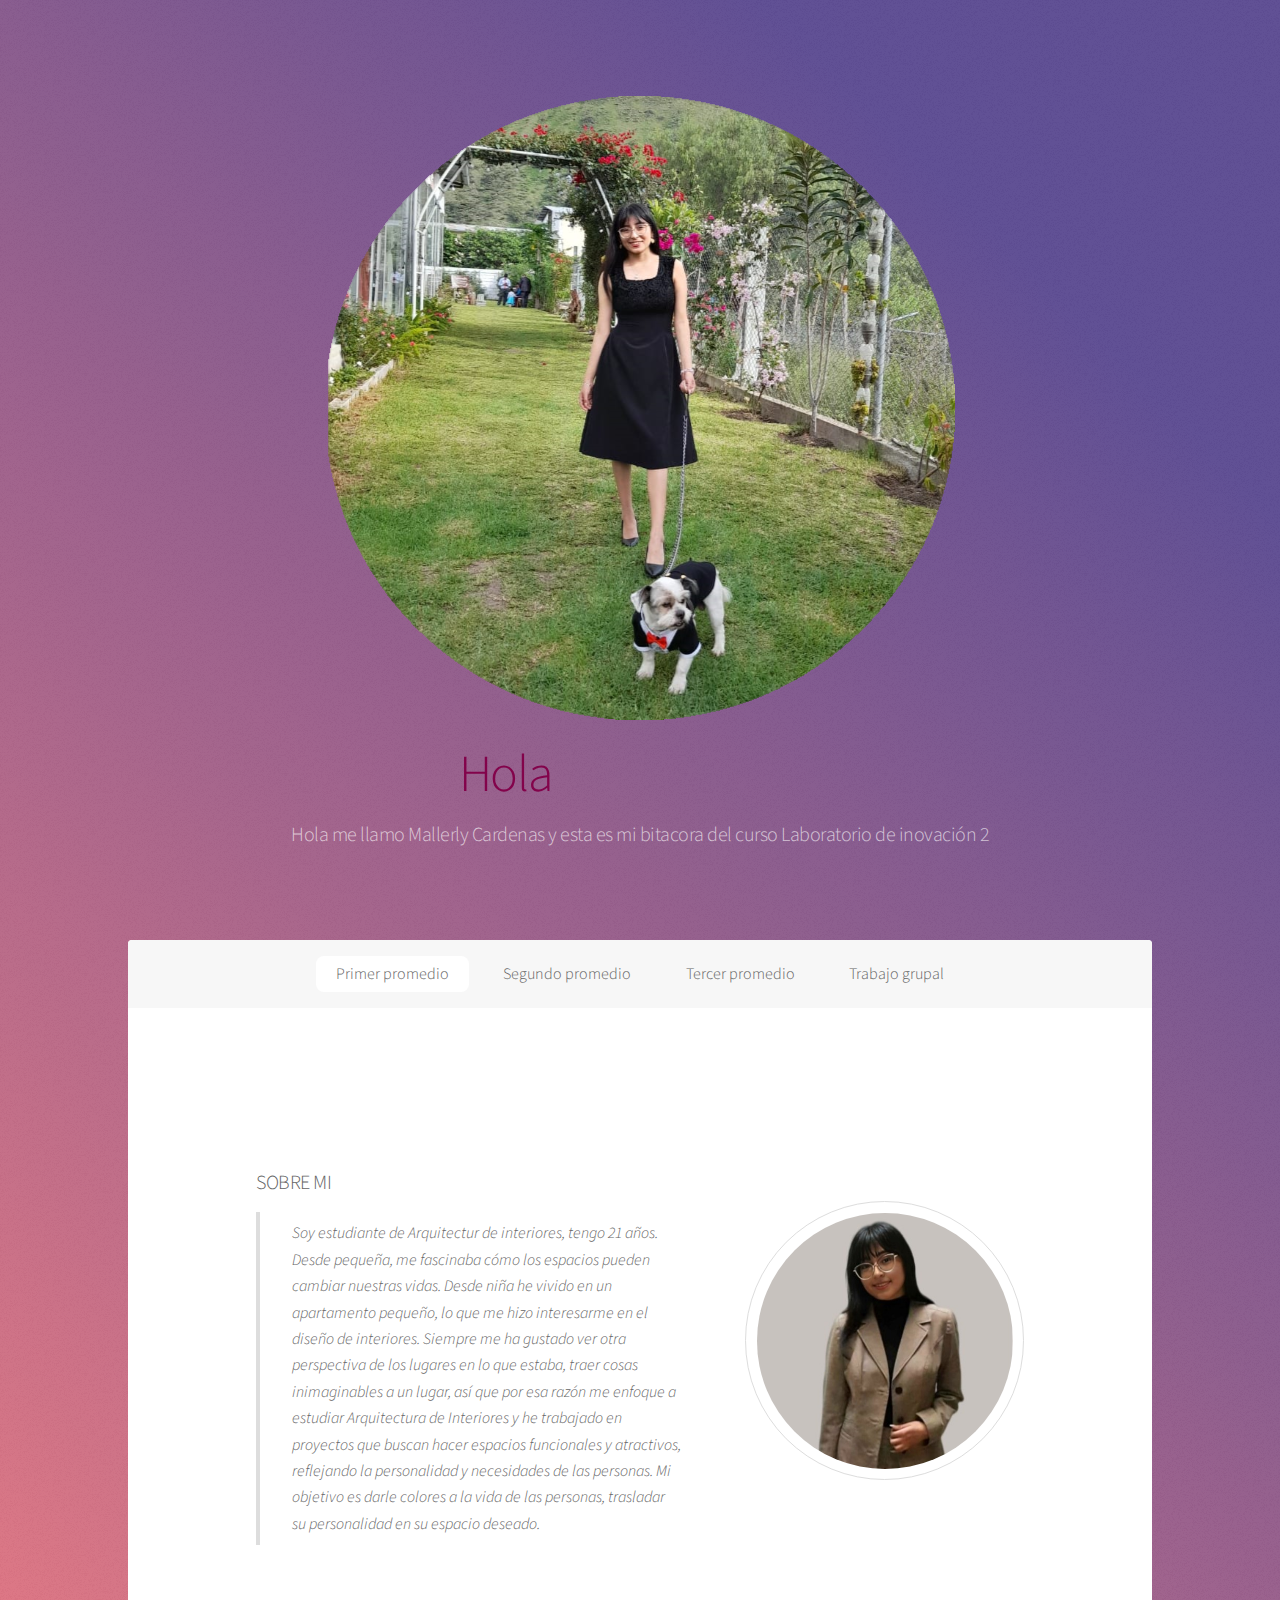
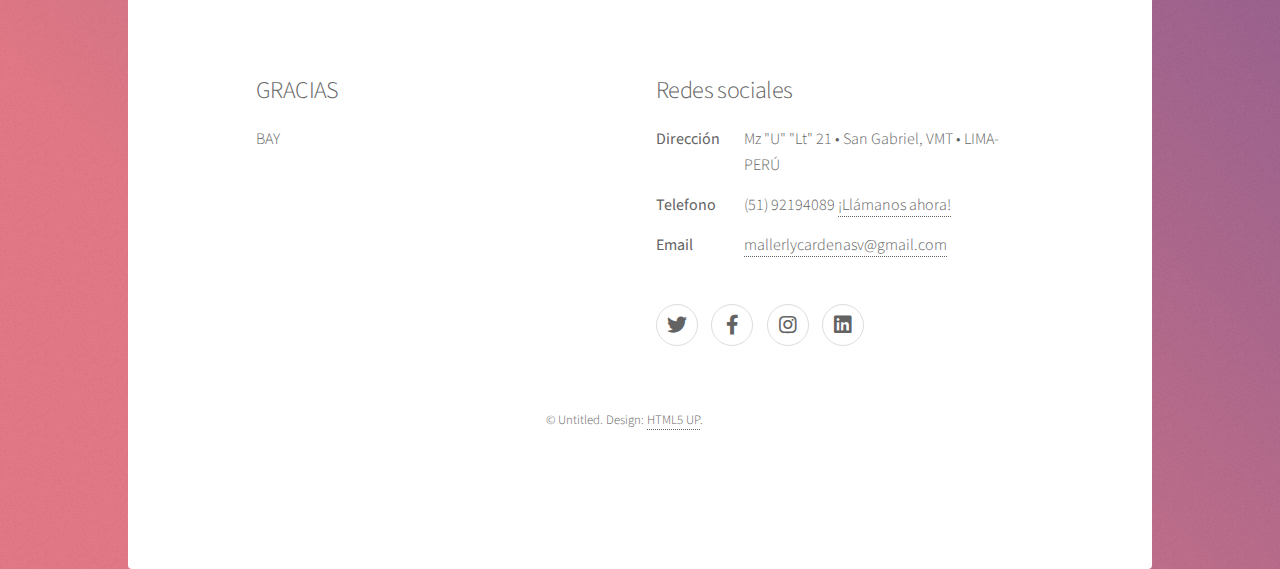
<file: index.html>
<!DOCTYPE HTML>
<!--
	Stellar by HTML5 UP
	html5up.net | @ajlkn
	Free for personal and commercial use under the CCA 3.0 license (html5up.net/license)
-->
<html>
	<head>
		<title>Stellar by HTML5 UP</title>
		<meta charset="utf-8" />
		<meta name="viewport" content="width=device-width, initial-scale=1, user-scalable=no" />
		<link rel="stylesheet" href="assets/css/main.css" />
		<noscript><link rel="stylesheet" href="assets/css/noscript.css" /></noscript>
	</head>
	<body class="is-preload">

		<!-- Wrapper -->
			<div id="wrapper">

				<!-- Header -->
					<header id="header" class="alt">
						<link rel="stylesheet" href="assets/style.css">
						<span class="logo"><img src=images/icono1.0.png alt="" /></span>
						 <h1 id="title">Hola</h1>
						<p>Hola me llamo Mallerly Cardenas y esta es mi bitacora del curso Laboratorio de inovación 2</p>
					</header>

				<!-- Nav -->
					<nav id="nav">
						<ul>
							<li><a href="prom 1.html" class="active">Primer promedio</a></li>
							<li><a href="prom 2 copy.html">Segundo promedio</a></li>
							<li><a href="prom 3 copy.html">Tercer promedio</a></li>
							<li><a href="https://sites.google.com/view/zapp-seguridad/inicio">Trabajo grupal</a></li>
						</ul>
						
					</nav>
					
				<!-- Main -->
				<div id="main">

					<!-- Content -->
						<section id="content" class="main">
							<div id="main">

								<!-- Introduction -->
									<section id="intro" class="main">
										<div class="spotlight">
											<div class="content">
												</header>
												<ul class="actions"></ul>
												<h3>SOBRE MI</h3>
										<blockquote>Soy estudiante de Arquitectur de interiores, tengo 21 años.<BR/>Desde pequeña, me fascinaba cómo los espacios pueden cambiar nuestras vidas. Desde niña he vivido en un apartamento pequeño, lo que me hizo interesarme en el diseño de interiores. Siempre me ha gustado ver otra perspectiva de los lugares en lo que estaba, traer cosas inimaginables a un lugar, así que por esa razón me enfoque a estudiar Arquitectura de Interiores y he trabajado en proyectos que buscan hacer espacios funcionales y atractivos, reflejando la personalidad y necesidades de las personas. Mi objetivo es darle colores a la vida de las personas, trasladar su personalidad en su espacio deseado. </blockquote>
											</div>
											<span class="image"><img src="images/Imagen5.jpg" alt="" /></span>
											
										</div>
									</section>
					
							</div>
				<!-- Footer -->
					<footer id="footer">
						<section>
							<h2>GRACIAS</h2>
							<p>BAY</p>
							<ul class="actions">
							</ul>
						</section>
						<section>
							<h2>Redes sociales</h2>
							<dl class="alt">
								<dt>Dirección</dt>
								<dd>Mz "U" "Lt" 21 &bull; San Gabriel, VMT &bull; LIMA-PERÚ</dd>
								<dt>Telefono</dt>
								<dd>(51) 92194089 <a href=”921940897″>¡Llámanos ahora!</a></dd>
								<dt>Email</dt>
								<dd><a href="mailto:mallerlycardenasv@gmail.com?subject=%C2%A1Hola%20este%20es%20mi%20correo!&body=%C2%A1Hola%20Mallerly!">mallerlycardenasv@gmail.com</a></dd>
							</dl>
							<ul class="icons">
								<li><a href="https://twitter.com/KimK73584" class="icon brands fa-twitter alt"><span class="label">Twitter</span></a></li>
								<li><a href="https://www.facebook.com/mallerly.cardenasvalderrama/" class="icon brands fa-facebook-f alt"><span class="label">Facebook</span></a></li>
								<li><a href="https://instagram.com/guiulianajungmin/" class="icon brands fa-instagram alt"><span class="label">Instagram</span></a></li>
								<!--li><a href="https://dribbble.com/mallerly?onboarding=true&designer=true" class="icon brands fa-github alt"><span class="label">GitHub</span!--></a></li>
								<li><a href="https://www.linkedin.com/in/mallerly-guiuliana-cardenas-187740288/" class="icon brands fa-linkedin alt"><span class="label">Dribbble</span></a></li>
							</ul>
						</section>
						<p class="copyright">&copy; Untitled. Design: <a href="https://html5up.net">HTML5 UP</a>.</p>
					</footer>

			</div>

		<!-- Scripts -->
			<script src="assets/js/jquery.min.js"></script>
			<script src="assets/js/jquery.scrollex.min.js"></script>
			<script src="assets/js/jquery.scrolly.min.js"></script>
			<script src="assets/js/browser.min.js"></script>
			<script src="assets/js/breakpoints.min.js"></script>
			<script src="assets/js/util.js"></script>
			<script src="assets/js/main.js"></script>

	</body>
</html>
</file>
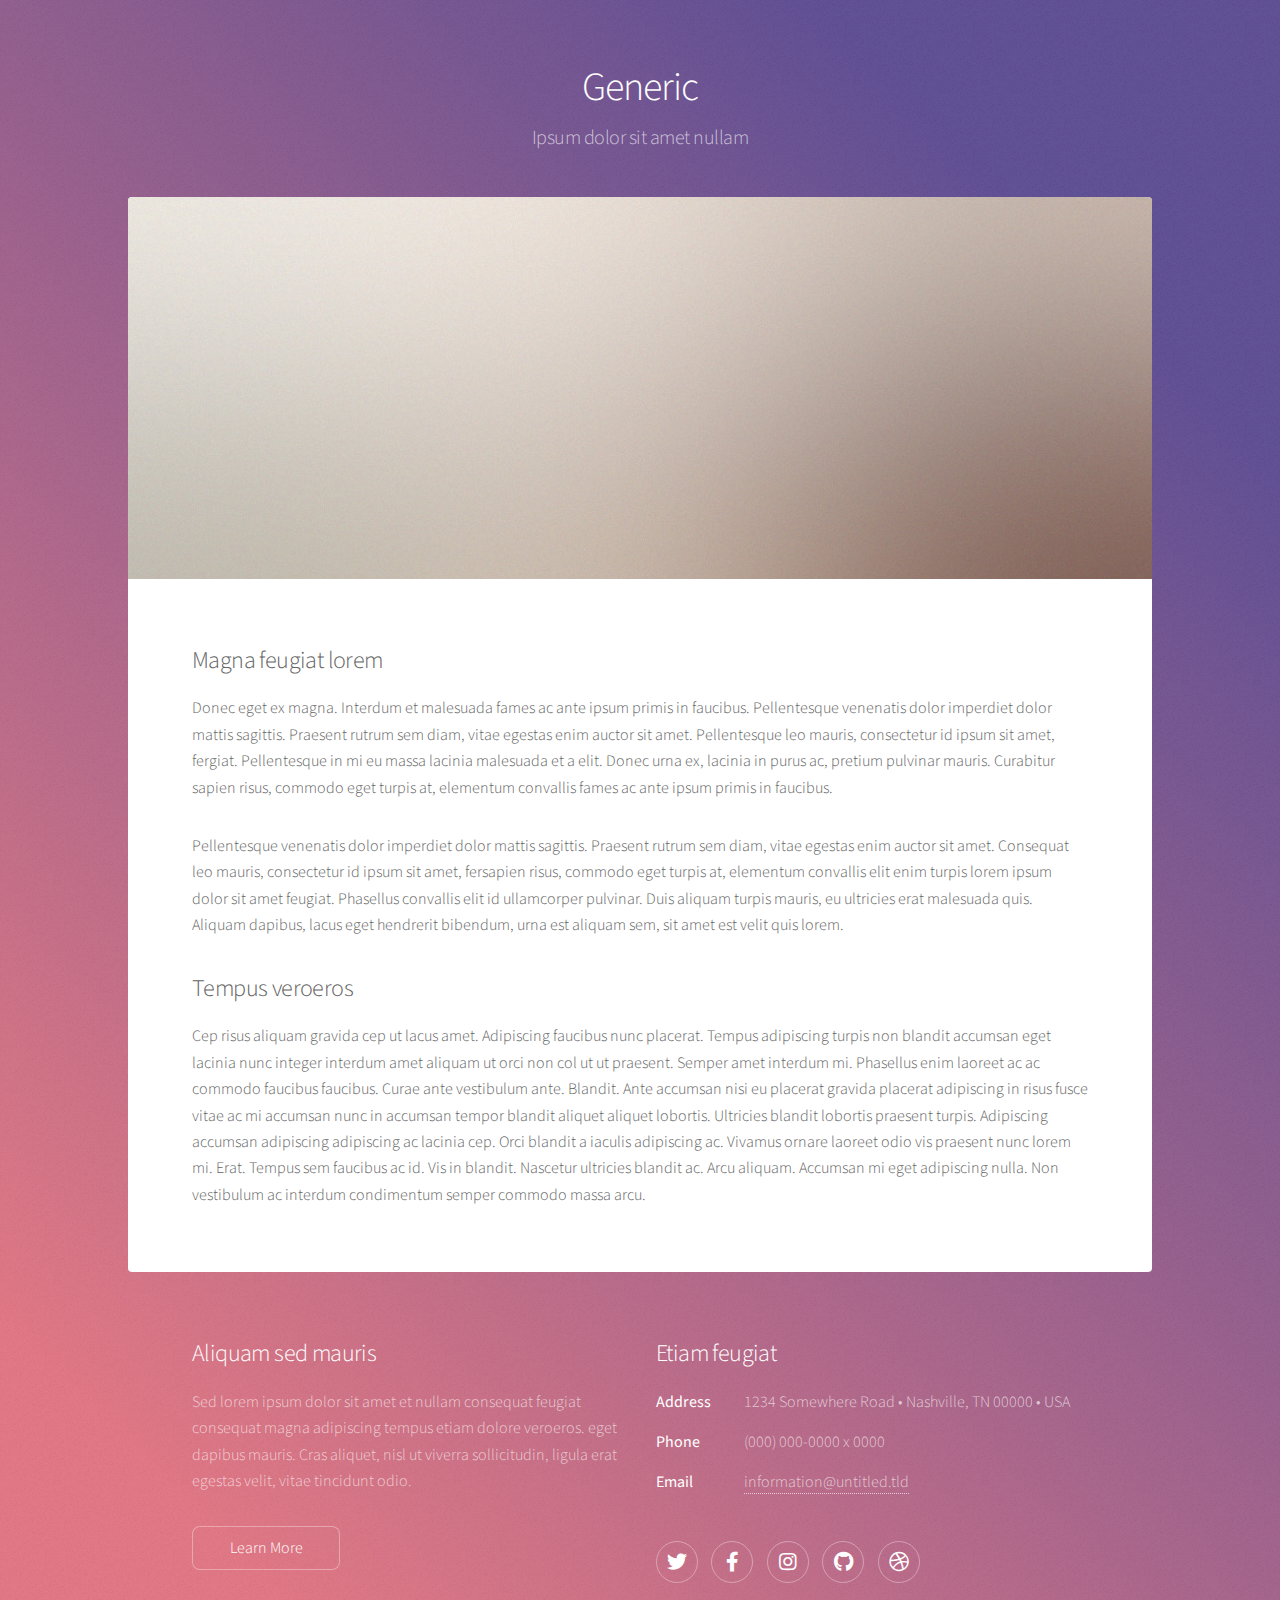
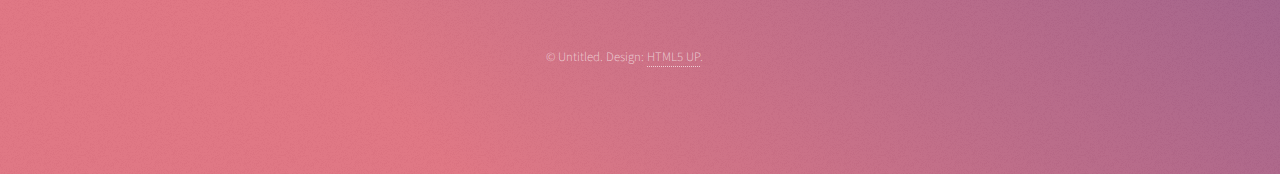
<file: generic.html>
<!DOCTYPE HTML>
<!--
	Stellar by HTML5 UP
	html5up.net | @ajlkn
	Free for personal and commercial use under the CCA 3.0 license (html5up.net/license)
-->
<html>
	<head>
		<title>Generic - Stellar by HTML5 UP</title>
		<meta charset="utf-8" />
		<meta name="viewport" content="width=device-width, initial-scale=1, user-scalable=no" />
		<link rel="stylesheet" href="assets/css/main.css" />
		<noscript><link rel="stylesheet" href="assets/css/noscript.css" /></noscript>
	</head>
	<body class="is-preload">

		<!-- Wrapper -->
			<div id="wrapper">

				<!-- Header -->
					<header id="header">
						<h1>Generic</h1>
						<p>Ipsum dolor sit amet nullam</p>
					</header>

				<!-- Main -->
					<div id="main">

						<!-- Content -->
							<section id="content" class="main">
								<span class="image main"><img src="images/pic04.jpg" alt="" /></span>
								<h2>Magna feugiat lorem</h2>
								<p>Donec eget ex magna. Interdum et malesuada fames ac ante ipsum primis in faucibus. Pellentesque venenatis dolor imperdiet dolor mattis sagittis. Praesent rutrum sem diam, vitae egestas enim auctor sit amet. Pellentesque leo mauris, consectetur id ipsum sit amet, fergiat. Pellentesque in mi eu massa lacinia malesuada et a elit. Donec urna ex, lacinia in purus ac, pretium pulvinar mauris. Curabitur sapien risus, commodo eget turpis at, elementum convallis fames ac ante ipsum primis in faucibus.</p>
								<p>Pellentesque venenatis dolor imperdiet dolor mattis sagittis. Praesent rutrum sem diam, vitae egestas enim auctor sit amet. Consequat leo mauris, consectetur id ipsum sit amet, fersapien risus, commodo eget turpis at, elementum convallis elit enim turpis lorem ipsum dolor sit amet feugiat. Phasellus convallis elit id ullamcorper pulvinar. Duis aliquam turpis mauris, eu ultricies erat malesuada quis. Aliquam dapibus, lacus eget hendrerit bibendum, urna est aliquam sem, sit amet est velit quis lorem.</p>
								<h2>Tempus veroeros</h2>
								<p>Cep risus aliquam gravida cep ut lacus amet. Adipiscing faucibus nunc placerat. Tempus adipiscing turpis non blandit accumsan eget lacinia nunc integer interdum amet aliquam ut orci non col ut ut praesent. Semper amet interdum mi. Phasellus enim laoreet ac ac commodo faucibus faucibus. Curae ante vestibulum ante. Blandit. Ante accumsan nisi eu placerat gravida placerat adipiscing in risus fusce vitae ac mi accumsan nunc in accumsan tempor blandit aliquet aliquet lobortis. Ultricies blandit lobortis praesent turpis. Adipiscing accumsan adipiscing adipiscing ac lacinia cep. Orci blandit a iaculis adipiscing ac. Vivamus ornare laoreet odio vis praesent nunc lorem mi. Erat. Tempus sem faucibus ac id. Vis in blandit. Nascetur ultricies blandit ac. Arcu aliquam. Accumsan mi eget adipiscing nulla. Non vestibulum ac interdum condimentum semper commodo massa arcu.</p>
							</section>

					</div>

				<!-- Footer -->
					<footer id="footer">
						<section>
							<h2>Aliquam sed mauris</h2>
							<p>Sed lorem ipsum dolor sit amet et nullam consequat feugiat consequat magna adipiscing tempus etiam dolore veroeros. eget dapibus mauris. Cras aliquet, nisl ut viverra sollicitudin, ligula erat egestas velit, vitae tincidunt odio.</p>
							<ul class="actions">
								<li><a href="#" class="button">Learn More</a></li>
							</ul>
						</section>
						<section>
							<h2>Etiam feugiat</h2>
							<dl class="alt">
								<dt>Address</dt>
								<dd>1234 Somewhere Road &bull; Nashville, TN 00000 &bull; USA</dd>
								<dt>Phone</dt>
								<dd>(000) 000-0000 x 0000</dd>
								<dt>Email</dt>
								<dd><a href="#">information@untitled.tld</a></dd>
							</dl>
							<ul class="icons">
								<li><a href="#" class="icon brands fa-twitter alt"><span class="label">Twitter</span></a></li>
								<li><a href="#" class="icon brands fa-facebook-f alt"><span class="label">Facebook</span></a></li>
								<li><a href="#" class="icon brands fa-instagram alt"><span class="label">Instagram</span></a></li>
								<li><a href="#" class="icon brands fa-github alt"><span class="label">GitHub</span></a></li>
								<li><a href="#" class="icon brands fa-dribbble alt"><span class="label">Dribbble</span></a></li>
							</ul>
						</section>
						<p class="copyright">&copy; Untitled. Design: <a href="https://html5up.net">HTML5 UP</a>.</p>
					</footer>

			</div>

		<!-- Scripts -->
			<script src="assets/js/jquery.min.js"></script>
			<script src="assets/js/jquery.scrollex.min.js"></script>
			<script src="assets/js/jquery.scrolly.min.js"></script>
			<script src="assets/js/browser.min.js"></script>
			<script src="assets/js/breakpoints.min.js"></script>
			<script src="assets/js/util.js"></script>
			<script src="assets/js/main.js"></script>

	</body>
</html>
</file>
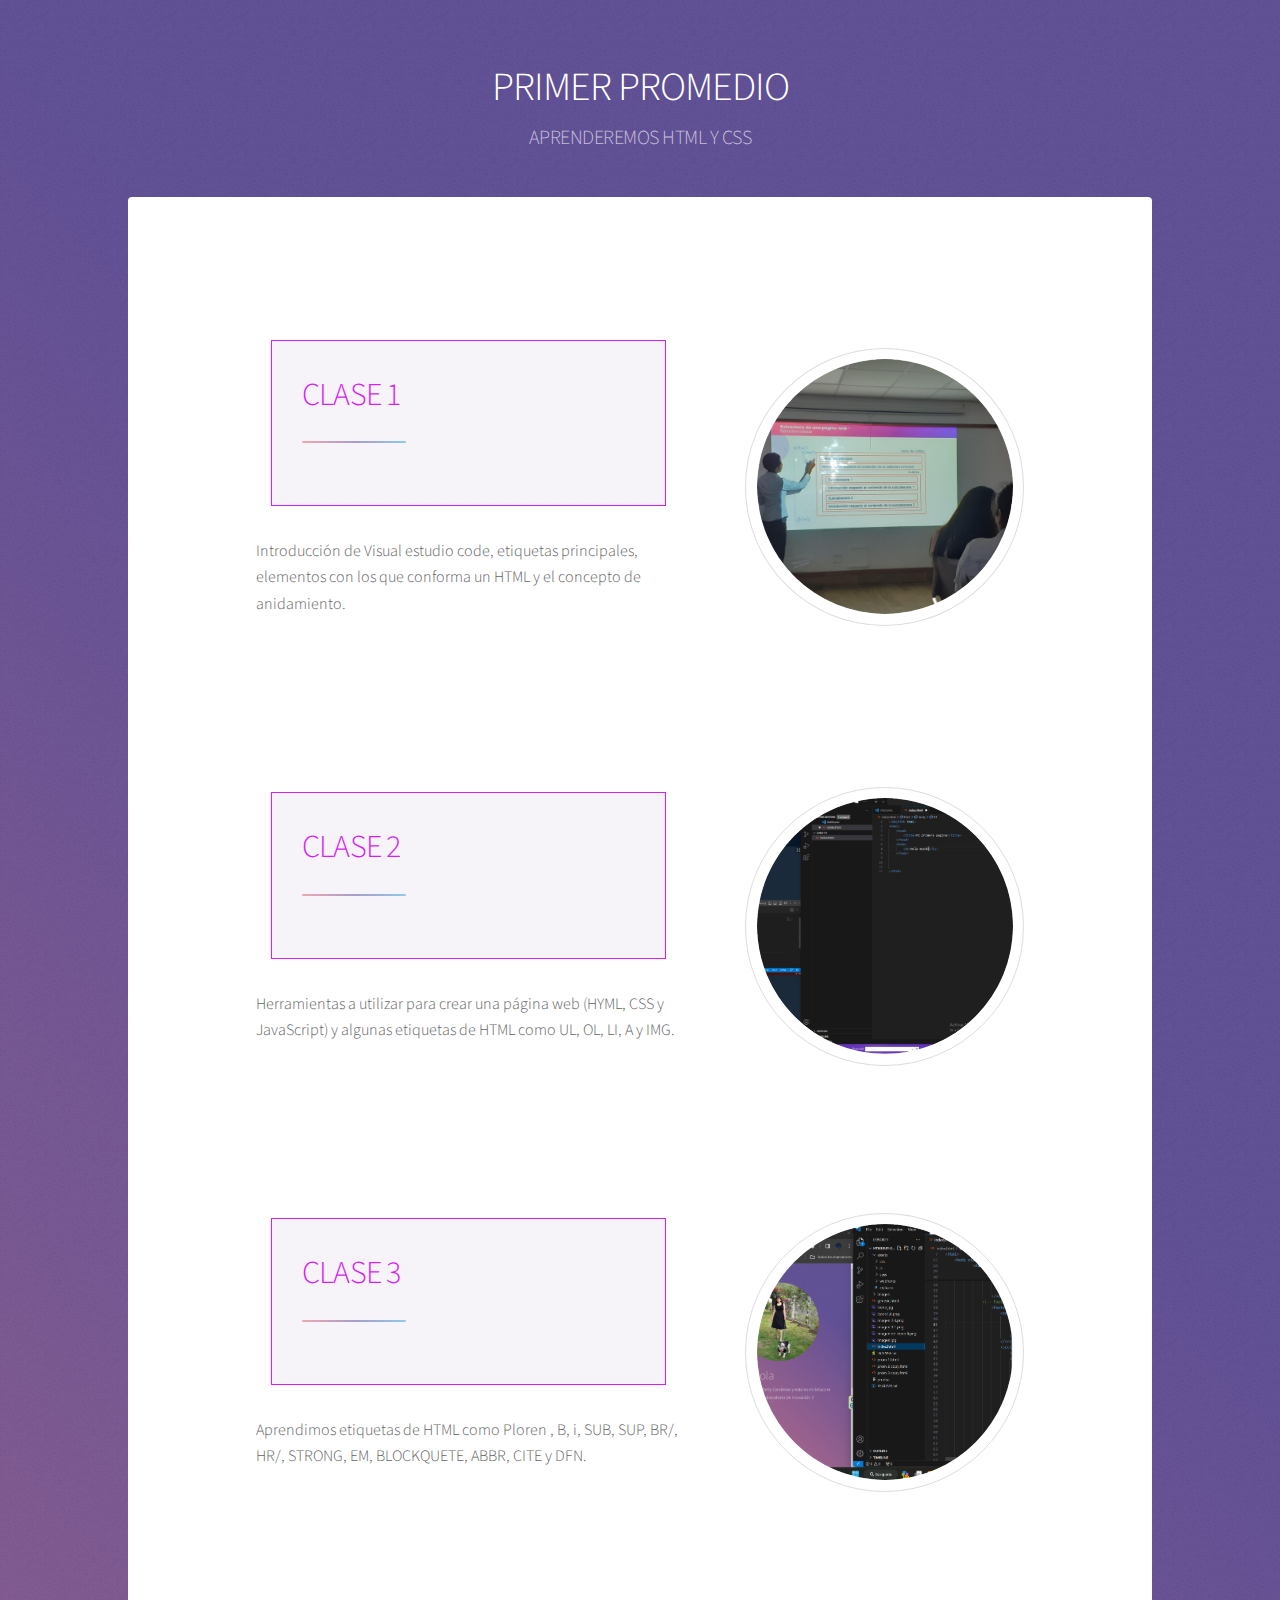
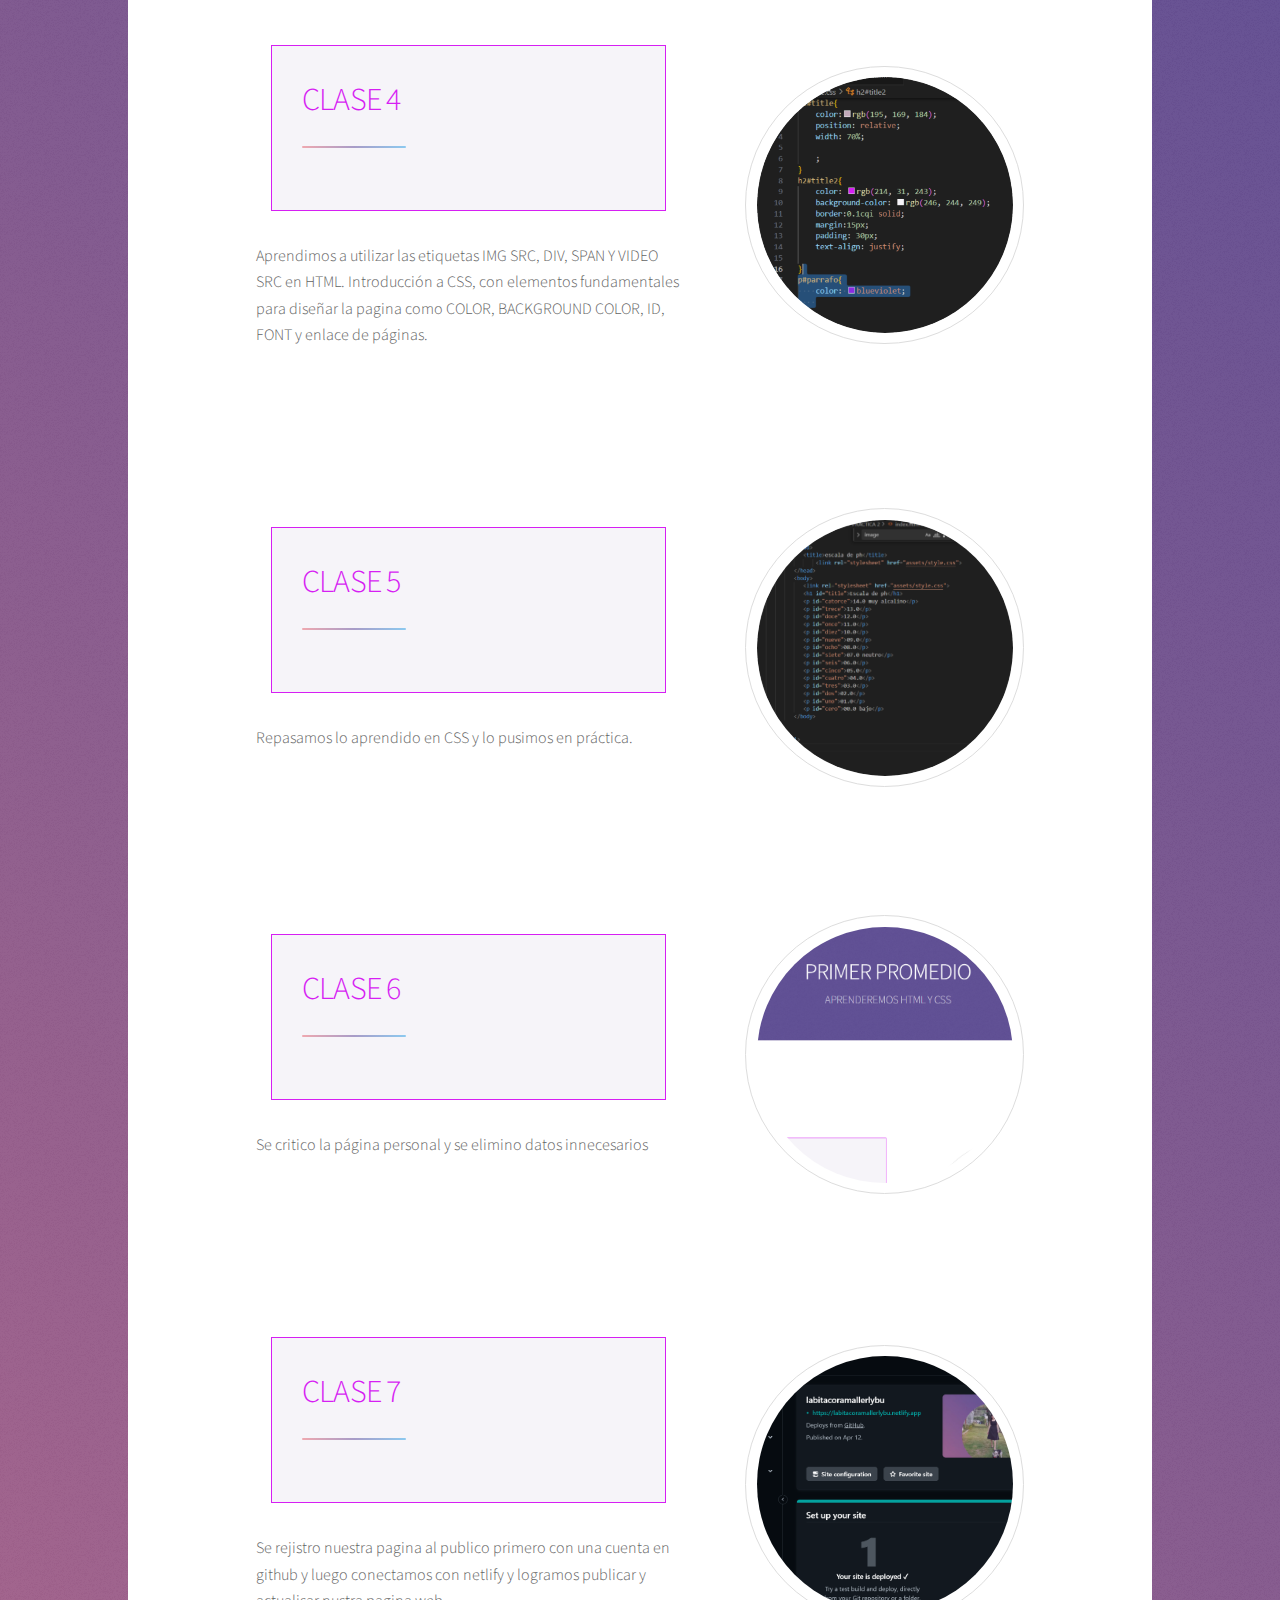
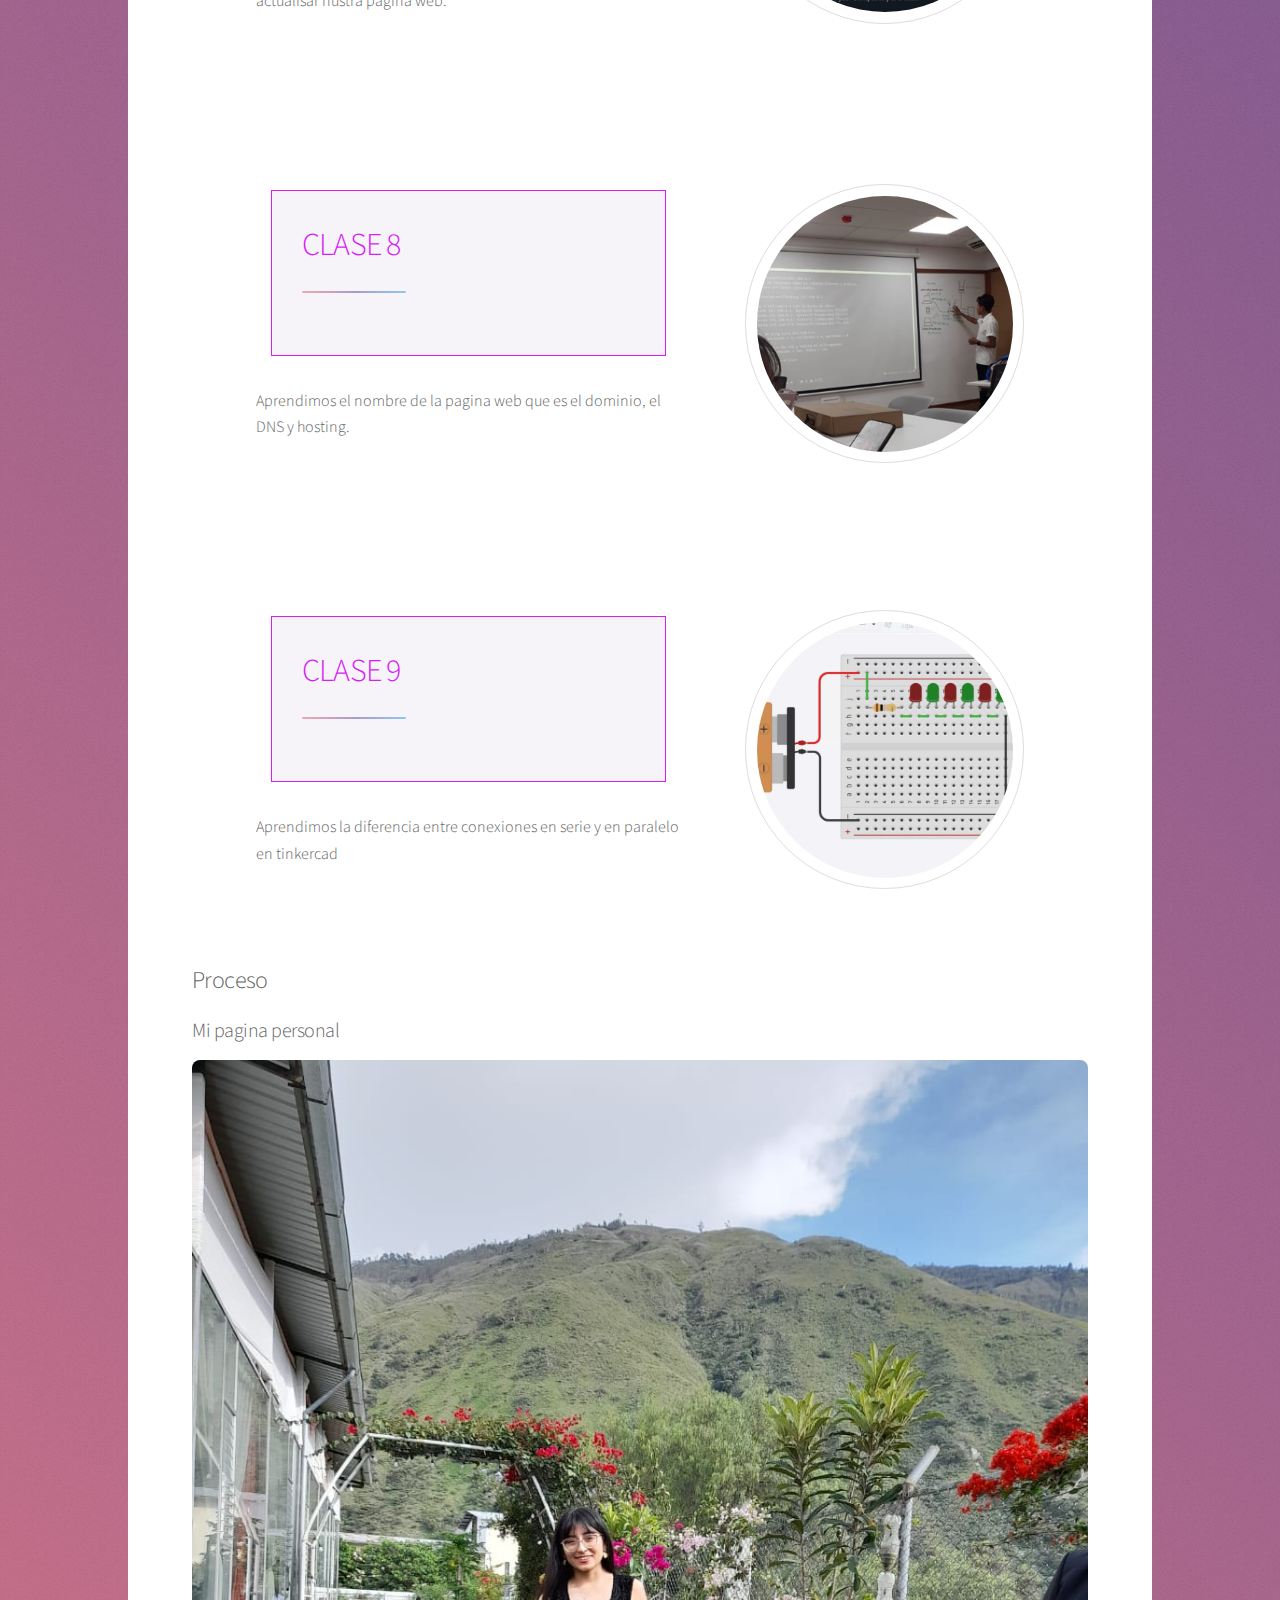
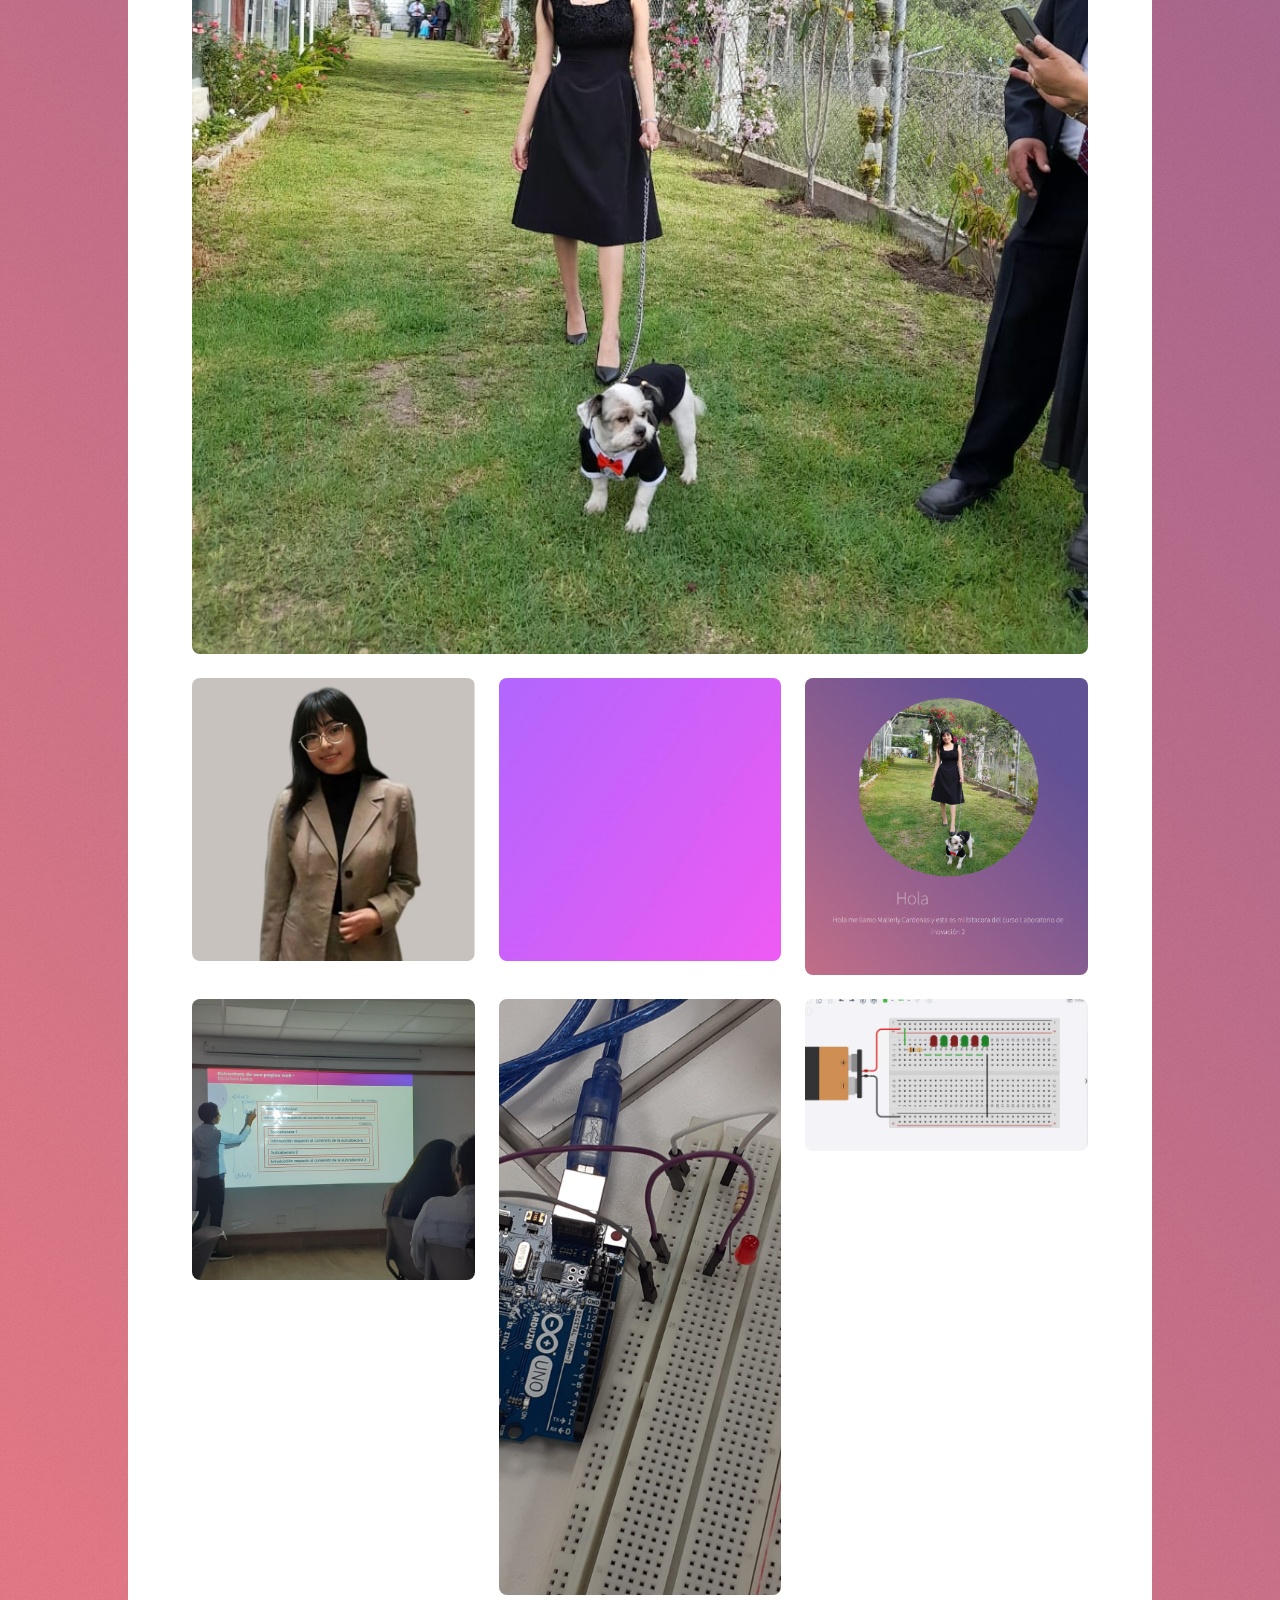
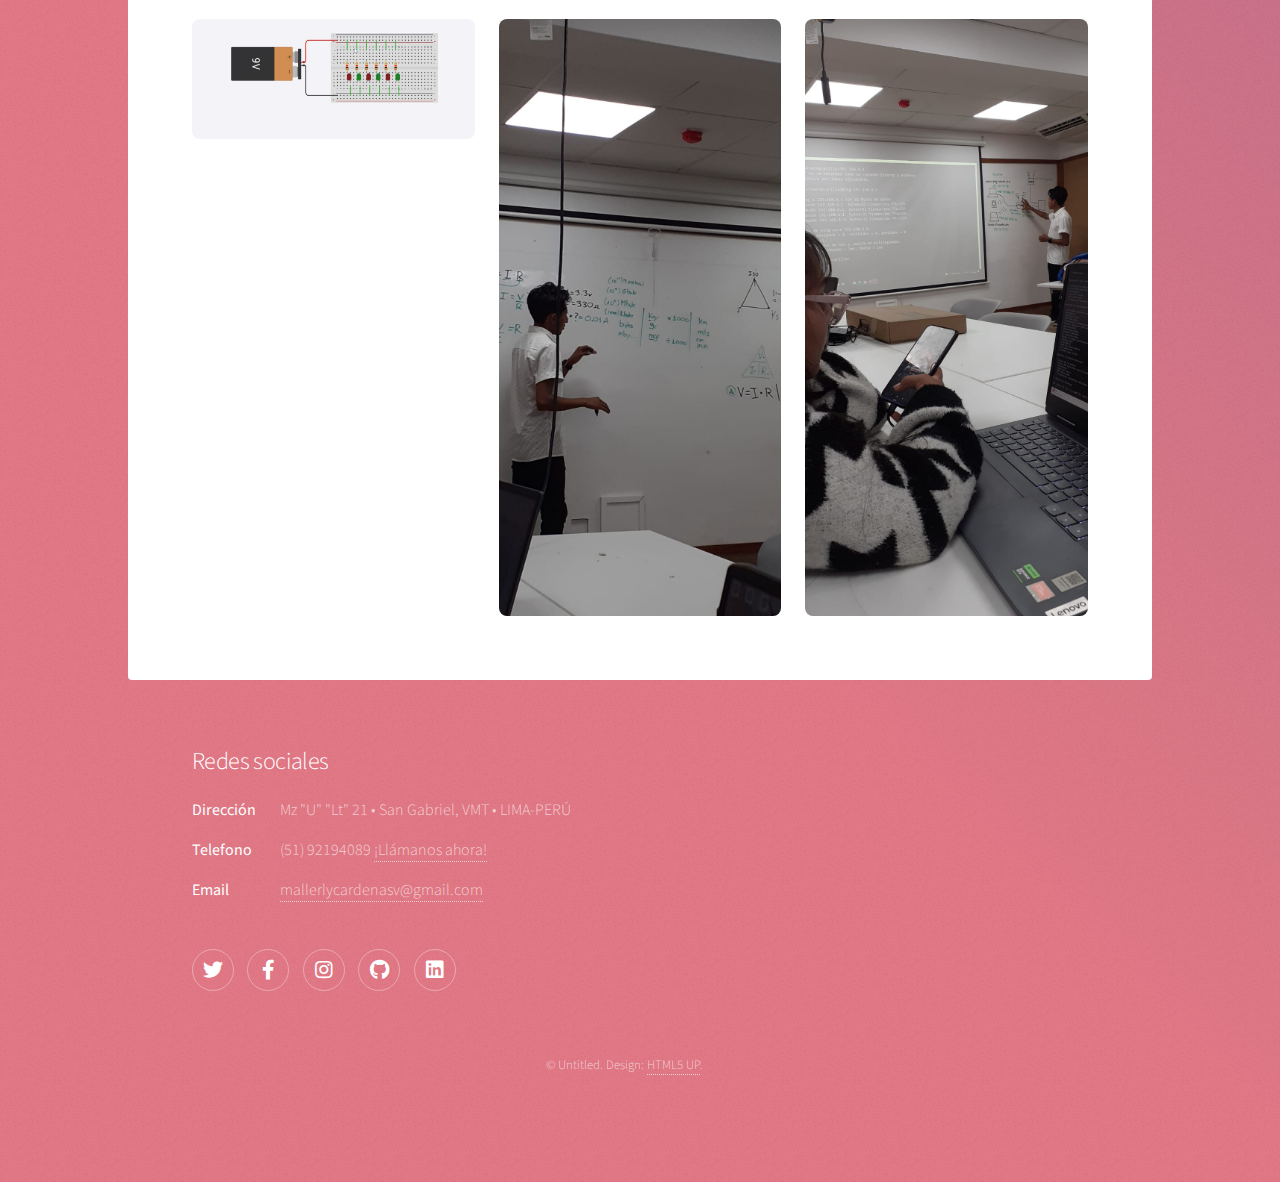
<file: prom 1.html>
<!DOCTYPE HTML>
<!--
	Stellar by HTML5 UP
	html5up.net | @ajlkn
	Free for personal and commercial use under the CCA 3.0 license (html5up.net/license)
-->
<html>
	<head>
		<title>Elements - Stellar by HTML5 UP</title>
		<meta charset="utf-8" />
		<meta name="viewport" content="width=device-width, initial-scale=1, user-scalable=no" />
		<link rel="stylesheet" href="assets/css/main.css" />
		<noscript><link rel="stylesheet" href="assets/css/noscript.css" /></noscript>
	</head>
	<body class="is-preload">

		<!-- Wrapper -->
			<div id="wrapper">

				<!-- Header -->
					<header id="header">
						<h1>PRIMER PROMEDIO</h1>
						<p> APRENDEREMOS HTML Y CSS</p>
					</header>

				<!-- Main -->
					<div id="main">

						<!-- Content -->
							<section id="content" class="main">
								<div id="main">

									<!-- Introduction -->
										<section id="intro" class="main">
											<div class="spotlight">
												<div class="content">
													<header class="major">
														<link rel="stylesheet" href="assets/style.css">
														<h2 id="title2">CLASE 1</h2>
													</header>
													<p>Introducción de Visual estudio code, etiquetas principales, elementos con los que conforma un HTML y el concepto de anidamiento.</p>
													<ul class="actions">
			
													</ul>
												</div>
												<span class="image"><img src="images/imagen 2.0.png" alt="" /></span>
											</div>
										</section>
						
								</div>
							<!-- Main -->
								<div id="main">
			
									<!-- Introduction -->
										<section id="intro" class="main">
											<div class="spotlight">
												<div class="content">
													<header class="major">
														<link rel="stylesheet" href="assets/style.css">
														<h2 id="title2">CLASE 2</h2>
													</header>
													<p>Herramientas a utilizar para crear una página web (HYML, CSS y JavaScript) y algunas etiquetas de HTML como UL, OL, LI, A y IMG.</p>
													<ul class="actions">
			
													</ul>
												</div>
												<span class="image"><img src="images/imagen 3.1.png" alt="" /></span>
											</div>
										</section>
						
								</div>
							<!-- Main -->
							<div id="main">
			
								<!-- Introduction -->
									<section id="intro" class="main">
										<div class="spotlight">
											<div class="content">
												<header class="major">
													<link rel="stylesheet" href="assets/style.css">
													<h2 id="title2">CLASE 3</h2>
												</header>
												<p>Aprendimos etiquetas de HTML como Ploren , B, i, SUB, SUP, BR/, HR/, STRONG, EM, BLOCKQUETE, ABBR, CITE y DFN.
												</p>
												<ul class="actions">
		
												</ul>
											</div>
											<span class="image"><img src="images/clase 3.png" alt="" /></span>
										</div>
									</section>
					
							</div>	
							<!-- Main -->
							<div id="main">
								<!-- Introduction -->
									<section id="intro" class="main">
										<div class="spotlight">
											<div class="content">
												<header class="major">
													<link rel="stylesheet" href="assets/style.css">
													<h2 id="title2">CLASE 4</h2>
												</header>
												<p>Aprendimos a utilizar las etiquetas IMG SRC, DIV, SPAN Y VIDEO SRC en HTML. Introducción a CSS, con elementos fundamentales para diseñar la pagina como COLOR, BACKGROUND COLOR, ID, FONT y enlace de páginas.</p>
												<ul class="actions">
		
												</ul>
											</div>
											<span class="image"><img src="images/clase 4.png" alt="" /></span>
										</div>
									</section>
					
							</div>	
							<!-- Main -->
							<div id="main">
			
								<!-- Introduction -->
									<section id="intro" class="main">
										<div class="spotlight">
											<div class="content">
												<header class="major">
													<link rel="stylesheet" href="assets/style.css">
													<h2 id="title2">CLASE 5</h2>
												</header>
												<p>Repasamos lo aprendido en CSS y lo pusimos en práctica.</p>
												<ul class="actions">
		
												</ul>
											</div>
											<span class="image"><img src="images/clase 5.png" alt="" /></span>
										</div>
									</section>
					
							</div>	
			                <!-- Main -->
							<div id="main">
			
								<!-- Introduction -->
									<section id="intro" class="main">
										<div class="spotlight">
											<div class="content">
												<header class="major">
													<link rel="stylesheet" href="assets/style.css">
													<h2 id="title2">CLASE 6</h2>
												</header>
												<p>Se critico la página personal y se elimino datos innecesarios
												</p>
												<ul class="actions">
		
												</ul>
											</div>
											<span class="image"><img src="images/clase 6.png" alt="" /></span>
										</div>
									</section>
					
							</div>	
			            <!-- Main -->
							<div id="main">
			
								<!-- Introduction -->
									<section id="intro" class="main">
										<div class="spotlight">
											<div class="content">
												<header class="major">
													<link rel="stylesheet" href="assets/style.css">
													<h2 id="title2">CLASE 7</h2>
												</header>
												<p>Se rejistro nuestra pagina al publico primero con una cuenta en github y luego conectamos con netlify y logramos publicar y actualisar nustra pagina web.
												</p>
												<ul class="actions"></ul>
											</div>
											<span class="image"><img src="images/clase 7.png" alt="" /></span>
										</div>
									</section>
					
							</div>	
							 <!-- Main -->
							 <div id="main">
			
								<!-- Introduction -->
									<section id="intro" class="main">
										<div class="spotlight">
											<div class="content">
												<header class="major">
													<link rel="stylesheet" href="assets/style.css">
													<h2 id="title2">CLASE 8</h2>
												</header>
												<p>Aprendimos el nombre de la pagina web que es el dominio, el DNS y hosting.
												</p>
												<ul class="actions">
		
												</ul>
											</div>
											<span class="image"><img src="images/clase 8.jpg" alt="" /></span>
										</div>
									</section>
					
							</div>	
							 <!-- Main -->
							 <div id="main">
			
								<!-- Introduction -->
									<section id="intro" class="main">
										<div class="spotlight">
											<div class="content">
												<header class="major">
													<link rel="stylesheet" href="assets/style.css">
													<h2 id="title2">CLASE 9</h2>
												</header>
												<p>Aprendimos la diferencia entre conexiones en serie y en paralelo en tinkercad</p>
												<ul class="actions">
		
												</ul>
											</div>
											<span class="image"><img src="images/clase 99.jpg" alt="" /></span>
										</div>
									</section>
					
							</div>	
							
							
							   <!-- Image -->
									<section>
										<h2>Proceso</h2>
										<h3>Mi pagina personal</h3>
										<div class="box alt">
											<div class="row gtr-uniform">
												<div class="col-12"><span class="image fit"><img src="images/siren.jpg" alt="" /></span></div>
												<div class="col-4"><span class="image fit"><img src="images/Imagen5.jpg" alt="" /></span></div>
												<div class="col-4"><span class="image fit"><img src="images/qqq.jpg" alt="" /></span></div>
												<div class="col-4"><span class="image fit"><img src="images/Captura de pantalla 2024-04-09 152951.png" alt="" /></span></div>
												<div class="col-4"><span class="image fit"><img src="images/123.jpg" alt="" /></span></div>
												<div class="col-4"><span class="image fit"><img src="images/clase88.jpg" alt="" /></span></div>
												<div class="col-4"><span class="image fit"><img src="images/clase 9.jpg" alt="" /></span></div>
												<div class="col-4"><span class="image fit"><img src="images/clase 92.jpg" alt="" /></span></div>
												<div class="col-4"><span class="image fit"><img src="images/clase8888.jpg" alt="" /></span></div>
												<div class="col-4"><span class="image fit"><img src="images/clase88888.jpg" alt="" /></span></div>
											</div>
										</div>
									</section>

							</section>

					</div>

				<!-- Footer -->
					<footer id="footer">
						<section>
							<h2>Redes sociales</h2>
							<dl class="alt">
								<dt>Dirección</dt>
								<dd>Mz "U" "Lt" 21 &bull; San Gabriel, VMT &bull; LIMA-PERÚ</dd>
								<dt>Telefono</dt>
								<dd>(51) 92194089 <a href=”921940897″>¡Llámanos ahora!</a></dd>
								<dt>Email</dt>
								<dd><a href="mailto:mallerlycardenasv@gmail.com?subject=%C2%A1Hola%20este%20es%20mi%20correo!&body=%C2%A1Hola%20Mallerly!">mallerlycardenasv@gmail.com</a></dd>
							</dl>
							<ul class="icons">
								<li><a href="https://twitter.com/KimK73584" class="icon brands fa-twitter alt"><span class="label">Twitter</span></a></li>
								<li><a href="https://www.facebook.com/mallerly.cardenasvalderrama/" class="icon brands fa-facebook-f alt"><span class="label">Facebook</span></a></li>
								<li><a href="https://instagram.com/guiulianajungmin/" class="icon brands fa-instagram alt"><span class="label">Instagram</span></a></li>
								<li><a href="https://dribbble.com/mallerly?onboarding=true&designer=true" class="icon brands fa-github alt"><span class="label">GitHub</span></a></li>
								<li><a href="https://www.linkedin.com/in/guiuliana-kim-187740288/" class="icon brands fa-linkedin alt"><span class="label">Dribbble</span></a></li>
							</ul>
						</section>
						<p class="copyright">&copy; Untitled. Design: <a href="https://html5up.net">HTML5 UP</a>.</p>
					</footer>

			</div>

		<!-- Scripts -->
			<script src="assets/js/jquery.min.js"></script>
			<script src="assets/js/jquery.scrollex.min.js"></script>
			<script src="assets/js/jquery.scrolly.min.js"></script>
			<script src="assets/js/browser.min.js"></script>
			<script src="assets/js/breakpoints.min.js"></script>
			<script src="assets/js/util.js"></script>
			<script src="assets/js/main.js"></script>

	</body>
</html>
</file>
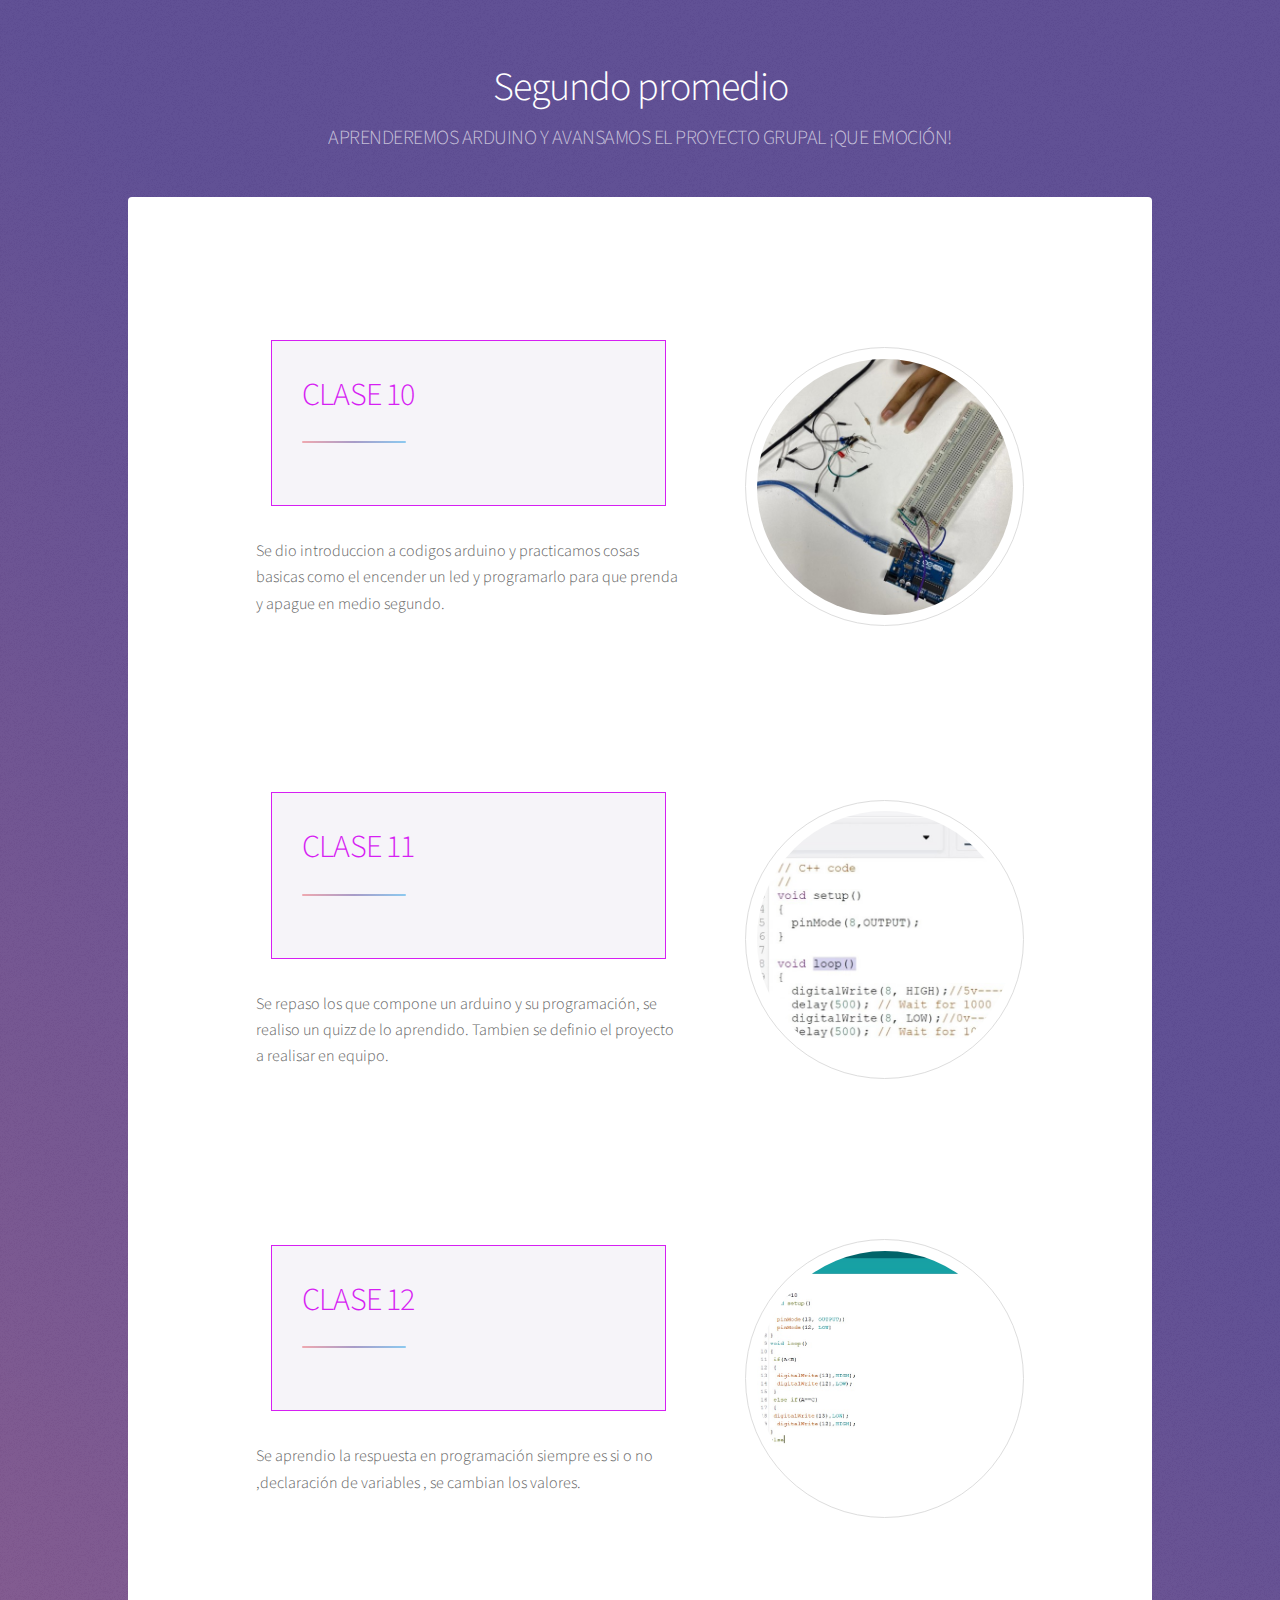
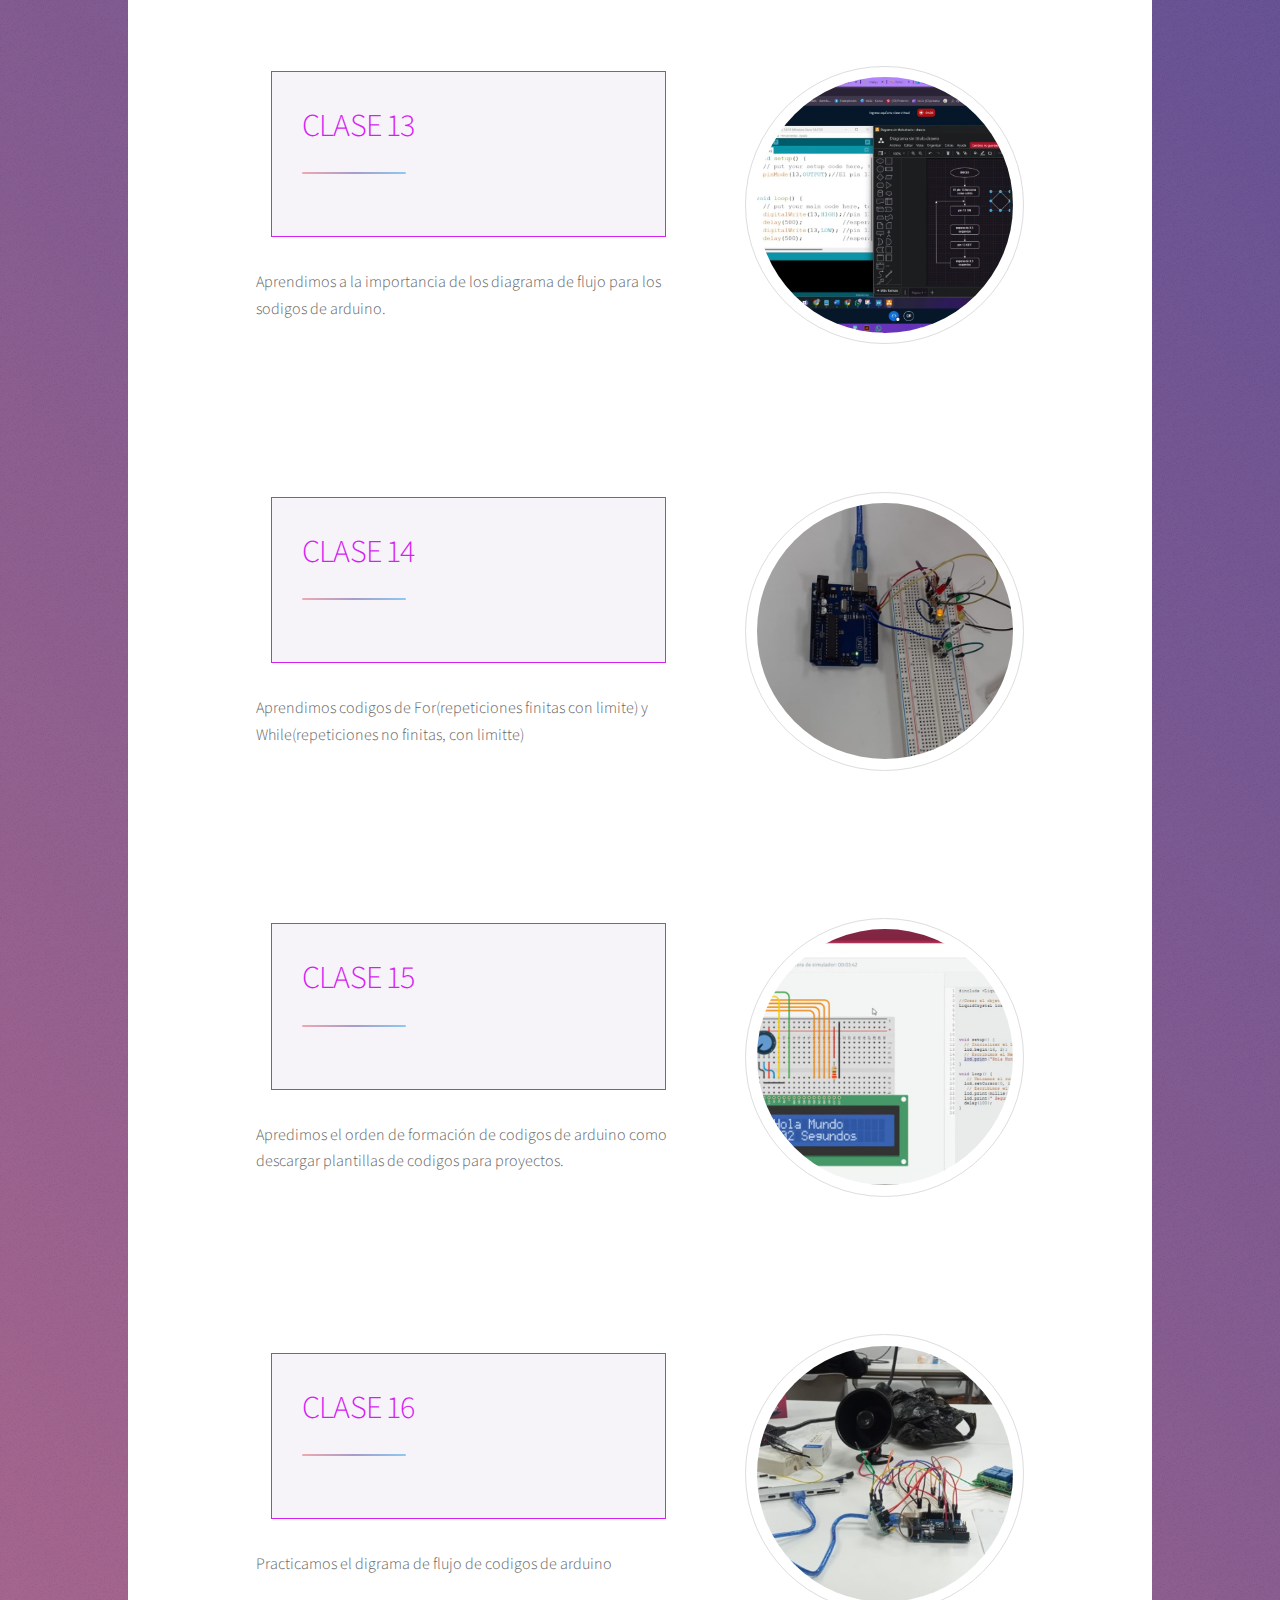
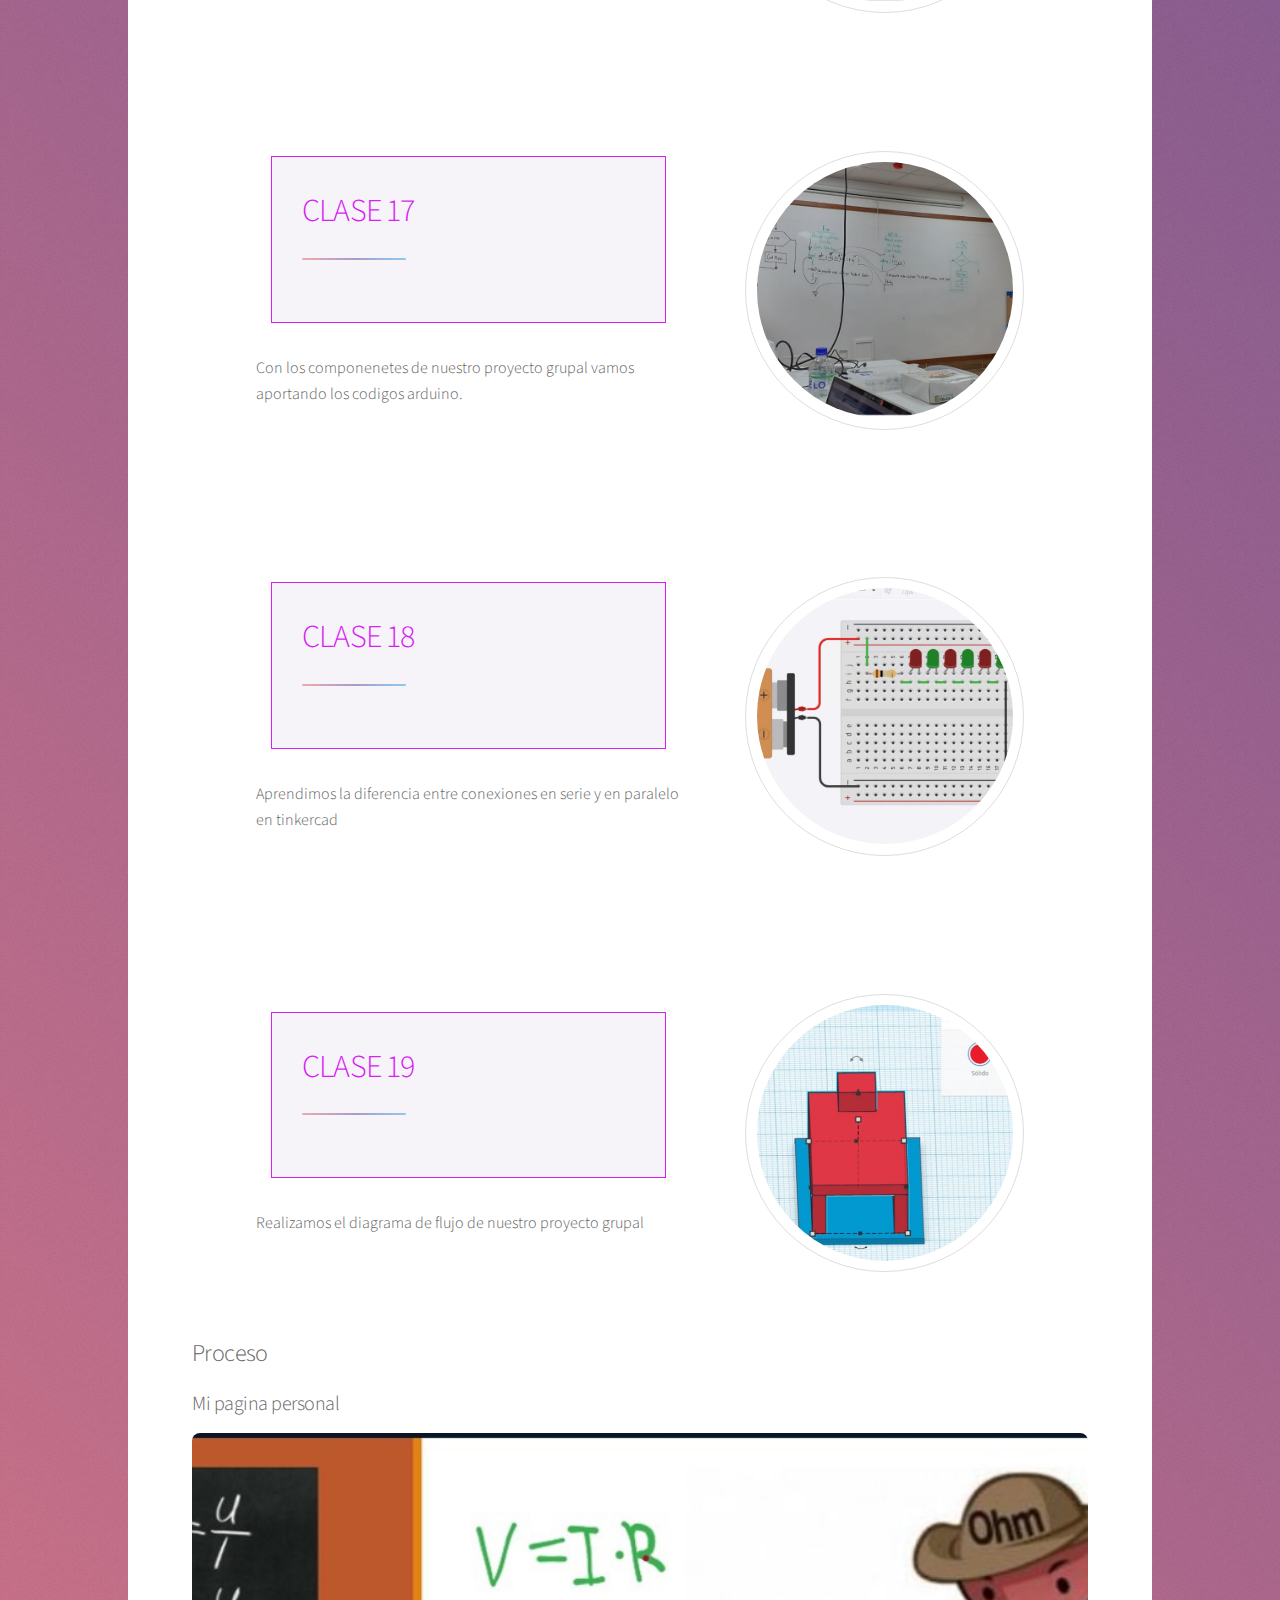
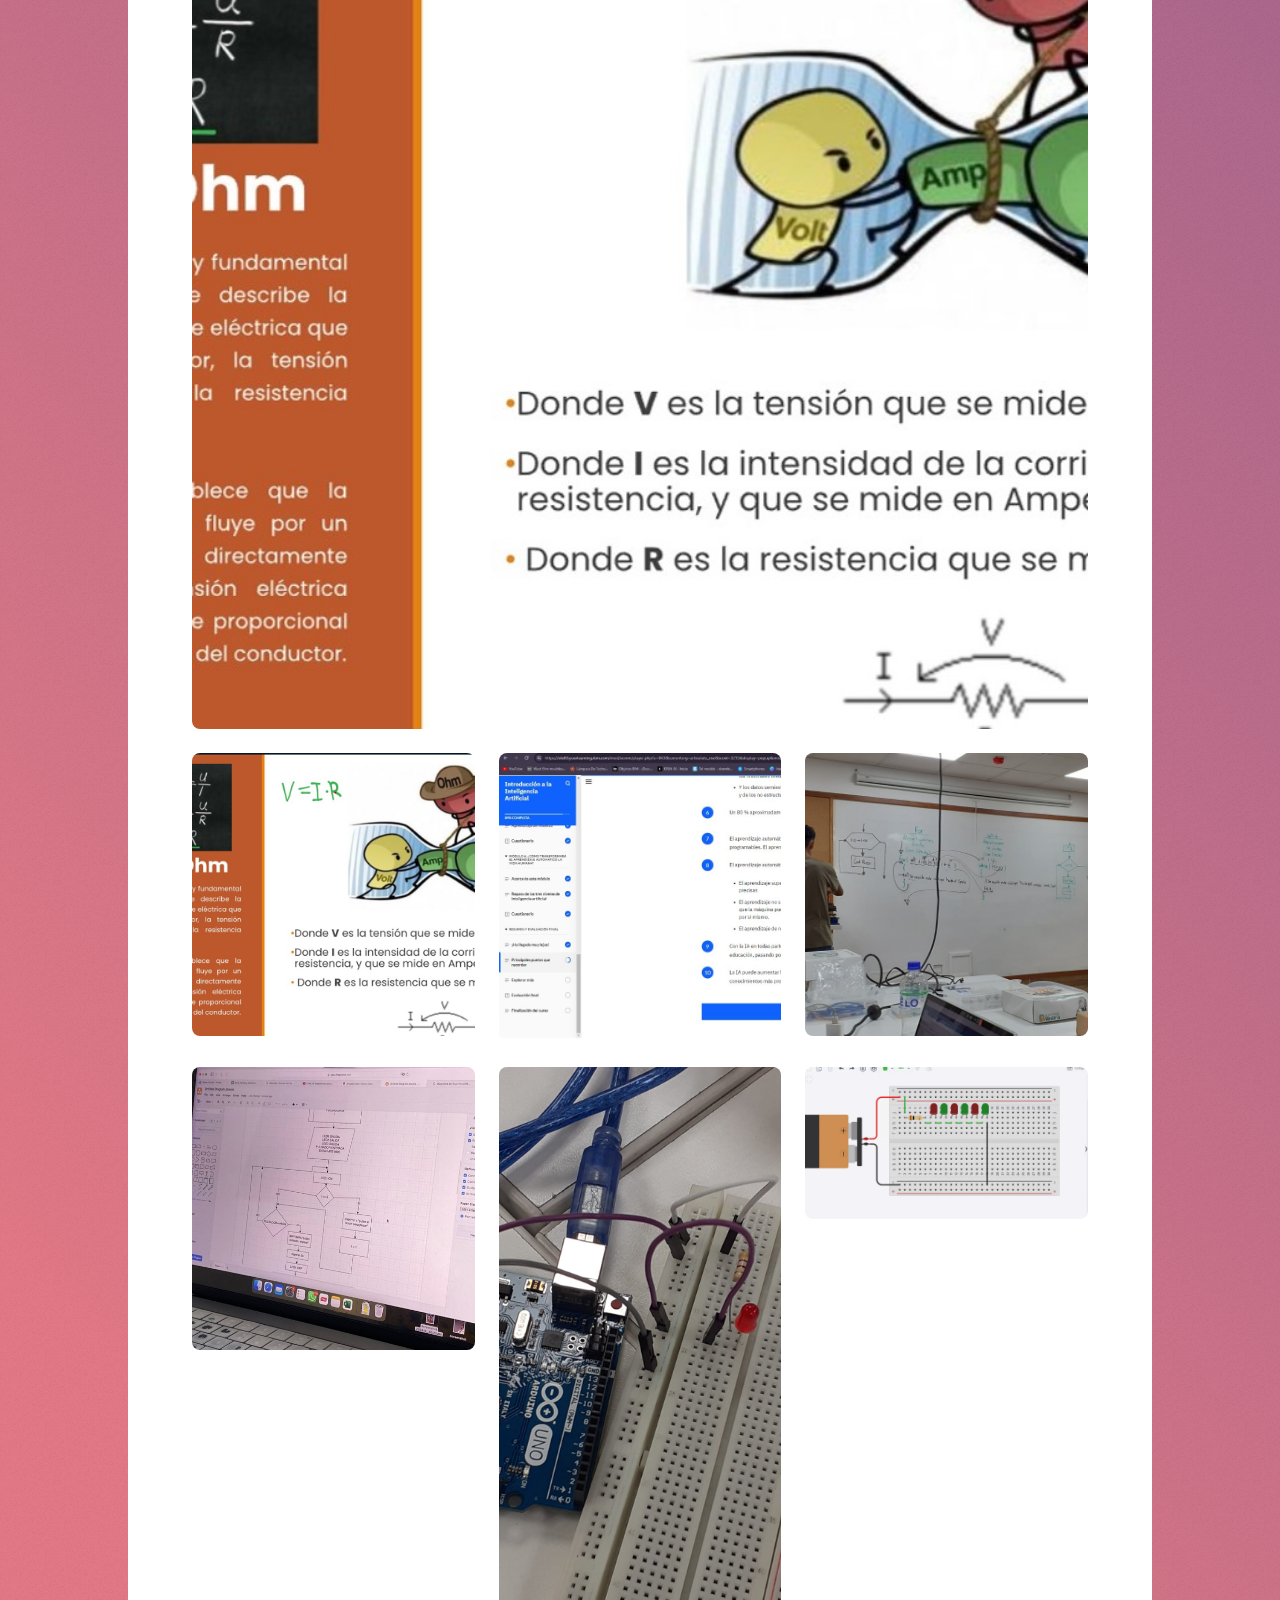
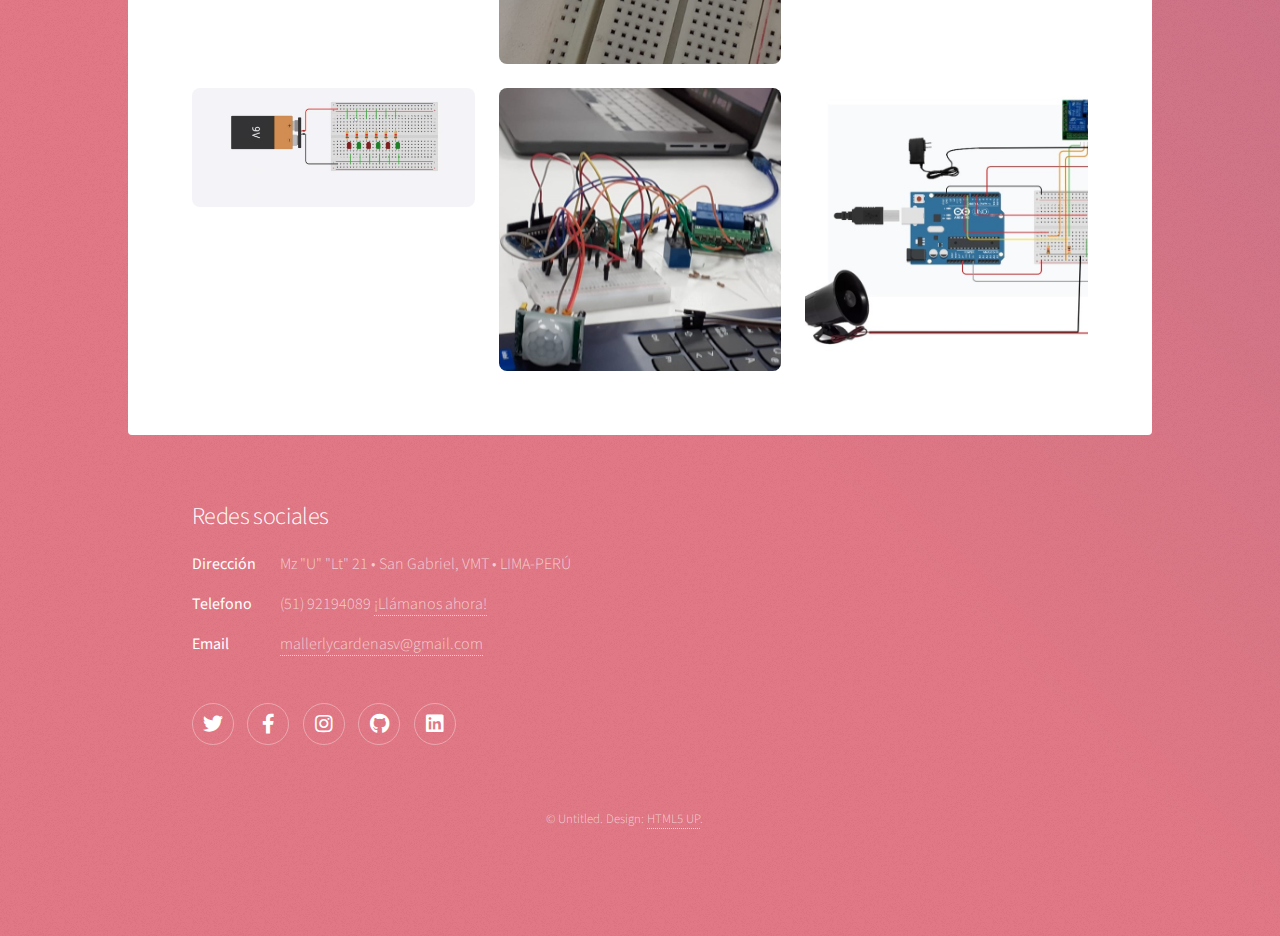
<file: prom 2 copy.html>
<!DOCTYPE HTML>
<!--
	Stellar by HTML5 UP
	html5up.net | @ajlkn
	Free for personal and commercial use under the CCA 3.0 license (html5up.net/license)
-->
<html>
	<head>
		<title>Elements - Stellar by HTML5 UP</title>
		<meta charset="utf-8" />
		<meta name="viewport" content="width=device-width, initial-scale=1, user-scalable=no" />
		<link rel="stylesheet" href="assets/css/main.css" />
		<noscript><link rel="stylesheet" href="assets/css/noscript.css" /></noscript>
	</head>
	<body class="is-preload">

		<!-- Wrapper -->
			<div id="wrapper">

				<!-- Header -->
					<header id="header">
						<h1>Segundo promedio</h1>
						<p> APRENDEREMOS ARDUINO Y AVANSAMOS EL PROYECTO GRUPAL ¡QUE EMOCIÓN!

						</p>
					</header>

				<!-- Main -->
					<div id="main">

						<!-- Content -->
							<section id="content" class="main">
								<div id="main">

									<!-- Introduction -->
										<section id="intro" class="main">
											<div class="spotlight">
												<div class="content">
													<header class="major">
														<link rel="stylesheet" href="assets/style.css">
														<h2 id="title2">CLASE 10</h2>
													</header>
													<p>Se dio introduccion a codigos arduino y practicamos cosas basicas como el encender un led y programarlo para que prenda y apague en medio segundo.</p>
													<ul class="actions">
			
													</ul>
												</div>
												<span class="image"><img src="images/clase10.jpg" alt="" /></span>
											</div>
										</section>
						
								</div>
							<!-- Main -->
								<div id="main">
			
									<!-- Introduction -->
										<section id="intro" class="main">
											<div class="spotlight">
												<div class="content">
													<header class="major">
														<link rel="stylesheet" href="assets/style.css">
														<h2 id="title2">CLASE 11</h2>
													</header>
													<p>Se repaso los que compone un arduino y su programación, se realiso un quizz de lo aprendido. Tambien se definio el proyecto a realisar en equipo.</q></p>
													<ul class="actions">
			
													</ul>
												</div>
												<span class="image"><img src="images/clase 11.jpg" alt="" /></span>
											</div>
										</section>
						
								</div>
							<!-- Main -->
							<div id="main">
			
								<!-- Introduction -->
									<section id="intro" class="main">
										<div class="spotlight">
											<div class="content">
												<header class="major">
													<link rel="stylesheet" href="assets/style.css">
													<h2 id="title2">CLASE 12</h2>
												</header>
												<p>Se aprendio la respuesta en programación siempre es si o no ,declaración de variables , se cambian los valores.
												</p>
												<ul class="actions">
		
												</ul>
											</div>
											<span class="image"><img src="images/clase 12.png" alt="" /></span>
										</div>
									</section>
					
							</div>	
							<!-- Main -->
							<div id="main">
								<!-- Introduction -->
									<section id="intro" class="main">
										<div class="spotlight">
											<div class="content">
												<header class="major">
													<link rel="stylesheet" href="assets/style.css">
													<h2 id="title2">CLASE 13</h2>
												</header>
												<p>Aprendimos a la importancia de los diagrama de flujo para los sodigos de arduino.</p>
												<ul class="actions">
		
												</ul>
											</div>
											<span class="image"><img src="images/clase 13.jpg" alt="" /></span>
									</section>
					
							</div>	
							<!-- Main -->
							<div id="main">
			
								<!-- Introduction -->
									<section id="intro" class="main">
										<div class="spotlight">
											<div class="content">
												<header class="major">
													<link rel="stylesheet" href="assets/style.css">
													<h2 id="title2">CLASE 14</h2>
												</header>
												<p>Aprendimos codigos de For(repeticiones finitas con limite) y While(repeticiones no finitas, con limitte) </p>
												<ul class="actions">
		
												</ul>
											</div>
											<span class="image"><img src="images/clase 14.jpg" alt="" /></span>
										</div>
									</section>
					
							</div>	
			                <!-- Main -->
							<div id="main">
			
								<!-- Introduction -->
									<section id="intro" class="main">
										<div class="spotlight">
											<div class="content">
												<header class="major">
													<link rel="stylesheet" href="assets/style.css">
													<h2 id="title2">CLASE 15</h2>
												</header>
												<p>Apredimos el orden de formación de codigos de arduino como descargar plantillas de codigos para proyectos.
												</p>
												<ul class="actions">
												</ul>
											</div>
											<span class="image"><img src="images/clase 15b.png" alt="" /></span>
										</div>
									</section>
					
							</div>	
			            <!-- Main -->
							<div id="main">
			
								<!-- Introduction -->
									<section id="intro" class="main">
										<div class="spotlight">
											<div class="content">
												<header class="major">
													<link rel="stylesheet" href="assets/style.css">
													<h2 id="title2">CLASE 16</h2>
												</header>
												<p>Practicamos el digrama de flujo de codigos de arduino 
												</p>
												<ul class="actions"></ul>
											</div>
											<span class="image"><img src="images/clase 16.jpg" alt="" /></span>
										</div>
									</section>
					
							</div>	
							 <!-- Main -->
							 <div id="main">
			
								<!-- Introduction -->
									<section id="intro" class="main">
										<div class="spotlight">
											<div class="content">
												<header class="major">
													<link rel="stylesheet" href="assets/style.css">
													<h2 id="title2">CLASE 17</h2>
												</header>
												<p>Con los componenetes de nuestro proyecto grupal vamos aportando los codigos arduino.
												</p>
												<ul class="actions">
		
												</ul>
											</div>
											<span class="image"><img src="images/clase 17.jpg" alt="" /></span>
										</div>
									</section>
					
							</div>	
							 <!-- Main -->
							 <div id="main">
			
								<!-- Introduction -->
									<section id="intro" class="main">
										<div class="spotlight">
											<div class="content">
												<header class="major">
													<link rel="stylesheet" href="assets/style.css">
													<h2 id="title2">CLASE 18</h2>
												</header>
												<p>Aprendimos la diferencia entre conexiones en serie y en paralelo en tinkercad</p>
												<ul class="actions">
		
												</ul>
											</div>
											<span class="image"><img src="images/clase 99.jpg" alt="" /></span>
										</div>
									</section>
					
							</div>	
							<!-- Main -->
							<div id="main">
			
								<!-- Introduction -->
									<section id="intro" class="main">
										<div class="spotlight">
											<div class="content">
												<header class="major">
													<link rel="stylesheet" href="assets/style.css">
													<h2 id="title2">CLASE 19</h2>
												</header>
												<p>Realizamos el diagrama de flujo de nuestro proyecto grupal</p>
												<ul class="actions">
		
												</ul>
											</div>
											<span class="image"><img src="images/CLASE 19.png" alt="" /></span>
										</div>
									</section>
					
							</div>	
							
							   <!-- Image -->
									<section>
										<h2>Proceso</h2>
										<h3>Mi pagina personal</h3>
										<div class="box alt">
											<div class="row gtr-uniform">
												<div class="col-12"><span class="image fit"><img src="images/evidencia de clase.jpg" alt="" /></span></div>
												<div class="col-4"><span class="image fit"><img src="images/evidencia de clase.jpg" alt="" /></span></div>
												<div class="col-4"><span class="image fit"><img src="images/IMAGEN Y PUNTO FINAL.jpg" alt="" /></span></div>
												<div class="col-4"><span class="image fit"><img src="images/IMAGEN Y PUNTO.jpg" alt="" /></span></div>
												<div class="col-4"><span class="image fit"><img src="images/CALSE MALDITA.jpg" alt="" /></span></div>
												<div class="col-4"><span class="image fit"><img src="images/clase88.jpg" alt="" /></span></div>
												<div class="col-4"><span class="image fit"><img src="images/clase 9.jpg" alt="" /></span></div>
												<div class="col-4"><span class="image fit"><img src="images/clase 92.jpg" alt="" /></span></div>
												<div class="col-4"><span class="image fit"><img src="images/EXTRA.jpg" alt="" /></span></div>
												<div class="col-4"><span class="image fit"><img src="images/EZXTRA 2.jpg"alt="" /></span></div>
											</div>
										</div>
									</section>

							</section>

					</div>

				<!-- Footer -->
					<footer id="footer">
						<section>
							<h2>Redes sociales</h2>
							<dl class="alt">
								<dt>Dirección</dt>
								<dd>Mz "U" "Lt" 21 &bull; San Gabriel, VMT &bull; LIMA-PERÚ</dd>
								<dt>Telefono</dt>
								<dd>(51) 92194089 <a href=”921940897″>¡Llámanos ahora!</a></dd>
								<dt>Email</dt>
								<dd><a href="mailto:mallerlycardenasv@gmail.com?subject=%C2%A1Hola%20este%20es%20mi%20correo!&body=%C2%A1Hola%20Mallerly!">mallerlycardenasv@gmail.com</a></dd>
							</dl>
							<ul class="icons">
								<li><a href="https://twitter.com/KimK73584" class="icon brands fa-twitter alt"><span class="label">Twitter</span></a></li>
								<li><a href="https://www.facebook.com/mallerly.cardenasvalderrama/" class="icon brands fa-facebook-f alt"><span class="label">Facebook</span></a></li>
								<li><a href="https://instagram.com/guiulianajungmin/" class="icon brands fa-instagram alt"><span class="label">Instagram</span></a></li>
								<li><a href="https://dribbble.com/mallerly?onboarding=true&designer=true" class="icon brands fa-github alt"><span class="label">GitHub</span></a></li>
								<li><a href="https://www.linkedin.com/in/mallerly-guiuliana-cardenas-187740288/" class="icon brands fa-linkedin alt"><span class="label">Dribbble</span></a></li>
							</ul>
						</section>
						<p class="copyright">&copy; Untitled. Design: <a href="https://html5up.net">HTML5 UP</a>.</p>
					</footer>

			</div>

		<!-- Scripts -->
			<script src="assets/js/jquery.min.js"></script>
			<script src="assets/js/jquery.scrollex.min.js"></script>
			<script src="assets/js/jquery.scrolly.min.js"></script>
			<script src="assets/js/browser.min.js"></script>
			<script src="assets/js/breakpoints.min.js"></script>
			<script src="assets/js/util.js"></script>
			<script src="assets/js/main.js"></script>

	</body>
</html>
</file>
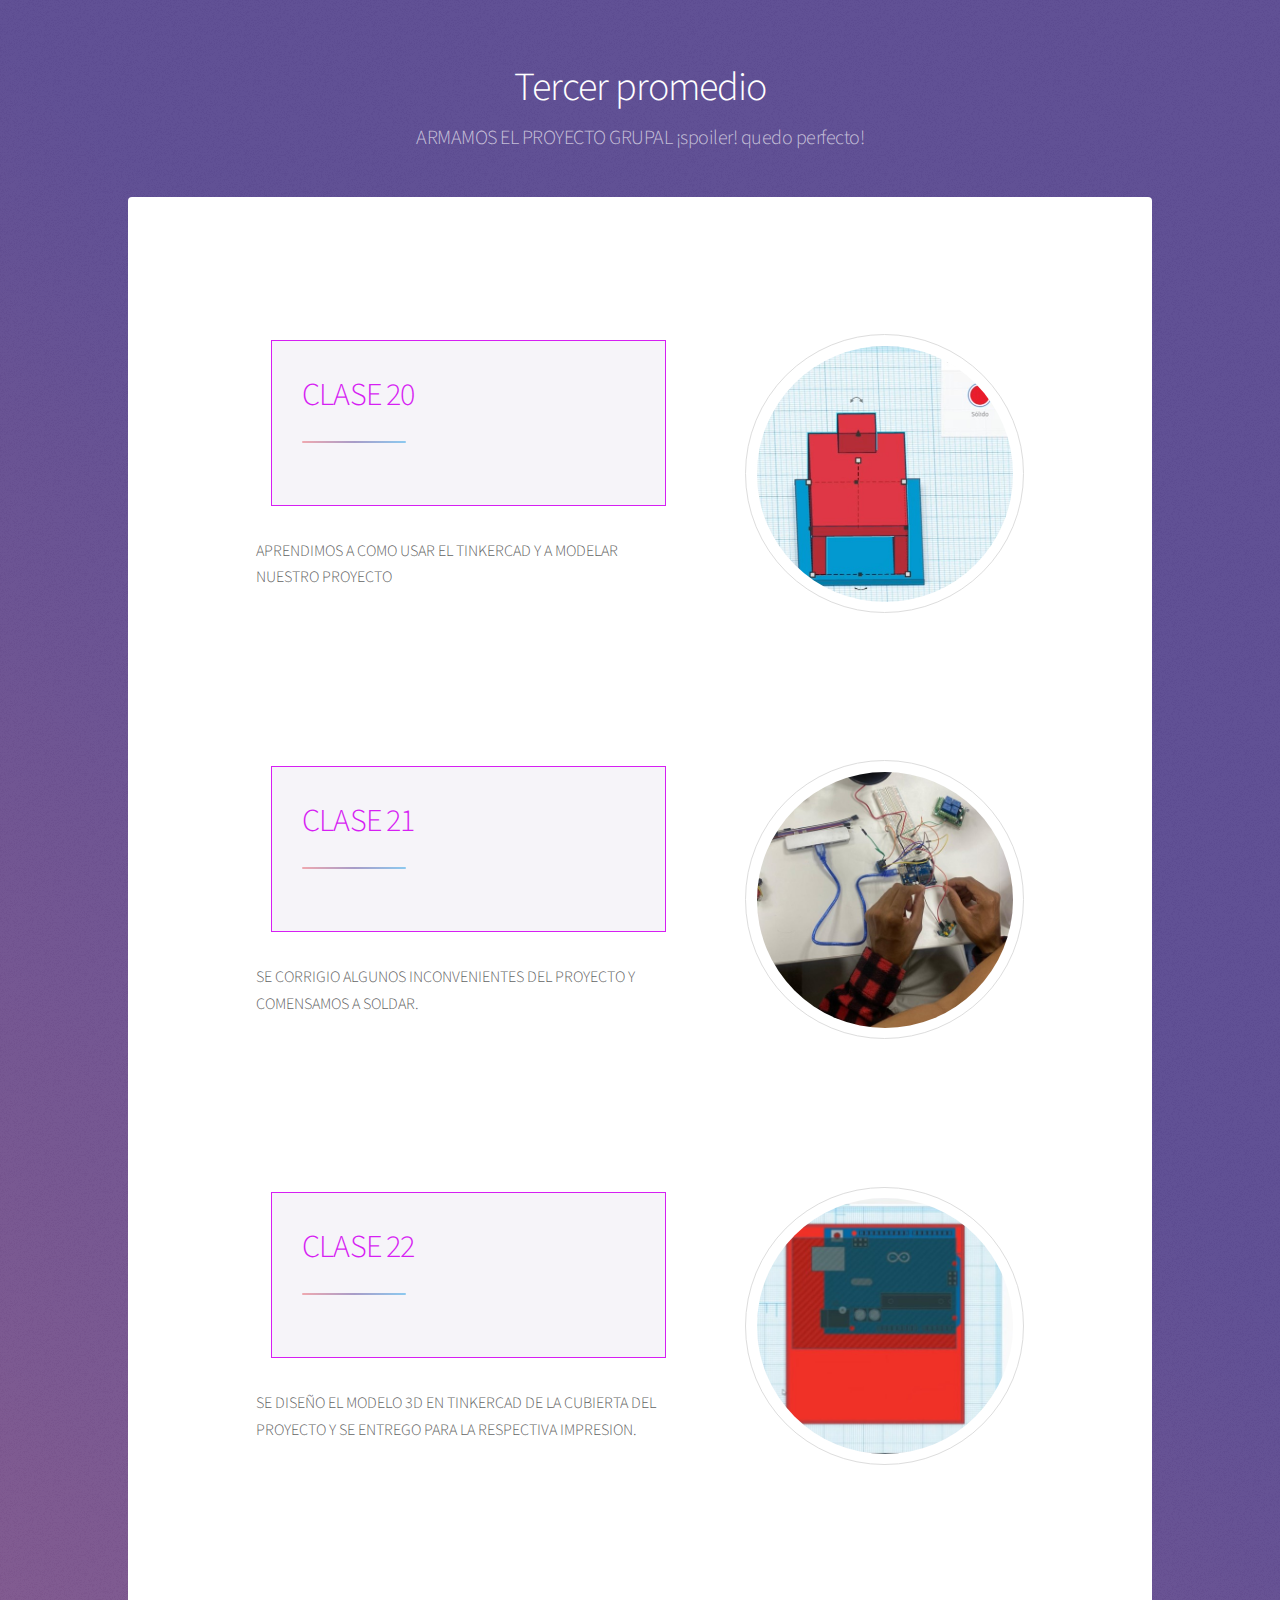
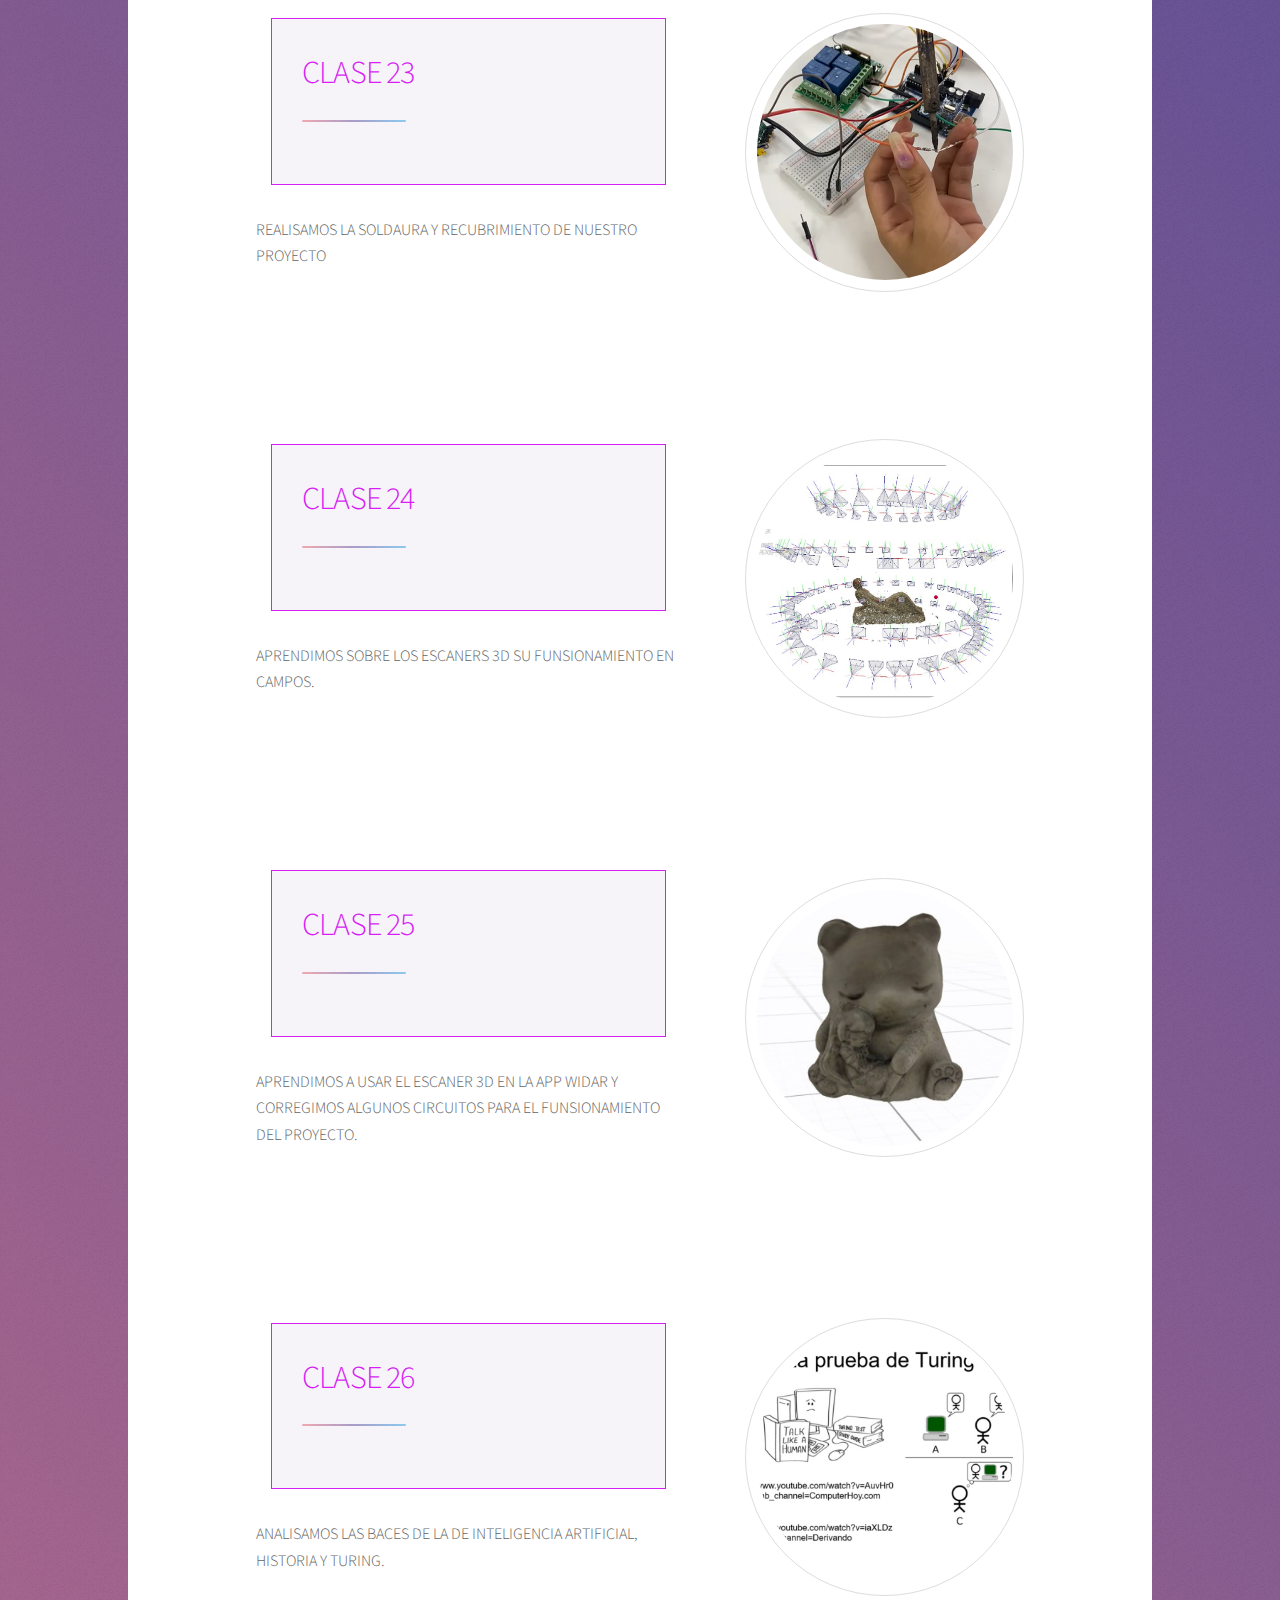
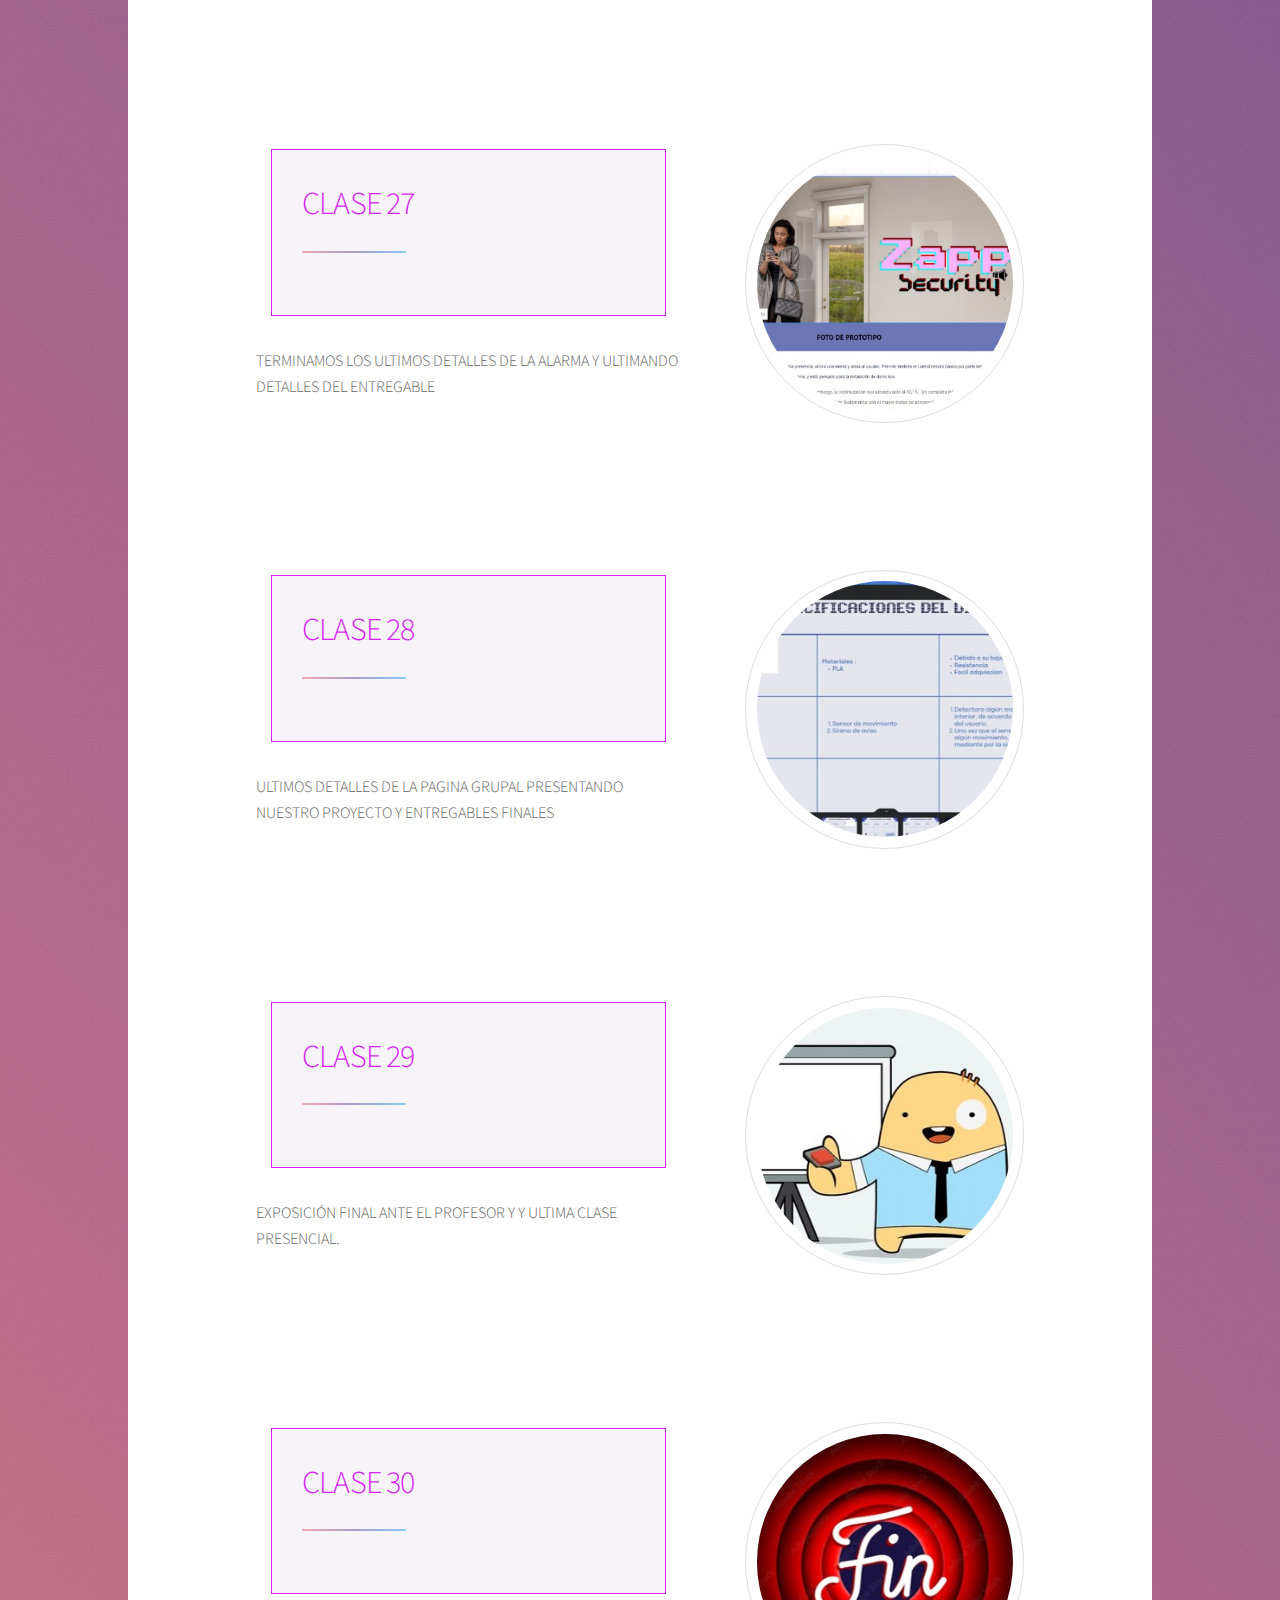
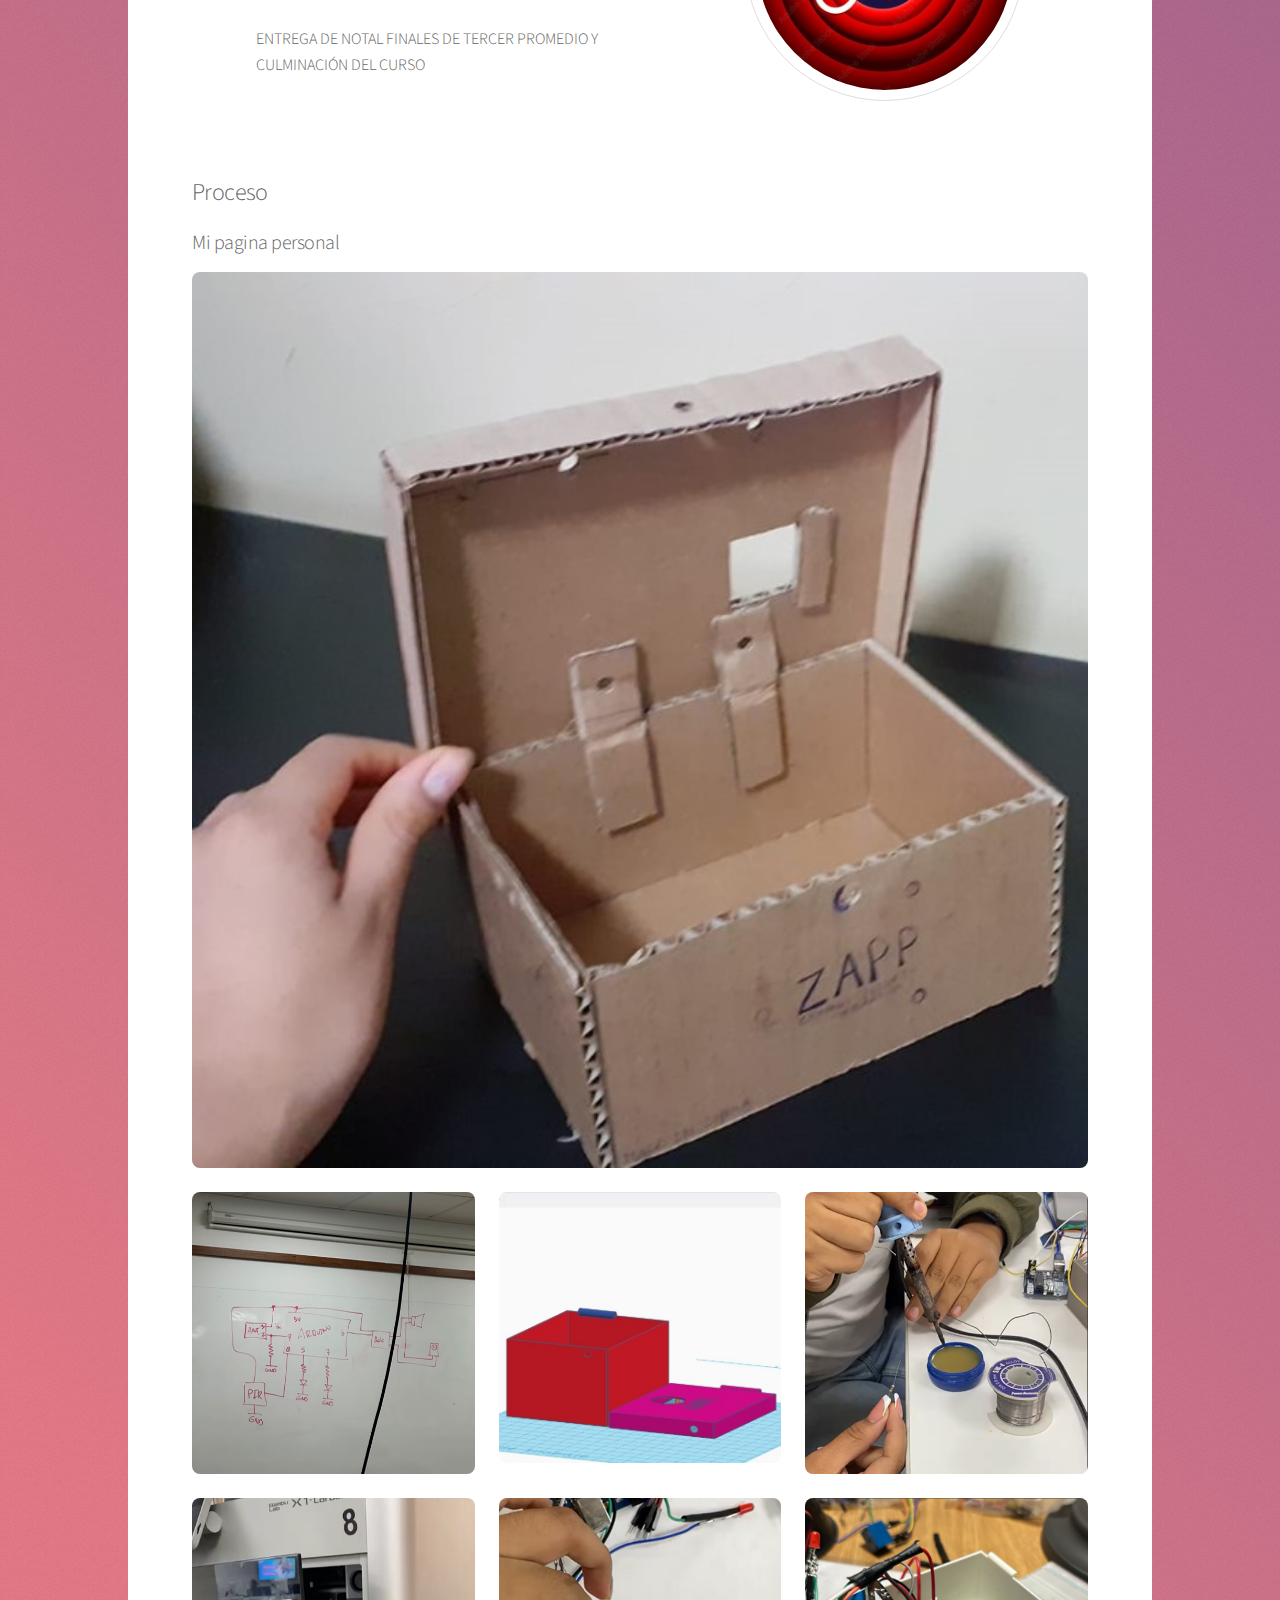
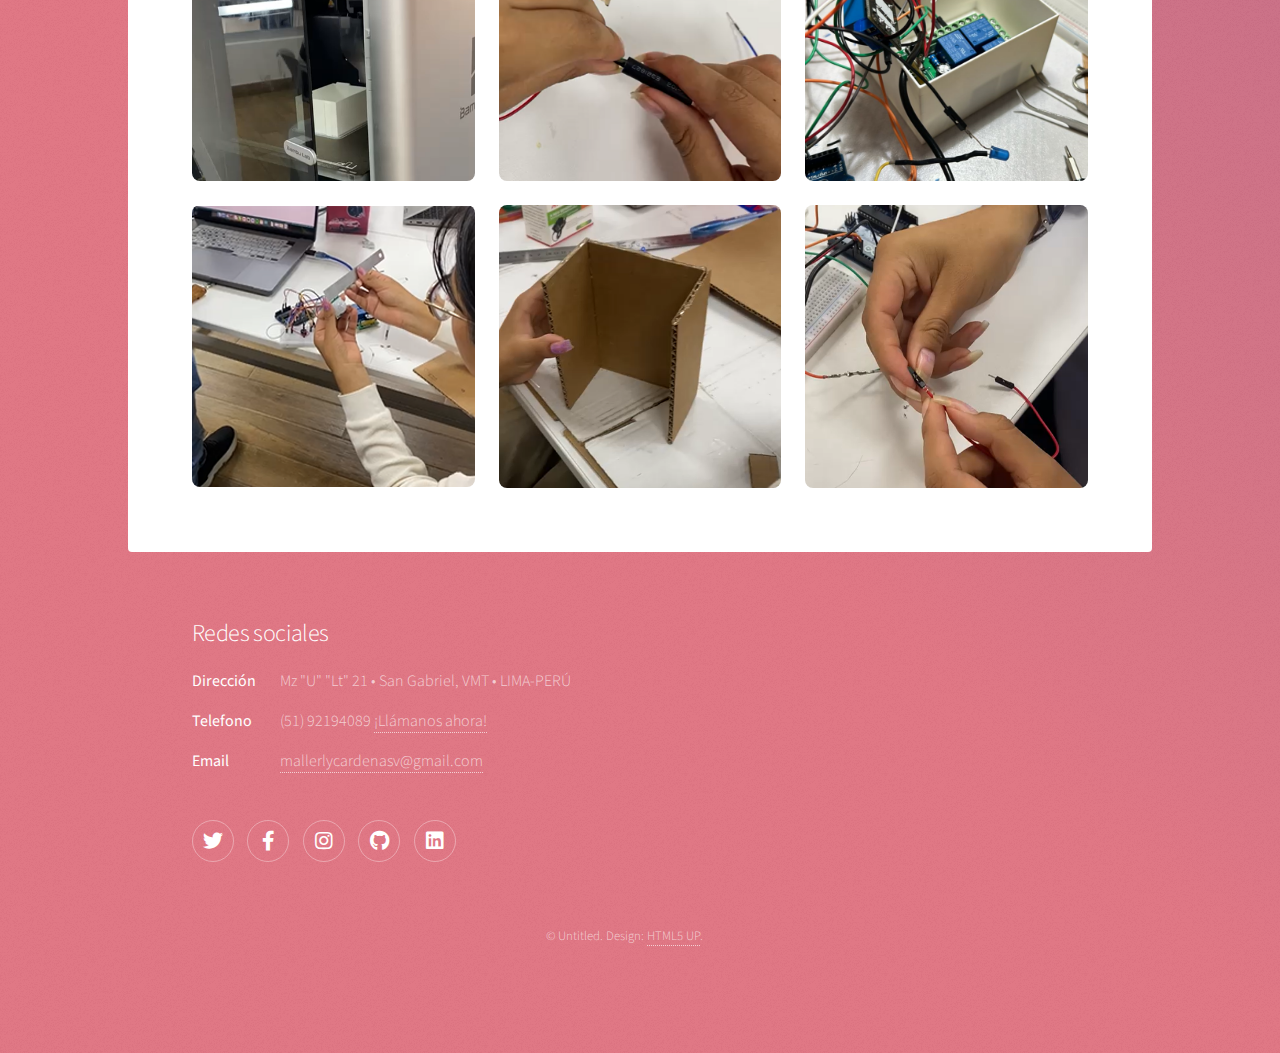
<file: prom 3 copy.html>
<!DOCTYPE HTML>
<!--
	Stellar by HTML5 UP
	html5up.net | @ajlkn
	Free for personal and commercial use under the CCA 3.0 license (html5up.net/license)
-->
<html>
	<head>
		<title>Elements - Stellar by HTML5 UP</title>
		<meta charset="utf-8" />
		<meta name="viewport" content="width=device-width, initial-scale=1, user-scalable=no" />
		<link rel="stylesheet" href="assets/css/main.css" />
		<noscript><link rel="stylesheet" href="assets/css/noscript.css" /></noscript>
	</head>
	<body class="is-preload">

		<!-- Wrapper -->
			<div id="wrapper">

				<!-- Header -->
					<header id="header">
						<h1>Tercer promedio</h1>
						<p> ARMAMOS EL PROYECTO GRUPAL ¡spoiler! quedo perfecto!</p>
					</header>

				<!-- Main -->
					<div id="main">

						<!-- Content -->
							<section id="content" class="main">
								<div id="main">

									<!-- Introduction -->
										<section id="intro" class="main">
											<div class="spotlight">
												<div class="content">
													<header class="major">
														<link rel="stylesheet" href="assets/style.css">
														<h2 id="title2">CLASE 20</h2>
													</header>
													<p>APRENDIMOS A COMO USAR EL TINKERCAD Y A MODELAR NUESTRO PROYECTO</p>
													<ul class="actions">
			
													</ul>
												</div>
												<span class="image"><img src="images/CLASE 19.png" alt="" /></span>
											</div>
										</section>
						
								</div>
							<!-- Main -->
								<div id="main">
			
									<!-- Introduction -->
										<section id="intro" class="main">
											<div class="spotlight">
												<div class="content">
													<header class="major">
														<link rel="stylesheet" href="assets/style.css">
														<h2 id="title2">CLASE 21</h2>
													</header>
													<p>SE CORRIGIO ALGUNOS INCONVENIENTES DEL PROYECTO Y COMENSAMOS A SOLDAR.</q></p>
													<ul class="actions">

													</ul>
												</div>
												<span class="image"><img src="images/CLASE 21.jpg" alt="" /></span>
											</div>
										</section>
						
								</div>
							<!-- Main -->
							<div id="main">
			
								<!-- Introduction -->
									<section id="intro" class="main">
										<div class="spotlight">
											<div class="content">
												<header class="major">
													<link rel="stylesheet" href="assets/style.css">
													<h2 id="title2">CLASE 22</h2>
												</header>
												<p>SE DISEÑO EL MODELO 3D EN TINKERCAD DE LA CUBIERTA DEL PROYECTO Y SE ENTREGO PARA LA RESPECTIVA IMPRESION.
												</p>
												<ul class="actions">
		
												</ul>
											</div>
											<span class="image"><img src="images/CLASE 22.jpg" alt="" /></span>
										</div>
									</section>
					
							</div>	
							<!-- Main -->
							<div id="main">
								<!-- Introduction -->
									<section id="intro" class="main">
										<div class="spotlight">
											<div class="content">
												<header class="major">
													<link rel="stylesheet" href="assets/style.css">
													<h2 id="title2">CLASE 23</h2>
												</header>
												<p>REALISAMOS LA SOLDAURA Y RECUBRIMIENTO DE NUESTRO PROYECTO </p>
												<ul class="actions">
		
												</ul>
											</div>
											<span class="image"><img src="images/CLASE 23.png" alt="" /></span>
									</section>
					
							</div>	
							<!-- Main -->
							<div id="main">
			
								<!-- Introduction -->
									<section id="intro" class="main">
										<div class="spotlight">
											<div class="content">
												<header class="major">
													<link rel="stylesheet" href="assets/style.css">
													<h2 id="title2">CLASE 24</h2>
												</header>
												<p>APRENDIMOS SOBRE LOS ESCANERS 3D SU FUNSIONAMIENTO EN CAMPOS.</p>
												<ul class="actions">
		
												</ul>
											</div>
											<span class="image"><img src="images/CLASE 24.png" alt="" /></span>
										</div>
									</section>
					
							</div>	
			                <!-- Main -->
							<div id="main">
			
								<!-- Introduction -->
									<section id="intro" class="main">
										<div class="spotlight">
											<div class="content">
												<header class="major">
													<link rel="stylesheet" href="assets/style.css">
													<h2 id="title2">CLASE 25</h2>
												</header>
												<p>APRENDIMOS A USAR EL ESCANER 3D EN LA APP WIDAR Y CORREGIMOS ALGUNOS CIRCUITOS PARA EL FUNSIONAMIENTO DEL PROYECTO.
												</p>
												<ul class="actions">
												</ul>
											</div>
											<span class="image"><img src="images/CLASE 25.jpg" alt="" /></span>
										</div>
									</section>
					
							</div>	
			            <!-- Main -->
							<div id="main">
			
								<!-- Introduction -->
									<section id="intro" class="main">
										<div class="spotlight">
											<div class="content">
												<header class="major">
													<link rel="stylesheet" href="assets/style.css">
													<h2 id="title2">CLASE 26</h2>
												</header>
												<p>ANALISAMOS LAS BACES DE LA DE INTELIGENCIA ARTIFICIAL, HISTORIA Y TURING.
												</p>
												<ul class="actions"></ul>
											</div>
											<span class="image"><img src="images/CLASE  26.jpg" alt="" /></span>
										</div>
									</section>
					
							</div>	
							 <!-- Main -->
							 <div id="main">
			
								<!-- Introduction -->
									<section id="intro" class="main">
										<div class="spotlight">
											<div class="content">
												<header class="major">
													<link rel="stylesheet" href="assets/style.css">
													<h2 id="title2">CLASE 27</h2>
												</header>
												<p>TERMINAMOS LOS ULTIMOS DETALLES DE LA ALARMA Y ULTIMANDO DETALLES DEL ENTREGABLE
												</p>
												<ul class="actions">
		
												</ul>
											</div>
											<span class="image"><img src="images/CLASE 27.jpg" alt="" /></span>
										</div>
									</section>
					
							</div>	
							 <!-- Main -->
							 <div id="main">
			
								<!-- Introduction -->
									<section id="intro" class="main">
										<div class="spotlight">
											<div class="content">
												<header class="major">
													<link rel="stylesheet" href="assets/style.css">
													<h2 id="title2">CLASE 28</h2>
												</header>
												<p>ULTIMOS DETALLES DE LA PAGINA GRUPAL PRESENTANDO NUESTRO PROYECTO Y ENTREGABLES FINALES</p>
												<ul class="actions">
		
												</ul>
											</div>
											<span class="image"><img src="images/28.jpg" alt="" /></span>
										</div>
									</section>
					
							</div>	
							<!-- Main -->
							<div id="main">
			
								<!-- Introduction -->
									<section id="intro" class="main">
										<div class="spotlight">
											<div class="content">
												<header class="major">
													<link rel="stylesheet" href="assets/style.css">
													<h2 id="title2">CLASE 29</h2>
												</header>
												<p>EXPOSICIÓN FINAL ANTE EL PROFESOR Y Y ULTIMA CLASE PRESENCIAL.</p>
												<ul class="actions">
		
												</ul>
											</div>
											<span class="image"><img src="images/29.jpg" alt="" /></span>
										</div>
									</section>
					
							</div>	
							<!-- Main -->
							<div id="main">
			
								<!-- Introduction -->
									<section id="intro" class="main">
										<div class="spotlight">
											<div class="content">
												<header class="major">
													<link rel="stylesheet" href="assets/style.css">
													<h2 id="title2">CLASE 30</h2>
												</header>
												<p>ENTREGA DE NOTAL FINALES DE TERCER PROMEDIO Y CULMINACIÓN DEL CURSO </p>
												<ul class="actions">
		
												</ul>
											</div>
											<span class="image"><img src="images/30.jpg" alt="" /></span>
										</div>
									</section>
					
							</div>	
							
							   <!-- Image -->
									<section>
										<h2>Proceso</h2>
										<h3>Mi pagina personal</h3>
										<div class="box alt">
											<div class="row gtr-uniform">
												<div class="col-12"><span class="image fit"><img src="images/1.jpg" alt="" /></span></div>
												<div class="col-4"><span class="image fit"><img src="images/2.png" alt="" /></span></div>
												<div class="col-4"><span class="image fit"><img src="images/3.jpg" alt="" /></span></div>
												<div class="col-4"><span class="image fit"><img src="images/4.png" alt="" /></span></div>
												<div class="col-4"><span class="image fit"><img src="images/5.png" alt="" /></span></div>
												<div class="col-4"><span class="image fit"><img src="images/6.png" alt="" /></span></div>
												<div class="col-4"><span class="image fit"><img src="images/7.png" alt="" /></span></div>
												<div class="col-4"><span class="image fit"><img src="images/8.png" alt="" /></span></div>
												<div class="col-4"><span class="image fit"><img src="images/9.png" alt="" /></span></div>
												<div class="col-4"><span class="image fit"><img src="images/10.png" alt="" /></span></div>
											</div>
										</div>
									</section>

							</section>

					</div>

				<!-- Footer -->
					<footer id="footer">
						<section>
							<h2>Redes sociales</h2>
							<dl class="alt">
								<dt>Dirección</dt>
								<dd>Mz "U" "Lt" 21 &bull; San Gabriel, VMT &bull; LIMA-PERÚ</dd>
								<dt>Telefono</dt>
								<dd>(51) 92194089 <a href=”921940897″>¡Llámanos ahora!</a></dd>
								<dt>Email</dt>
								<dd><a href="mailto:mallerlycardenasv@gmail.com?subject=%C2%A1Hola%20este%20es%20mi%20correo!&body=%C2%A1Hola%20Mallerly!">mallerlycardenasv@gmail.com</a></dd>
							</dl>
							<ul class="icons">
								<li><a href="https://twitter.com/KimK73584" class="icon brands fa-twitter alt"><span class="label">Twitter</span></a></li>
								<li><a href="https://www.facebook.com/mallerly.cardenasvalderrama/" class="icon brands fa-facebook-f alt"><span class="label">Facebook</span></a></li>
								<li><a href="https://instagram.com/guiulianajungmin/" class="icon brands fa-instagram alt"><span class="label">Instagram</span></a></li>
								<li><a href="https://dribbble.com/mallerly?onboarding=true&designer=true" class="icon brands fa-github alt"><span class="label">GitHub</span></a></li>
								<li><a href="https://www.linkedin.com/in/mallerly-guiuliana-cardenas-187740288/" class="icon brands fa-linkedin alt"><span class="label">Dribbble</span></a></li>
							</ul>
						</section>
						<p class="copyright">&copy; Untitled. Design: <a href="https://html5up.net">HTML5 UP</a>.</p>
					</footer>

			</div>

		<!-- Scripts -->
			<script src="assets/js/jquery.min.js"></script>
			<script src="assets/js/jquery.scrollex.min.js"></script>
			<script src="assets/js/jquery.scrolly.min.js"></script>
			<script src="assets/js/browser.min.js"></script>
			<script src="assets/js/breakpoints.min.js"></script>
			<script src="assets/js/util.js"></script>
			<script src="assets/js/main.js"></script>

	</body>
</html>
</file>
<file: assets/css/noscript.css>
/*
	Stellar by HTML5 UP
	html5up.net | @ajlkn
	Free for personal and commercial use under the CCA 3.0 license (html5up.net/license)
*/

/* Header */

	body.is-preload #header.alt > * {
		opacity: 1;
	}

	body.is-preload #header.alt .logo {
		-moz-transform: none;
		-webkit-transform: none;
		-ms-transform: none;
		transform: none;
	}
</file>
<file: assets/style.css>
h1#title{
    color:rgb(131, 3, 75);
     width: 70%;
}
h2#title2{
    color: rgb(214, 31, 243);
    background-color: rgb(246, 244, 249);
    border:0.1cqi solid;
    margin:15px;
    padding: 30px;
    text-align: justify;

}
p#parrafo{
    color: blueviolet;
    
    
}
</file>
<file: assets/css/main.css>
@import url(fontawesome-all.min.css);
@import 'https://fonts.googleapis.com/css?family=Source+Sans+Pro:300,400';

/*
	Stellar by HTML5 UP
	html5up.net | @ajlkn
	Free for personal and commercial use under the CCA 3.0 license (html5up.net/license)
*/

html, body, div, span, applet, object,
iframe, h1, h2, h3, h4, h5, h6, p, blockquote,
pre, a, abbr, acronym, address, big, cite,
code, del, dfn, em, img, ins, kbd, q, s, samp,
small, strike, strong, sub, sup, tt, var, b,
u, i, center, dl, dt, dd, ol, ul, li, fieldset,
form, label, legend, table, caption, tbody,
tfoot, thead, tr, th, td, article, aside,
canvas, details, embed, figure, figcaption,
footer, header, hgroup, menu, nav, output, ruby,
section, summary, time, mark, audio, video {
	margin: 0;
	padding: 0;
	border: 0;
	font-size: 100%;
	font: inherit;
	vertical-align: baseline;}

article, aside, details, figcaption, figure,
footer, header, hgroup, menu, nav, section {
	display: block;}

body {
	line-height: 1;
}

ol, ul {
	list-style: none;
}

blockquote, q {
	quotes: none;
}

	blockquote:before, blockquote:after, q:before, q:after {
		content: '';
		content: none;
	}

table {
	border-collapse: collapse;
	border-spacing: 0;
}

body {
	-webkit-text-size-adjust: none;
}

mark {
	background-color: transparent;
	color: inherit;
}

input::-moz-focus-inner {
	border: 0;
	padding: 0;
}

input, select, textarea {
	-moz-appearance: none;
	-webkit-appearance: none;
	-ms-appearance: none;
	appearance: none;
}

/* Basic */

	@-ms-viewport {
		width: device-width;
	}

	body {
		-ms-overflow-style: scrollbar;
	}

	@media screen and (max-width: 480px) {

		html, body {
			min-width: 320px;
		}

	}

	html {
		box-sizing: border-box;
	}

	*, *:before, *:after {
		box-sizing: inherit;
	}

	body {
		background-color: #935d8c;
		background-image: url("images/overlay.png"), -moz-linear-gradient(45deg, #e37682 15%, #5f4d93 85%);
		background-image: url("images/overlay.png"), -webkit-linear-gradient(45deg, #e37682 15%, #5f4d93 85%);
		background-image: url("images/overlay.png"), -ms-linear-gradient(45deg, #e37682 15%, #5f4d93 85%);
		background-image: url("images/overlay.png"), linear-gradient(45deg, #e37682 15%, #5f4d93 85%);
	}

		body.is-preload *, body.is-preload *:before, body.is-preload *:after {
			-moz-animation: none !important;
			-webkit-animation: none !important;
			-ms-animation: none !important;
			animation: none !important;
			-moz-transition: none !important;
			-webkit-transition: none !important;
			-ms-transition: none !important;
			transition: none !important;
		}

/* Type */

	body {
		background-color: #935d8c;
		color: rgba(255, 255, 255, 0.65);
	}

	body, input, select, textarea {
		font-family: "Source Sans Pro", Helvetica, sans-serif;
		font-size: 17pt;
		font-weight: 300;
		line-height: 1.65;
	}

		@media screen and (max-width: 1680px) {

			body, input, select, textarea {
				font-size: 14pt;
			}

		}

		@media screen and (max-width: 1280px) {

			body, input, select, textarea {
				font-size: 12pt;
			}

		}

		@media screen and (max-width: 360px) {

			body, input, select, textarea {
				font-size: 11pt;
			}

		}

	a {
		-moz-transition: color 0.2s ease, border-bottom 0.2s ease;
		-webkit-transition: color 0.2s ease, border-bottom 0.2s ease;
		-ms-transition: color 0.2s ease, border-bottom 0.2s ease;
		transition: color 0.2s ease, border-bottom 0.2s ease;
		text-decoration: none;
		border-bottom: dotted 1px;
		color: inherit;
	}

		a:hover {
			border-bottom-color: transparent;
		}

	strong, b {
		font-weight: 400;
	}

	em, i {
		font-style: italic;
	}

	p {
		margin: 0 0 2em 0;
	}

		p.content {
			-moz-columns: 20em 2;
			-webkit-columns: 20em 2;
			-ms-columns: 20em 2;
			columns: 20em 2;
			-moz-column-gap: 2em;
			-webkit-column-gap: 2em;
			-ms-column-gap: 2em;
			column-gap: 2em;
			text-align: justify;
		}

	h1, h2, h3, h4, h5, h6 {
		font-weight: 300;
		line-height: 1.5;
		margin: 0 0 0.7em 0;
		letter-spacing: -0.025em;
	}

		h1 a, h2 a, h3 a, h4 a, h5 a, h6 a {
			color: inherit;
			text-decoration: none;
		}

	h1 {
		font-size: 2.5em;
		line-height: 1.2;
	}

	h2 {
		font-size: 1.5em;
	}

	h3 {
		font-size: 1.25em;
	}

	h4 {
		font-size: 1.1em;
	}

	h5 {
		font-size: 0.9em;
	}

	h6 {
		font-size: 0.7em;
	}

	@media screen and (max-width: 736px) {

		h1 {
			font-size: 2em;
		}

	}

	sub {
		font-size: 0.8em;
		position: relative;
		top: 0.5em;
	}

	sup {
		font-size: 0.8em;
		position: relative;
		top: -0.5em;
	}

	blockquote {
		border-left: solid 4px;
		font-style: italic;
		margin: 0 0 2em 0;
		padding: 0.5em 0 0.5em 2em;
	}

	code {
		border-radius: 8px;
		border: solid 1px;
		font-family: "Courier New", monospace;
		font-size: 0.9em;
		margin: 0 0.25em;
		padding: 0.25em 0.65em;
	}

	pre {
		-webkit-overflow-scrolling: touch;
		font-family: "Courier New", monospace;
		font-size: 0.9em;
		margin: 0 0 2em 0;
	}

		pre code {
			display: block;
			line-height: 1.75;
			padding: 1em 1.5em;
			overflow-x: auto;
		}

	hr {
		border: 0;
		border-bottom: solid 1px;
		margin: 2em 0;
	}

		hr.major {
			margin: 3em 0;
		}

	.align-left {
		text-align: left;
	}

	.align-center {
		text-align: center;
	}

	.align-right {
		text-align: right;
	}

	input, select, textarea {
		color: #ffffff;
	}

	a:hover {
		color: #ffffff;
	}

	strong, b {
		color: #ffffff;
	}

	h1, h2, h3, h4, h5, h6 {
		color: #ffffff;
	}

	blockquote {
		border-left-color: rgba(255, 255, 255, 0.35);
	}

	code {
		background: rgba(255, 255, 255, 0.075);
		border-color: rgba(255, 255, 255, 0.35);
	}

	hr {
		border-bottom-color: rgba(255, 255, 255, 0.35);
	}

/* Row */

	.row {
		display: flex;
		flex-wrap: wrap;
		box-sizing: border-box;
		align-items: stretch;
	}

		.row > * {
			box-sizing: border-box;
		}

		.row.gtr-uniform > * > :last-child {
			margin-bottom: 0;
		}

		.row.aln-left {
			justify-content: flex-start;
		}

		.row.aln-center {
			justify-content: center;
		}

		.row.aln-right {
			justify-content: flex-end;
		}

		.row.aln-top {
			align-items: flex-start;
		}

		.row.aln-middle {
			align-items: center;
		}

		.row.aln-bottom {
			align-items: flex-end;
		}

		.row > .imp {
			order: -1;
		}

		.row > .col-1 {
			width: 8.33333%;
		}

		.row > .off-1 {
			margin-left: 8.33333%;
		}

		.row > .col-2 {
			width: 16.66667%;
		}

		.row > .off-2 {
			margin-left: 16.66667%;
		}

		.row > .col-3 {
			width: 25%;
		}

		.row > .off-3 {
			margin-left: 25%;
		}

		.row > .col-4 {
			width: 33.33333%;
		}

		.row > .off-4 {
			margin-left: 33.33333%;
		}

		.row > .col-5 {
			width: 41.66667%;
		}

		.row > .off-5 {
			margin-left: 41.66667%;
		}

		.row > .col-6 {
			width: 50%;
		}

		.row > .off-6 {
			margin-left: 50%;
		}

		.row > .col-7 {
			width: 58.33333%;
		}

		.row > .off-7 {
			margin-left: 58.33333%;
		}

		.row > .col-8 {
			width: 66.66667%;
		}

		.row > .off-8 {
			margin-left: 66.66667%;
		}

		.row > .col-9 {
			width: 75%;
		}

		.row > .off-9 {
			margin-left: 75%;
		}

		.row > .col-10 {
			width: 83.33333%;
		}

		.row > .off-10 {
			margin-left: 83.33333%;
		}

		.row > .col-11 {
			width: 91.66667%;
		}

		.row > .off-11 {
			margin-left: 91.66667%;
		}

		.row > .col-12 {
			width: 100%;
		}

		.row > .off-12 {
			margin-left: 100%;
		}

		.row.gtr-0 {
			margin-top: 0;
			margin-left: 0em;
		}

			.row.gtr-0 > * {
				padding: 0 0 0 0em;
			}

			.row.gtr-0.gtr-uniform {
				margin-top: 0em;
			}

				.row.gtr-0.gtr-uniform > * {
					padding-top: 0em;
				}

		.row.gtr-25 {
			margin-top: 0;
			margin-left: -0.375em;
		}

			.row.gtr-25 > * {
				padding: 0 0 0 0.375em;
			}

			.row.gtr-25.gtr-uniform {
				margin-top: -0.375em;
			}

				.row.gtr-25.gtr-uniform > * {
					padding-top: 0.375em;
				}

		.row.gtr-50 {
			margin-top: 0;
			margin-left: -0.75em;
		}

			.row.gtr-50 > * {
				padding: 0 0 0 0.75em;
			}

			.row.gtr-50.gtr-uniform {
				margin-top: -0.75em;
			}

				.row.gtr-50.gtr-uniform > * {
					padding-top: 0.75em;
				}

		.row {
			margin-top: 0;
			margin-left: -1.5em;
		}

			.row > * {
				padding: 0 0 0 1.5em;
			}

			.row.gtr-uniform {
				margin-top: -1.5em;
			}

				.row.gtr-uniform > * {
					padding-top: 1.5em;
				}

		.row.gtr-150 {
			margin-top: 0;
			margin-left: -2.25em;
		}

			.row.gtr-150 > * {
				padding: 0 0 0 2.25em;
			}

			.row.gtr-150.gtr-uniform {
				margin-top: -2.25em;
			}

				.row.gtr-150.gtr-uniform > * {
					padding-top: 2.25em;
				}

		.row.gtr-200 {
			margin-top: 0;
			margin-left: -3em;
		}

			.row.gtr-200 > * {
				padding: 0 0 0 3em;
			}

			.row.gtr-200.gtr-uniform {
				margin-top: -3em;
			}

				.row.gtr-200.gtr-uniform > * {
					padding-top: 3em;
				}

		@media screen and (max-width: 1680px) {

			.row {
				display: flex;
				flex-wrap: wrap;
				box-sizing: border-box;
				align-items: stretch;
			}

				.row > * {
					box-sizing: border-box;
				}

				.row.gtr-uniform > * > :last-child {
					margin-bottom: 0;
				}

				.row.aln-left {
					justify-content: flex-start;
				}

				.row.aln-center {
					justify-content: center;
				}

				.row.aln-right {
					justify-content: flex-end;
				}

				.row.aln-top {
					align-items: flex-start;
				}

				.row.aln-middle {
					align-items: center;
				}

				.row.aln-bottom {
					align-items: flex-end;
				}

				.row > .imp-xlarge {
					order: -1;
				}

				.row > .col-1-xlarge {
					width: 8.33333%;
				}

				.row > .off-1-xlarge {
					margin-left: 8.33333%;
				}

				.row > .col-2-xlarge {
					width: 16.66667%;
				}

				.row > .off-2-xlarge {
					margin-left: 16.66667%;
				}

				.row > .col-3-xlarge {
					width: 25%;
				}

				.row > .off-3-xlarge {
					margin-left: 25%;
				}

				.row > .col-4-xlarge {
					width: 33.33333%;
				}

				.row > .off-4-xlarge {
					margin-left: 33.33333%;
				}

				.row > .col-5-xlarge {
					width: 41.66667%;
				}

				.row > .off-5-xlarge {
					margin-left: 41.66667%;
				}

				.row > .col-6-xlarge {
					width: 50%;
				}

				.row > .off-6-xlarge {
					margin-left: 50%;
				}

				.row > .col-7-xlarge {
					width: 58.33333%;
				}

				.row > .off-7-xlarge {
					margin-left: 58.33333%;
				}

				.row > .col-8-xlarge {
					width: 66.66667%;
				}

				.row > .off-8-xlarge {
					margin-left: 66.66667%;
				}

				.row > .col-9-xlarge {
					width: 75%;
				}

				.row > .off-9-xlarge {
					margin-left: 75%;
				}

				.row > .col-10-xlarge {
					width: 83.33333%;
				}

				.row > .off-10-xlarge {
					margin-left: 83.33333%;
				}

				.row > .col-11-xlarge {
					width: 91.66667%;
				}

				.row > .off-11-xlarge {
					margin-left: 91.66667%;
				}

				.row > .col-12-xlarge {
					width: 100%;
				}

				.row > .off-12-xlarge {
					margin-left: 100%;
				}

				.row.gtr-0 {
					margin-top: 0;
					margin-left: 0em;
				}

					.row.gtr-0 > * {
						padding: 0 0 0 0em;
					}

					.row.gtr-0.gtr-uniform {
						margin-top: 0em;
					}

						.row.gtr-0.gtr-uniform > * {
							padding-top: 0em;
						}

				.row.gtr-25 {
					margin-top: 0;
					margin-left: -0.375em;
				}

					.row.gtr-25 > * {
						padding: 0 0 0 0.375em;
					}

					.row.gtr-25.gtr-uniform {
						margin-top: -0.375em;
					}

						.row.gtr-25.gtr-uniform > * {
							padding-top: 0.375em;
						}

				.row.gtr-50 {
					margin-top: 0;
					margin-left: -0.75em;
				}

					.row.gtr-50 > * {
						padding: 0 0 0 0.75em;
					}

					.row.gtr-50.gtr-uniform {
						margin-top: -0.75em;
					}

						.row.gtr-50.gtr-uniform > * {
							padding-top: 0.75em;
						}

				.row {
					margin-top: 0;
					margin-left: -1.5em;
				}

					.row > * {
						padding: 0 0 0 1.5em;
					}

					.row.gtr-uniform {
						margin-top: -1.5em;
					}

						.row.gtr-uniform > * {
							padding-top: 1.5em;
						}

				.row.gtr-150 {
					margin-top: 0;
					margin-left: -2.25em;
				}

					.row.gtr-150 > * {
						padding: 0 0 0 2.25em;
					}

					.row.gtr-150.gtr-uniform {
						margin-top: -2.25em;
					}

						.row.gtr-150.gtr-uniform > * {
							padding-top: 2.25em;
						}

				.row.gtr-200 {
					margin-top: 0;
					margin-left: -3em;
				}

					.row.gtr-200 > * {
						padding: 0 0 0 3em;
					}

					.row.gtr-200.gtr-uniform {
						margin-top: -3em;
					}

						.row.gtr-200.gtr-uniform > * {
							padding-top: 3em;
						}

		}

		@media screen and (max-width: 1280px) {

			.row {
				display: flex;
				flex-wrap: wrap;
				box-sizing: border-box;
				align-items: stretch;
			}

				.row > * {
					box-sizing: border-box;
				}

				.row.gtr-uniform > * > :last-child {
					margin-bottom: 0;
				}

				.row.aln-left {
					justify-content: flex-start;
				}

				.row.aln-center {
					justify-content: center;
				}

				.row.aln-right {
					justify-content: flex-end;
				}

				.row.aln-top {
					align-items: flex-start;
				}

				.row.aln-middle {
					align-items: center;
				}

				.row.aln-bottom {
					align-items: flex-end;
				}

				.row > .imp-large {
					order: -1;
				}

				.row > .col-1-large {
					width: 8.33333%;
				}

				.row > .off-1-large {
					margin-left: 8.33333%;
				}

				.row > .col-2-large {
					width: 16.66667%;
				}

				.row > .off-2-large {
					margin-left: 16.66667%;
				}

				.row > .col-3-large {
					width: 25%;
				}

				.row > .off-3-large {
					margin-left: 25%;
				}

				.row > .col-4-large {
					width: 33.33333%;
				}

				.row > .off-4-large {
					margin-left: 33.33333%;
				}

				.row > .col-5-large {
					width: 41.66667%;
				}

				.row > .off-5-large {
					margin-left: 41.66667%;
				}

				.row > .col-6-large {
					width: 50%;
				}

				.row > .off-6-large {
					margin-left: 50%;
				}

				.row > .col-7-large {
					width: 58.33333%;
				}

				.row > .off-7-large {
					margin-left: 58.33333%;
				}

				.row > .col-8-large {
					width: 66.66667%;
				}

				.row > .off-8-large {
					margin-left: 66.66667%;
				}

				.row > .col-9-large {
					width: 75%;
				}

				.row > .off-9-large {
					margin-left: 75%;
				}

				.row > .col-10-large {
					width: 83.33333%;
				}

				.row > .off-10-large {
					margin-left: 83.33333%;
				}

				.row > .col-11-large {
					width: 91.66667%;
				}

				.row > .off-11-large {
					margin-left: 91.66667%;
				}

				.row > .col-12-large {
					width: 100%;
				}

				.row > .off-12-large {
					margin-left: 100%;
				}

				.row.gtr-0 {
					margin-top: 0;
					margin-left: 0em;
				}

					.row.gtr-0 > * {
						padding: 0 0 0 0em;
					}

					.row.gtr-0.gtr-uniform {
						margin-top: 0em;
					}

						.row.gtr-0.gtr-uniform > * {
							padding-top: 0em;
						}

				.row.gtr-25 {
					margin-top: 0;
					margin-left: -0.375em;
				}

					.row.gtr-25 > * {
						padding: 0 0 0 0.375em;
					}

					.row.gtr-25.gtr-uniform {
						margin-top: -0.375em;
					}

						.row.gtr-25.gtr-uniform > * {
							padding-top: 0.375em;
						}

				.row.gtr-50 {
					margin-top: 0;
					margin-left: -0.75em;
				}

					.row.gtr-50 > * {
						padding: 0 0 0 0.75em;
					}

					.row.gtr-50.gtr-uniform {
						margin-top: -0.75em;
					}

						.row.gtr-50.gtr-uniform > * {
							padding-top: 0.75em;
						}

				.row {
					margin-top: 0;
					margin-left: -1.5em;
				}

					.row > * {
						padding: 0 0 0 1.5em;
					}

					.row.gtr-uniform {
						margin-top: -1.5em;
					}

						.row.gtr-uniform > * {
							padding-top: 1.5em;
						}

				.row.gtr-150 {
					margin-top: 0;
					margin-left: -2.25em;
				}

					.row.gtr-150 > * {
						padding: 0 0 0 2.25em;
					}

					.row.gtr-150.gtr-uniform {
						margin-top: -2.25em;
					}

						.row.gtr-150.gtr-uniform > * {
							padding-top: 2.25em;
						}

				.row.gtr-200 {
					margin-top: 0;
					margin-left: -3em;
				}

					.row.gtr-200 > * {
						padding: 0 0 0 3em;
					}

					.row.gtr-200.gtr-uniform {
						margin-top: -3em;
					}

						.row.gtr-200.gtr-uniform > * {
							padding-top: 3em;
						}

		}

		@media screen and (max-width: 980px) {

			.row {
				display: flex;
				flex-wrap: wrap;
				box-sizing: border-box;
				align-items: stretch;
			}

				.row > * {
					box-sizing: border-box;
				}

				.row.gtr-uniform > * > :last-child {
					margin-bottom: 0;
				}

				.row.aln-left {
					justify-content: flex-start;
				}

				.row.aln-center {
					justify-content: center;
				}

				.row.aln-right {
					justify-content: flex-end;
				}

				.row.aln-top {
					align-items: flex-start;
				}

				.row.aln-middle {
					align-items: center;
				}

				.row.aln-bottom {
					align-items: flex-end;
				}

				.row > .imp-medium {
					order: -1;
				}

				.row > .col-1-medium {
					width: 8.33333%;
				}

				.row > .off-1-medium {
					margin-left: 8.33333%;
				}

				.row > .col-2-medium {
					width: 16.66667%;
				}

				.row > .off-2-medium {
					margin-left: 16.66667%;
				}

				.row > .col-3-medium {
					width: 25%;
				}

				.row > .off-3-medium {
					margin-left: 25%;
				}

				.row > .col-4-medium {
					width: 33.33333%;
				}

				.row > .off-4-medium {
					margin-left: 33.33333%;
				}

				.row > .col-5-medium {
					width: 41.66667%;
				}

				.row > .off-5-medium {
					margin-left: 41.66667%;
				}

				.row > .col-6-medium {
					width: 50%;
				}

				.row > .off-6-medium {
					margin-left: 50%;
				}

				.row > .col-7-medium {
					width: 58.33333%;
				}

				.row > .off-7-medium {
					margin-left: 58.33333%;
				}

				.row > .col-8-medium {
					width: 66.66667%;
				}

				.row > .off-8-medium {
					margin-left: 66.66667%;
				}

				.row > .col-9-medium {
					width: 75%;
				}

				.row > .off-9-medium {
					margin-left: 75%;
				}

				.row > .col-10-medium {
					width: 83.33333%;
				}

				.row > .off-10-medium {
					margin-left: 83.33333%;
				}

				.row > .col-11-medium {
					width: 91.66667%;
				}

				.row > .off-11-medium {
					margin-left: 91.66667%;
				}

				.row > .col-12-medium {
					width: 100%;
				}

				.row > .off-12-medium {
					margin-left: 100%;
				}

				.row.gtr-0 {
					margin-top: 0;
					margin-left: 0em;
				}

					.row.gtr-0 > * {
						padding: 0 0 0 0em;
					}

					.row.gtr-0.gtr-uniform {
						margin-top: 0em;
					}

						.row.gtr-0.gtr-uniform > * {
							padding-top: 0em;
						}

				.row.gtr-25 {
					margin-top: 0;
					margin-left: -0.375em;
				}

					.row.gtr-25 > * {
						padding: 0 0 0 0.375em;
					}

					.row.gtr-25.gtr-uniform {
						margin-top: -0.375em;
					}

						.row.gtr-25.gtr-uniform > * {
							padding-top: 0.375em;
						}

				.row.gtr-50 {
					margin-top: 0;
					margin-left: -0.75em;
				}

					.row.gtr-50 > * {
						padding: 0 0 0 0.75em;
					}

					.row.gtr-50.gtr-uniform {
						margin-top: -0.75em;
					}

						.row.gtr-50.gtr-uniform > * {
							padding-top: 0.75em;
						}

				.row {
					margin-top: 0;
					margin-left: -1.5em;
				}

					.row > * {
						padding: 0 0 0 1.5em;
					}

					.row.gtr-uniform {
						margin-top: -1.5em;
					}

						.row.gtr-uniform > * {
							padding-top: 1.5em;
						}

				.row.gtr-150 {
					margin-top: 0;
					margin-left: -2.25em;
				}

					.row.gtr-150 > * {
						padding: 0 0 0 2.25em;
					}

					.row.gtr-150.gtr-uniform {
						margin-top: -2.25em;
					}

						.row.gtr-150.gtr-uniform > * {
							padding-top: 2.25em;
						}

				.row.gtr-200 {
					margin-top: 0;
					margin-left: -3em;
				}

					.row.gtr-200 > * {
						padding: 0 0 0 3em;
					}

					.row.gtr-200.gtr-uniform {
						margin-top: -3em;
					}

						.row.gtr-200.gtr-uniform > * {
							padding-top: 3em;
						}

		}

		@media screen and (max-width: 736px) {

			.row {
				display: flex;
				flex-wrap: wrap;
				box-sizing: border-box;
				align-items: stretch;
			}

				.row > * {
					box-sizing: border-box;
				}

				.row.gtr-uniform > * > :last-child {
					margin-bottom: 0;
				}

				.row.aln-left {
					justify-content: flex-start;
				}

				.row.aln-center {
					justify-content: center;
				}

				.row.aln-right {
					justify-content: flex-end;
				}

				.row.aln-top {
					align-items: flex-start;
				}

				.row.aln-middle {
					align-items: center;
				}

				.row.aln-bottom {
					align-items: flex-end;
				}

				.row > .imp-small {
					order: -1;
				}

				.row > .col-1-small {
					width: 8.33333%;
				}

				.row > .off-1-small {
					margin-left: 8.33333%;
				}

				.row > .col-2-small {
					width: 16.66667%;
				}

				.row > .off-2-small {
					margin-left: 16.66667%;
				}

				.row > .col-3-small {
					width: 25%;
				}

				.row > .off-3-small {
					margin-left: 25%;
				}

				.row > .col-4-small {
					width: 33.33333%;
				}

				.row > .off-4-small {
					margin-left: 33.33333%;
				}

				.row > .col-5-small {
					width: 41.66667%;
				}

				.row > .off-5-small {
					margin-left: 41.66667%;
				}

				.row > .col-6-small {
					width: 50%;
				}

				.row > .off-6-small {
					margin-left: 50%;
				}

				.row > .col-7-small {
					width: 58.33333%;
				}

				.row > .off-7-small {
					margin-left: 58.33333%;
				}

				.row > .col-8-small {
					width: 66.66667%;
				}

				.row > .off-8-small {
					margin-left: 66.66667%;
				}

				.row > .col-9-small {
					width: 75%;
				}

				.row > .off-9-small {
					margin-left: 75%;
				}

				.row > .col-10-small {
					width: 83.33333%;
				}

				.row > .off-10-small {
					margin-left: 83.33333%;
				}

				.row > .col-11-small {
					width: 91.66667%;
				}

				.row > .off-11-small {
					margin-left: 91.66667%;
				}

				.row > .col-12-small {
					width: 100%;
				}

				.row > .off-12-small {
					margin-left: 100%;
				}

				.row.gtr-0 {
					margin-top: 0;
					margin-left: 0em;
				}

					.row.gtr-0 > * {
						padding: 0 0 0 0em;
					}

					.row.gtr-0.gtr-uniform {
						margin-top: 0em;
					}

						.row.gtr-0.gtr-uniform > * {
							padding-top: 0em;
						}

				.row.gtr-25 {
					margin-top: 0;
					margin-left: -0.25em;
				}

					.row.gtr-25 > * {
						padding: 0 0 0 0.25em;
					}

					.row.gtr-25.gtr-uniform {
						margin-top: -0.25em;
					}

						.row.gtr-25.gtr-uniform > * {
							padding-top: 0.25em;
						}

				.row.gtr-50 {
					margin-top: 0;
					margin-left: -0.5em;
				}

					.row.gtr-50 > * {
						padding: 0 0 0 0.5em;
					}

					.row.gtr-50.gtr-uniform {
						margin-top: -0.5em;
					}

						.row.gtr-50.gtr-uniform > * {
							padding-top: 0.5em;
						}

				.row {
					margin-top: 0;
					margin-left: -1em;
				}

					.row > * {
						padding: 0 0 0 1em;
					}

					.row.gtr-uniform {
						margin-top: -1em;
					}

						.row.gtr-uniform > * {
							padding-top: 1em;
						}

				.row.gtr-150 {
					margin-top: 0;
					margin-left: -1.5em;
				}

					.row.gtr-150 > * {
						padding: 0 0 0 1.5em;
					}

					.row.gtr-150.gtr-uniform {
						margin-top: -1.5em;
					}

						.row.gtr-150.gtr-uniform > * {
							padding-top: 1.5em;
						}

				.row.gtr-200 {
					margin-top: 0;
					margin-left: -2em;
				}

					.row.gtr-200 > * {
						padding: 0 0 0 2em;
					}

					.row.gtr-200.gtr-uniform {
						margin-top: -2em;
					}

						.row.gtr-200.gtr-uniform > * {
							padding-top: 2em;
						}

		}

		@media screen and (max-width: 480px) {

			.row {
				display: flex;
				flex-wrap: wrap;
				box-sizing: border-box;
				align-items: stretch;
			}

				.row > * {
					box-sizing: border-box;
				}

				.row.gtr-uniform > * > :last-child {
					margin-bottom: 0;
				}

				.row.aln-left {
					justify-content: flex-start;
				}

				.row.aln-center {
					justify-content: center;
				}

				.row.aln-right {
					justify-content: flex-end;
				}

				.row.aln-top {
					align-items: flex-start;
				}

				.row.aln-middle {
					align-items: center;
				}

				.row.aln-bottom {
					align-items: flex-end;
				}

				.row > .imp-xsmall {
					order: -1;
				}

				.row > .col-1-xsmall {
					width: 8.33333%;
				}

				.row > .off-1-xsmall {
					margin-left: 8.33333%;
				}

				.row > .col-2-xsmall {
					width: 16.66667%;
				}

				.row > .off-2-xsmall {
					margin-left: 16.66667%;
				}

				.row > .col-3-xsmall {
					width: 25%;
				}

				.row > .off-3-xsmall {
					margin-left: 25%;
				}

				.row > .col-4-xsmall {
					width: 33.33333%;
				}

				.row > .off-4-xsmall {
					margin-left: 33.33333%;
				}

				.row > .col-5-xsmall {
					width: 41.66667%;
				}

				.row > .off-5-xsmall {
					margin-left: 41.66667%;
				}

				.row > .col-6-xsmall {
					width: 50%;
				}

				.row > .off-6-xsmall {
					margin-left: 50%;
				}

				.row > .col-7-xsmall {
					width: 58.33333%;
				}

				.row > .off-7-xsmall {
					margin-left: 58.33333%;
				}

				.row > .col-8-xsmall {
					width: 66.66667%;
				}

				.row > .off-8-xsmall {
					margin-left: 66.66667%;
				}

				.row > .col-9-xsmall {
					width: 75%;
				}

				.row > .off-9-xsmall {
					margin-left: 75%;
				}

				.row > .col-10-xsmall {
					width: 83.33333%;
				}

				.row > .off-10-xsmall {
					margin-left: 83.33333%;
				}

				.row > .col-11-xsmall {
					width: 91.66667%;
				}

				.row > .off-11-xsmall {
					margin-left: 91.66667%;
				}

				.row > .col-12-xsmall {
					width: 100%;
				}

				.row > .off-12-xsmall {
					margin-left: 100%;
				}

				.row.gtr-0 {
					margin-top: 0;
					margin-left: 0em;
				}

					.row.gtr-0 > * {
						padding: 0 0 0 0em;
					}

					.row.gtr-0.gtr-uniform {
						margin-top: 0em;
					}

						.row.gtr-0.gtr-uniform > * {
							padding-top: 0em;
						}

				.row.gtr-25 {
					margin-top: 0;
					margin-left: -0.3125em;
				}

					.row.gtr-25 > * {
						padding: 0 0 0 0.3125em;
					}

					.row.gtr-25.gtr-uniform {
						margin-top: -0.3125em;
					}

						.row.gtr-25.gtr-uniform > * {
							padding-top: 0.3125em;
						}

				.row.gtr-50 {
					margin-top: 0;
					margin-left: -0.625em;
				}

					.row.gtr-50 > * {
						padding: 0 0 0 0.625em;
					}

					.row.gtr-50.gtr-uniform {
						margin-top: -0.625em;
					}

						.row.gtr-50.gtr-uniform > * {
							padding-top: 0.625em;
						}

				.row {
					margin-top: 0;
					margin-left: -1.25em;
				}

					.row > * {
						padding: 0 0 0 1.25em;
					}

					.row.gtr-uniform {
						margin-top: -1.25em;
					}

						.row.gtr-uniform > * {
							padding-top: 1.25em;
						}

				.row.gtr-150 {
					margin-top: 0;
					margin-left: -1.875em;
				}

					.row.gtr-150 > * {
						padding: 0 0 0 1.875em;
					}

					.row.gtr-150.gtr-uniform {
						margin-top: -1.875em;
					}

						.row.gtr-150.gtr-uniform > * {
							padding-top: 1.875em;
						}

				.row.gtr-200 {
					margin-top: 0;
					margin-left: -2.5em;
				}

					.row.gtr-200 > * {
						padding: 0 0 0 2.5em;
					}

					.row.gtr-200.gtr-uniform {
						margin-top: -2.5em;
					}

						.row.gtr-200.gtr-uniform > * {
							padding-top: 2.5em;
						}

		}

/* Box */

	.box {
		border-radius: 8px;
		border: solid;
		margin-bottom: 2em;
		padding: 1.5em;
	}

		.box > :last-child,
		.box > :last-child > :last-child,
		.box > :last-child > :last-child > :last-child {
			margin-bottom: 0;
		}

		.box.alt {
			border: 0;
			border-radius: 0;
			padding: 0;
		}

	.box {
		border-color: rgba(255, 255, 255, 0.35);
	}

/* Button */

	input[type="submit"],
	input[type="reset"],
	input[type="button"],
	button,
	.button {
		-moz-appearance: none;
		-webkit-appearance: none;
		-ms-appearance: none;
		appearance: none;
		-moz-transition: background-color 0.2s ease-in-out, color 0.2s ease-in-out;
		-webkit-transition: background-color 0.2s ease-in-out, color 0.2s ease-in-out;
		-ms-transition: background-color 0.2s ease-in-out, color 0.2s ease-in-out;
		transition: background-color 0.2s ease-in-out, color 0.2s ease-in-out;
		border-radius: 8px;
		border: 0;
		cursor: pointer;
		display: inline-block;
		font-weight: 300;
		height: 2.75em;
		line-height: 2.75em;
		min-width: 9.25em;
		padding: 0 1.5em;
		text-align: center;
		text-decoration: none;
		white-space: nowrap;
	}

		input[type="submit"].icon,
		input[type="reset"].icon,
		input[type="button"].icon,
		button.icon,
		.button.icon {
			padding-left: 1.35em;
		}

			input[type="submit"].icon:before,
			input[type="reset"].icon:before,
			input[type="button"].icon:before,
			button.icon:before,
			.button.icon:before {
				margin-right: 0.5em;
			}

		input[type="submit"].fit,
		input[type="reset"].fit,
		input[type="button"].fit,
		button.fit,
		.button.fit {
			width: 100%;
		}

		input[type="submit"].small,
		input[type="reset"].small,
		input[type="button"].small,
		button.small,
		.button.small {
			font-size: 0.8em;
		}

		input[type="submit"].large,
		input[type="reset"].large,
		input[type="button"].large,
		button.large,
		.button.large {
			font-size: 1.35em;
		}

		input[type="submit"].disabled, input[type="submit"]:disabled,
		input[type="reset"].disabled,
		input[type="reset"]:disabled,
		input[type="button"].disabled,
		input[type="button"]:disabled,
		button.disabled,
		button:disabled,
		.button.disabled,
		.button:disabled {
			pointer-events: none;
			opacity: 0.25;
		}

		@media screen and (max-width: 736px) {

			input[type="submit"],
			input[type="reset"],
			input[type="button"],
			button,
			.button {
				min-width: 0;
			}

		}

	input[type="submit"],
	input[type="reset"],
	input[type="button"],
	button,
	.button {
		background-color: transparent;
		box-shadow: inset 0 0 0 1px rgba(255, 255, 255, 0.35);
		color: #ffffff !important;
	}

		input[type="submit"]:hover,
		input[type="reset"]:hover,
		input[type="button"]:hover,
		button:hover,
		.button:hover {
			background-color: rgba(255, 255, 255, 0.075);
		}

		input[type="submit"]:active,
		input[type="reset"]:active,
		input[type="button"]:active,
		button:active,
		.button:active {
			background-color: rgba(255, 255, 255, 0.2);
		}

		input[type="submit"].icon:before,
		input[type="reset"].icon:before,
		input[type="button"].icon:before,
		button.icon:before,
		.button.icon:before {
			color: rgba(255, 255, 255, 0.5);
		}

		input[type="submit"].primary,
		input[type="reset"].primary,
		input[type="button"].primary,
		button.primary,
		.button.primary {
			background-color: #8cc9f0;
			color: #ffffff !important;
			box-shadow: none;
		}

			input[type="submit"].primary:hover,
			input[type="reset"].primary:hover,
			input[type="button"].primary:hover,
			button.primary:hover,
			.button.primary:hover {
				background-color: #9acff2;
			}

			input[type="submit"].primary:active,
			input[type="reset"].primary:active,
			input[type="button"].primary:active,
			button.primary:active,
			.button.primary:active {
				background-color: #7ec3ee;
			}

			input[type="submit"].primary.icon:before,
			input[type="reset"].primary.icon:before,
			input[type="button"].primary.icon:before,
			button.primary.icon:before,
			.button.primary.icon:before {
				color: #ffffff !important;
			}

/* Form */

	form {
		margin: 0 0 2em 0;
	}

	label {
		display: block;
		font-size: 0.9em;
		font-weight: 400;
		margin: 0 0 1em 0;
	}

	input[type="text"],
	input[type="password"],
	input[type="email"],
	select,
	textarea {
		-moz-appearance: none;
		-webkit-appearance: none;
		-ms-appearance: none;
		appearance: none;
		border-radius: 8px;
		border: solid 1px;
		color: inherit;
		display: block;
		outline: 0;
		padding: 0 1em;
		text-decoration: none;
		width: 100%;
	}

		input[type="text"]:invalid,
		input[type="password"]:invalid,
		input[type="email"]:invalid,
		select:invalid,
		textarea:invalid {
			box-shadow: none;
		}

	select {
		background-size: 1.25rem;
		background-repeat: no-repeat;
		background-position: calc(100% - 1rem) center;
		height: 2.75em;
		padding-right: 2.75em;
		text-overflow: ellipsis;
	}

		select:focus::-ms-value {
			background-color: transparent;
		}

		select::-ms-expand {
			display: none;
		}

	input[type="text"],
	input[type="password"],
	input[type="email"],
	select {
		height: 2.75em;
	}

	textarea {
		padding: 0.75em 1em;
	}

	input[type="checkbox"],
	input[type="radio"] {
		-moz-appearance: none;
		-webkit-appearance: none;
		-ms-appearance: none;
		appearance: none;
		display: block;
		float: left;
		margin-right: -2em;
		opacity: 0;
		width: 1em;
		z-index: -1;
	}

		input[type="checkbox"] + label,
		input[type="radio"] + label {
			text-decoration: none;
			cursor: pointer;
			display: inline-block;
			font-size: 1em;
			font-weight: 300;
			padding-left: 2.4em;
			padding-right: 0.75em;
			position: relative;
		}

			input[type="checkbox"] + label:before,
			input[type="radio"] + label:before {
				-moz-osx-font-smoothing: grayscale;
				-webkit-font-smoothing: antialiased;
				display: inline-block;
				font-style: normal;
				font-variant: normal;
				text-rendering: auto;
				line-height: 1;
				text-transform: none !important;
				font-family: 'Font Awesome 5 Free';
				font-weight: 900;
			}

			input[type="checkbox"] + label:before,
			input[type="radio"] + label:before {
				border-radius: 8px;
				border: solid 1px;
				content: '';
				display: inline-block;
				font-size: 0.8em;
				height: 2.0625em;
				left: 0;
				line-height: 2.0625em;
				position: absolute;
				text-align: center;
				top: 0;
				width: 2.0625em;
			}

		input[type="checkbox"]:checked + label:before,
		input[type="radio"]:checked + label:before {
			content: '\f00c';
		}

	input[type="checkbox"] + label:before {
		border-radius: 8px;
	}

	input[type="radio"] + label:before {
		border-radius: 100%;
	}

	::-webkit-input-placeholder {
		opacity: 1.0;
	}

	:-moz-placeholder {
		opacity: 1.0;
	}

	::-moz-placeholder {
		opacity: 1.0;
	}

	:-ms-input-placeholder {
		opacity: 1.0;
	}

	label {
		color: #ffffff;
	}

	input[type="text"],
	input[type="password"],
	input[type="email"],
	select,
	textarea {
		background-color: rgba(255, 255, 255, 0.075);
		border-color: rgba(255, 255, 255, 0.35);
	}

		input[type="text"]:focus,
		input[type="password"]:focus,
		input[type="email"]:focus,
		select:focus,
		textarea:focus {
			border-color: #8cc9f0;
			box-shadow: 0 0 0 1px #8cc9f0;
		}

	select {
		background-image: url("data:image/svg+xml;charset=utf8,%3Csvg xmlns='http://www.w3.org/2000/svg' width='40' height='40' preserveAspectRatio='none' viewBox='0 0 40 40'%3E%3Cpath d='M9.4,12.3l10.4,10.4l10.4-10.4c0.2-0.2,0.5-0.4,0.9-0.4c0.3,0,0.6,0.1,0.9,0.4l3.3,3.3c0.2,0.2,0.4,0.5,0.4,0.9 c0,0.4-0.1,0.6-0.4,0.9L20.7,31.9c-0.2,0.2-0.5,0.4-0.9,0.4c-0.3,0-0.6-0.1-0.9-0.4L4.3,17.3c-0.2-0.2-0.4-0.5-0.4-0.9 c0-0.4,0.1-0.6,0.4-0.9l3.3-3.3c0.2-0.2,0.5-0.4,0.9-0.4S9.1,12.1,9.4,12.3z' fill='rgba(255, 255, 255, 0.35)' /%3E%3C/svg%3E");
	}

		select option {
			color: #ffffff;
			background: #935d8c;
		}

	input[type="checkbox"] + label,
	input[type="radio"] + label {
		color: rgba(255, 255, 255, 0.65);
	}

		input[type="checkbox"] + label:before,
		input[type="radio"] + label:before {
			background: rgba(255, 255, 255, 0.075);
			border-color: rgba(255, 255, 255, 0.35);
		}

	input[type="checkbox"]:checked + label:before,
	input[type="radio"]:checked + label:before {
		background-color: #ffffff;
		border-color: #ffffff;
		color: #935d8c;
	}

	input[type="checkbox"]:focus + label:before,
	input[type="radio"]:focus + label:before {
		border-color: #8cc9f0;
		box-shadow: 0 0 0 1px #8cc9f0;
	}

	::-webkit-input-placeholder {
		color: rgba(255, 255, 255, 0.5) !important;
	}

	:-moz-placeholder {
		color: rgba(255, 255, 255, 0.5) !important;
	}

	::-moz-placeholder {
		color: rgba(255, 255, 255, 0.5) !important;
	}

	:-ms-input-placeholder {
		color: rgba(255, 255, 255, 0.5) !important;
	}

	.formerize-placeholder {
		color: rgba(255, 255, 255, 0.5) !important;
	}

/* Icon */

	.icon {
		text-decoration: none;
		-moz-transition: background-color 0.2s ease-in-out, color 0.2s ease-in-out;
		-webkit-transition: background-color 0.2s ease-in-out, color 0.2s ease-in-out;
		-ms-transition: background-color 0.2s ease-in-out, color 0.2s ease-in-out;
		transition: background-color 0.2s ease-in-out, color 0.2s ease-in-out;
		border-bottom: none;
		position: relative;
	}

		.icon:before {
			-moz-osx-font-smoothing: grayscale;
			-webkit-font-smoothing: antialiased;
			display: inline-block;
			font-style: normal;
			font-variant: normal;
			text-rendering: auto;
			line-height: 1;
			text-transform: none !important;
			font-family: 'Font Awesome 5 Free';
			font-weight: 400;
		}

		.icon > .label {
			display: none;
		}

		.icon:before {
			line-height: solid;
		}

		.icon.solid:before {
			font-weight: 900;
		}

		.icon.brands:before {
			font-family: 'Font Awesome 5 Brands';
		}

		.icon.major {
			border: solid 1px;
			display: inline-block;
			border-radius: 100%;
			padding: 0.65em;
			margin: 0 0 2em 0;
			cursor: default;
		}

			.icon.major:before {
				display: inline-block;
				font-size: 6.25rem;
				width: 2.25em;
				height: 2.25em;
				line-height: 2.2em;
				border-radius: 100%;
				border: solid 1px;
				text-align: center;
			}

		.icon.alt {
			display: inline-block;
			border: solid 1px;
			border-radius: 100%;
		}

			.icon.alt:before {
				display: block;
				font-size: 1.25em;
				width: 2em;
				height: 2em;
				text-align: center;
				line-height: 2em;
			}

		.icon.style1 {
			color: #efa8b0;
		}

		.icon.style2 {
			color: #c79cc8;
		}

		.icon.style3 {
			color: #a89cc8;
		}

		.icon.style4 {
			color: #9bb2e1;
		}

		.icon.style5 {
			color: #8cc9f0;
		}

		@media screen and (max-width: 1680px) {

			.icon.major:before {
				font-size: 5.5rem;
			}

		}

		@media screen and (max-width: 1280px) {

			.icon.major:before {
				font-size: 4.75rem;
			}

		}

		@media screen and (max-width: 736px) {

			.icon.major {
				margin: 0 0 1.5em 0;
				padding: 0.35em;
			}

				.icon.major:before {
					font-size: 3.5rem;
				}

		}

	.icon.major {
		border-color: rgba(255, 255, 255, 0.35);
	}

		.icon.major:before {
			border-color: rgba(255, 255, 255, 0.35);
		}

	.icon.alt {
		border-color: rgba(255, 255, 255, 0.35);
		color: #ffffff;
	}

		.icon.alt:hover {
			background-color: rgba(255, 255, 255, 0.075);
		}

		.icon.alt:active {
			background-color: rgba(255, 255, 255, 0.2);
		}

/* Image */

	.image {
		border-radius: 8px;
		border: 0;
		display: inline-block;
		position: relative;
	}

		.image img {
			border-radius: 8px;
			display: block;
		}

		.image.left, .image.right {
			max-width: 40%;
		}

			.image.left img, .image.right img {
				width: 100%;
			}

		.image.left {
			float: left;
			margin: 0 1.5em 1em 0;
			top: 0.25em;
		}

		.image.right {
			float: right;
			margin: 0 0 1em 1.5em;
			top: 0.25em;
		}

		.image.fit {
			display: block;
			margin: 0 0 2em 0;
			width: 100%;
		}

			.image.fit img {
				width: 100%;
			}

		.image.main {
			display: block;
			margin: 0 0 3em 0;
			width: 100%;
		}

			.image.main img {
				width: 100%;
			}

/* List */

	ol {
		list-style: decimal;
		margin: 0 0 2em 0;
		padding-left: 1.25em;
	}

		ol li {
			padding-left: 0.25em;
		}

	ul {
		list-style: disc;
		margin: 0 0 2em 0;
		padding-left: 1em;
	}

		ul li {
			padding-left: 0.5em;
		}

		ul.alt {
			list-style: none;
			padding-left: 0;
		}

			ul.alt li {
				border-top: solid 1px;
				padding: 0.5em 0;
			}

				ul.alt li:first-child {
					border-top: 0;
					padding-top: 0;
				}

	dl {
		margin: 0 0 2em 0;
	}

		dl dt {
			display: block;
			font-weight: 400;
			margin: 0 0 1em 0;
		}

		dl dd {
			margin-left: 2em;
		}

		dl.alt dt {
			display: block;
			width: 3em;
			margin: 0;
			clear: left;
			float: left;
		}

		dl.alt dd {
			margin: 0 0 0.85em 5.5em;
		}

		dl.alt:after {
			content: '';
			display: block;
			clear: both;
		}

	ul.alt li {
		border-top-color: rgba(255, 255, 255, 0.35);
	}

	dl dt {
		color: #ffffff;
	}

/* Actions */

	ul.actions {
		display: -moz-flex;
		display: -webkit-flex;
		display: -ms-flex;
		display: flex;
		cursor: default;
		list-style: none;
		margin-left: -1em;
		padding-left: 0;
	}

		ul.actions li {
			padding: 0 0 0 1em;
			vertical-align: middle;
		}

		ul.actions.special {
			-moz-justify-content: center;
			-webkit-justify-content: center;
			-ms-justify-content: center;
			justify-content: center;
			width: 100%;
			margin-left: 0;
		}

			ul.actions.special li:first-child {
				padding-left: 0;
			}

		ul.actions.stacked {
			-moz-flex-direction: column;
			-webkit-flex-direction: column;
			-ms-flex-direction: column;
			flex-direction: column;
			margin-left: 0;
		}

			ul.actions.stacked li {
				padding: 1.3em 0 0 0;
			}

				ul.actions.stacked li:first-child {
					padding-top: 0;
				}

		ul.actions.fit {
			width: calc(100% + 1em);
		}

			ul.actions.fit li {
				-moz-flex-grow: 1;
				-webkit-flex-grow: 1;
				-ms-flex-grow: 1;
				flex-grow: 1;
				-moz-flex-shrink: 1;
				-webkit-flex-shrink: 1;
				-ms-flex-shrink: 1;
				flex-shrink: 1;
				width: 100%;
			}

				ul.actions.fit li > * {
					width: 100%;
				}

			ul.actions.fit.stacked {
				width: 100%;
			}

		@media screen and (max-width: 480px) {

			ul.actions:not(.fixed) {
				-moz-flex-direction: column;
				-webkit-flex-direction: column;
				-ms-flex-direction: column;
				flex-direction: column;
				margin-left: 0;
				width: 100% !important;
			}

				ul.actions:not(.fixed) li {
					-moz-flex-grow: 1;
					-webkit-flex-grow: 1;
					-ms-flex-grow: 1;
					flex-grow: 1;
					-moz-flex-shrink: 1;
					-webkit-flex-shrink: 1;
					-ms-flex-shrink: 1;
					flex-shrink: 1;
					padding: 1em 0 0 0;
					text-align: center;
					width: 100%;
				}

					ul.actions:not(.fixed) li > * {
						width: 100%;
					}

					ul.actions:not(.fixed) li:first-child {
						padding-top: 0;
					}

					ul.actions:not(.fixed) li input[type="submit"],
					ul.actions:not(.fixed) li input[type="reset"],
					ul.actions:not(.fixed) li input[type="button"],
					ul.actions:not(.fixed) li button,
					ul.actions:not(.fixed) li .button {
						width: 100%;
					}

						ul.actions:not(.fixed) li input[type="submit"].icon:before,
						ul.actions:not(.fixed) li input[type="reset"].icon:before,
						ul.actions:not(.fixed) li input[type="button"].icon:before,
						ul.actions:not(.fixed) li button.icon:before,
						ul.actions:not(.fixed) li .button.icon:before {
							margin-left: -0.5rem;
						}

		}

/* Icons */

	ul.icons {
		cursor: default;
		list-style: none;
		padding-left: 0;
	}

		ul.icons li {
			display: inline-block;
			padding: 0 0.65em 0 0;
		}

			ul.icons li:last-child {
				padding-right: 0 !important;
			}

/* Section/Article */

	section.special, article.special {
		text-align: center;
	}

	header.major {
		margin-bottom: 3em;
	}

		header.major h2 {
			font-size: 2em;
		}

			header.major h2:after {
				display: block;
				content: '';
				width: 3.25em;
				height: 2px;
				margin: 0.7em 0 1em 0;
				border-radius: 2px;
			}

				section.special header.major h2:after, article.special header.major h2:after {
					margin-left: auto;
					margin-right: auto;
				}

		header.major p {
			font-size: 1.25em;
			letter-spacing: -0.025em;
		}

		header.major.special {
			text-align: center;
		}

			header.major.special h2:after {
				margin-left: auto;
				margin-right: auto;
			}

	footer.major {
		margin-top: 3em;
	}

	@media screen and (max-width: 736px) {

		header.major {
			margin-bottom: 0;
		}

			header.major h2 {
				font-size: 1.5em;
			}

			header.major p {
				font-size: 1em;
				letter-spacing: 0;
			}

				header.major p br {
					display: none;
				}

		footer.major {
			margin-top: 0;
		}

	}

	header.major h2:after {
		background-color: rgba(255, 255, 255, 0.35);
	}

/* Table */

	.table-wrapper {
		-webkit-overflow-scrolling: touch;
		overflow-x: auto;
	}

	table {
		margin: 0 0 2em 0;
		width: 100%;
	}

		table tbody tr {
			border: solid 1px;
			border-left: 0;
			border-right: 0;
		}

		table td {
			padding: 0.75em 0.75em;
		}

		table th {
			font-size: 0.9em;
			font-weight: 400;
			padding: 0 0.75em 0.75em 0.75em;
			text-align: left;
		}

		table thead {
			border-bottom: solid 2px;
		}

		table tfoot {
			border-top: solid 2px;
		}

		table.alt {
			border-collapse: separate;
		}

			table.alt tbody tr td {
				border: solid 1px;
				border-left-width: 0;
				border-top-width: 0;
			}

				table.alt tbody tr td:first-child {
					border-left-width: 1px;
				}

			table.alt tbody tr:first-child td {
				border-top-width: 1px;
			}

			table.alt thead {
				border-bottom: 0;
			}

			table.alt tfoot {
				border-top: 0;
			}

	table tbody tr {
		border-color: rgba(255, 255, 255, 0.35);
	}

		table tbody tr:nth-child(2n + 1) {
			background-color: rgba(255, 255, 255, 0.075);
		}

	table th {
		color: #ffffff;
	}

	table thead {
		border-bottom-color: rgba(255, 255, 255, 0.35);
	}

	table tfoot {
		border-top-color: rgba(255, 255, 255, 0.35);
	}

	table.alt tbody tr td {
		border-color: rgba(255, 255, 255, 0.35);
	}

/* Features */

	.features {
		display: -moz-flex;
		display: -webkit-flex;
		display: -ms-flex;
		display: flex;
		-moz-flex-wrap: wrap;
		-webkit-flex-wrap: wrap;
		-ms-flex-wrap: wrap;
		flex-wrap: wrap;
		-moz-justify-content: center;
		-webkit-justify-content: center;
		-ms-justify-content: center;
		justify-content: center;
		width: calc(100% + 2em);
		margin: 0 0 3em -2em;
		padding: 0;
		list-style: none;
	}

		.features li {
			width: calc(33.33333% - 2em);
			margin-left: 2em;
			margin-top: 3em;
			padding: 0;
		}

			.features li:nth-child(1), .features li:nth-child(2), .features li:nth-child(3) {
				margin-top: 0;
			}

			.features li > :last-child {
				margin-bottom: 0;
			}

		@media screen and (max-width: 980px) {

			.features li {
				width: calc(50% - 2em);
			}

				.features li:nth-child(3) {
					margin-top: 3em;
				}

		}

		@media screen and (max-width: 736px) {

			.features {
				width: 100%;
				margin: 0 0 2em 0;
			}

				.features li {
					width: 100%;
					margin-left: 0;
					margin-top: 2em;
				}

					.features li:nth-child(2), .features li:nth-child(3) {
						margin-top: 2em;
					}

		}

/* Statistics */

	.statistics {
		display: -moz-flex;
		display: -webkit-flex;
		display: -ms-flex;
		display: flex;
		width: 100%;
		margin: 0 0 3em 0;
		padding: 0;
		list-style: none;
		cursor: default;
	}

		.statistics li {
			-moz-flex: 1;
			-webkit-flex: 1;
			-ms-flex: 1;
			flex: 1;
			padding: 1.5em;
			color: #ffffff;
			text-align: center;
		}

			.statistics li.style1 {
				background-color: #efa8b0;
			}

			.statistics li.style2 {
				background-color: #c79cc8;
			}

			.statistics li.style3 {
				background-color: #a89cc8;
			}

			.statistics li.style4 {
				background-color: #9bb2e1;
			}

			.statistics li.style5 {
				background-color: #8cc9f0;
			}

			.statistics li strong, .statistics li b {
				display: block;
				font-size: 2em;
				line-height: 1.1;
				color: inherit !important;
				font-weight: 300;
				letter-spacing: -0.025em;
			}

			.statistics li:first-child {
				border-top-left-radius: 8px;
				border-bottom-left-radius: 8px;
			}

			.statistics li:last-child {
				border-top-right-radius: 8px;
				border-bottom-right-radius: 8px;
			}

			.statistics li .icon {
				display: inline-block;
			}

				.statistics li .icon:before {
					font-size: 2.75rem;
					line-height: 1.3;
				}

		@media screen and (max-width: 980px) {

			.statistics li strong, .statistics li b {
				font-size: 1.5em;
			}

		}

		@media screen and (max-width: 736px) {

			.statistics {
				display: block;
				width: 20em;
				max-width: 100%;
				margin: 0 auto 2em auto;
			}

				.statistics li:first-child {
					border-bottom-left-radius: 0;
					border-top-right-radius: 8px;
				}

				.statistics li:last-child {
					border-top-right-radius: 0;
					border-bottom-left-radius: 8px;
				}

				.statistics li .icon:before {
					font-size: 3.75rem;
				}

				.statistics li strong, .statistics li b {
					font-size: 2.5em;
				}

		}

/* Spotlight */

	.spotlight {
		display: -moz-flex;
		display: -webkit-flex;
		display: -ms-flex;
		display: flex;
		-moz-align-items: center;
		-webkit-align-items: center;
		-ms-align-items: center;
		align-items: center;
		margin: 0 0 2em 0;
	}

		.spotlight .content {
			-moz-flex: 1;
			-webkit-flex: 1;
			-ms-flex: 1;
			flex: 1;
		}

			.spotlight .content > :last-child {
				margin-bottom: 0;
			}

			.spotlight .content header.major {
				margin: 0 0 2em 0;
			}

		.spotlight .image {
			display: inline-block;
			margin-left: 4em;
			padding: 0.65em;
			border-radius: 100%;
			border: solid 1px;
		}

			.spotlight .image img {
				display: block;
				border-radius: 100%;
				width: 16em;
			}

		@media screen and (max-width: 980px) {

			.spotlight {
				-moz-flex-direction: column-reverse;
				-webkit-flex-direction: column-reverse;
				-ms-flex-direction: column-reverse;
				flex-direction: column-reverse;
				text-align: center;
			}

				.spotlight .content {
					-moz-flex: 0 1 auto;
					-webkit-flex: 0 1 auto;
					-ms-flex: 0 1 auto;
					flex: 0 1 auto;
					width: 100%;
				}

					.spotlight .content header.major h2:after {
						margin-left: auto;
						margin-right: auto;
					}

					.spotlight .content .actions {
						-moz-justify-content: center;
						-webkit-justify-content: center;
						-ms-justify-content: center;
						justify-content: center;
						width: calc(100% + 1em);
					}

				.spotlight .image {
					-moz-flex: 0 1 auto;
					-webkit-flex: 0 1 auto;
					-ms-flex: 0 1 auto;
					flex: 0 1 auto;
					margin-left: 0;
					margin-bottom: 2em;
				}

		}

		@media screen and (max-width: 736px) {

			.spotlight .image {
				padding: 0.35em;
			}

				.spotlight .image img {
					width: 12em;
				}

		}

	.spotlight .image {
		border-color: rgba(255, 255, 255, 0.35);
	}

/* Header */

	#header {
		padding: 5em 5em 1em 5em ;
		text-align: center;
	}

		#header h1 {
			margin: 0 0 0.25em 0;
		}

		#header p {
			font-size: 1.25em;
			letter-spacing: -0.025em;
		}

		#header.alt {
			padding: 7em 5em 4em 5em ;
		}

			#header.alt h1 {
				font-size: 3.25em;
			}

			#header.alt > * {
				-moz-transition: opacity 3s ease;
				-webkit-transition: opacity 3s ease;
				-ms-transition: opacity 3s ease;
				transition: opacity 3s ease;
				-moz-transition-delay: 0.5s;
				-webkit-transition-delay: 0.5s;
				-ms-transition-delay: 0.5s;
				transition-delay: 0.5s;
				opacity: 1;
			}

			#header.alt .logo {
				-moz-transition: opacity 1.25s ease, -moz-transform 0.5s ease;
				-webkit-transition: opacity 1.25s ease, -webkit-transform 0.5s ease;
				-ms-transition: opacity 1.25s ease, -ms-transform 0.5s ease;
				transition: opacity 1.25s ease, transform 0.5s ease;
				-moz-transition-delay: 0s;
				-webkit-transition-delay: 0s;
				-ms-transition-delay: 0s;
				transition-delay: 0s;
				display: block;
				margin: 0 0 1.5em 0;
			}

				#header.alt .logo img {
					display: block;
					margin: 0 auto;
					max-width: 75%;
				}

		@media screen and (max-width: 1280px) {

			#header {
				padding: 4em 4em 0.1em 4em ;
			}

				#header.alt {
					padding: 6em 4em 3em 4em ;
				}

		}

		@media screen and (max-width: 980px) {

			#header {
				padding: 4em 3em 0.1em 3em ;
			}

				#header.alt {
					padding: 5em 3em 2em 3em ;
				}

		}

		@media screen and (max-width: 736px) {

			#header {
				padding: 3em 2em 0.1em 2em ;
			}

				#header p {
					font-size: 1em;
					letter-spacing: 0;
				}

					#header p br {
						display: none;
					}

				#header.alt {
					padding: 4em 2em 1em 2em ;
				}

					#header.alt h1 {
						font-size: 2.5em;
					}

		}

		@media screen and (max-width: 480px) {

			#header {
				padding: 3em 1.5em 0.1em 1.5em ;
			}

				#header.alt {
					padding: 4em 1.5em 1em 1.5em ;
				}

		}

		@media screen and (max-width: 360px) {

			#header {
				padding: 2.5em 1em 0.1em 1em ;
			}

				#header.alt {
					padding: 3.5em 1em 0.5em 1em ;
				}

		}

		body.is-preload #header.alt > * {
			opacity: 0;
		}

		body.is-preload #header.alt .logo {
			-moz-transform: scale(0.8) rotate(-30deg);
			-webkit-transform: scale(0.8) rotate(-30deg);
			-ms-transform: scale(0.8) rotate(-30deg);
			transform: scale(0.8) rotate(-30deg);
		}

/* Nav */

	#nav {
		-moz-transition: background-color 0.2s ease, border-top-left-radius 0.2s ease, border-top-right-radius 0.2s ease, padding 0.2s ease;
		-webkit-transition: background-color 0.2s ease, border-top-left-radius 0.2s ease, border-top-right-radius 0.2s ease, padding 0.2s ease;
		-ms-transition: background-color 0.2s ease, border-top-left-radius 0.2s ease, border-top-right-radius 0.2s ease, padding 0.2s ease;
		transition: background-color 0.2s ease, border-top-left-radius 0.2s ease, border-top-right-radius 0.2s ease, padding 0.2s ease;
		background-color: #ffffff;
		color: #636363;
		position: absolute;
		width: 64em;
		max-width: calc(100% - 4em);
		padding: 1em;
		background-color: #f7f7f7;
		border-top-left-radius: 0.25em;
		border-top-right-radius: 0.25em;
		cursor: default;
		text-align: center;
	}

		#nav input, #nav select, #nav textarea {
			color: #636363;
		}

		#nav a:hover {
			color: #636363;
		}

		#nav strong, #nav b {
			color: #636363;
		}

		#nav h1, #nav h2, #nav h3, #nav h4, #nav h5, #nav h6 {
			color: #636363;
		}

		#nav blockquote {
			border-left-color: #dddddd;
		}

		#nav code {
			background: rgba(222, 222, 222, 0.25);
			border-color: #dddddd;
		}

		#nav hr {
			border-bottom-color: #dddddd;
		}

		#nav + #main {
			padding-top: 4.25em;
		}

		#nav ul {
			margin: 0;
			padding: 0;
			list-style: none;
		}

			#nav ul li {
				-moz-transition: margin 0.2s ease;
				-webkit-transition: margin 0.2s ease;
				-ms-transition: margin 0.2s ease;
				transition: margin 0.2s ease;
				display: inline-block;
				margin: 0 0.35em;
				padding: 0;
				vertical-align: middle;
			}

				#nav ul li a {
					-moz-transition: font-size 0.2s ease;
					-webkit-transition: font-size 0.2s ease;
					-ms-transition: font-size 0.2s ease;
					transition: font-size 0.2s ease;
					display: inline-block;
					height: 2.25em;
					line-height: 2.25em;
					padding: 0 1.25em;
					border: 0;
					border-radius: 8px;
					box-shadow: inset 0 0 0 1px transparent;
				}

					#nav ul li a:hover {
						background-color: rgba(222, 222, 222, 0.25);
					}

					#nav ul li a.active {
						background-color: #ffffff;
						box-shadow: none;
					}

		#nav.alt {
			position: fixed;
			top: 0;
			padding: 0.5em 1em;
			background-color: rgba(247, 247, 247, 0.95);
			border-top-left-radius: 0;
			border-top-right-radius: 0;
			z-index: 10000;
		}

			#nav.alt ul li {
				margin: 0 0.175em;
			}

				#nav.alt ul li a {
					font-size: 0.9em;
				}

		@media screen and (max-width: 736px) {

			#nav {
				display: none;
			}

				#nav + #main {
					padding-top: 0;
				}

		}

/* Main */

	#main {
		background-color: #ffffff;
		color: #636363;
		border-radius: 0.25em;
	}

		#main input, #main select, #main textarea {
			color: #636363;
		}

		#main a:hover {
			color: #636363;
		}

		#main strong, #main b {
			color: #636363;
		}

		#main h1, #main h2, #main h3, #main h4, #main h5, #main h6 {
			color: #636363;
		}

		#main blockquote {
			border-left-color: #dddddd;
		}

		#main code {
			background: rgba(222, 222, 222, 0.25);
			border-color: #dddddd;
		}

		#main hr {
			border-bottom-color: #dddddd;
		}

		#main .box {
			border-color: #dddddd;
		}

		#main input[type="submit"],
		#main input[type="reset"],
		#main input[type="button"],
		#main button,
		#main .button {
			background-color: transparent;
			box-shadow: inset 0 0 0 1px #dddddd;
			color: #636363 !important;
		}

			#main input[type="submit"]:hover,
			#main input[type="reset"]:hover,
			#main input[type="button"]:hover,
			#main button:hover,
			#main .button:hover {
				background-color: rgba(222, 222, 222, 0.25);
			}

			#main input[type="submit"]:active,
			#main input[type="reset"]:active,
			#main input[type="button"]:active,
			#main button:active,
			#main .button:active {
				background-color: rgba(222, 222, 222, 0.5);
			}

			#main input[type="submit"].icon:before,
			#main input[type="reset"].icon:before,
			#main input[type="button"].icon:before,
			#main button.icon:before,
			#main .button.icon:before {
				color: rgba(99, 99, 99, 0.25);
			}

			#main input[type="submit"].primary,
			#main input[type="reset"].primary,
			#main input[type="button"].primary,
			#main button.primary,
			#main .button.primary {
				background-color: #8cc9f0;
				color: #ffffff !important;
				box-shadow: none;
			}

				#main input[type="submit"].primary:hover,
				#main input[type="reset"].primary:hover,
				#main input[type="button"].primary:hover,
				#main button.primary:hover,
				#main .button.primary:hover {
					background-color: #9acff2;
				}

				#main input[type="submit"].primary:active,
				#main input[type="reset"].primary:active,
				#main input[type="button"].primary:active,
				#main button.primary:active,
				#main .button.primary:active {
					background-color: #7ec3ee;
				}

				#main input[type="submit"].primary.icon:before,
				#main input[type="reset"].primary.icon:before,
				#main input[type="button"].primary.icon:before,
				#main button.primary.icon:before,
				#main .button.primary.icon:before {
					color: #ffffff !important;
				}

		#main label {
			color: #636363;
		}

		#main input[type="text"],
		#main input[type="password"],
		#main input[type="email"],
		#main select,
		#main textarea {
			background-color: rgba(222, 222, 222, 0.25);
			border-color: #dddddd;
		}

			#main input[type="text"]:focus,
			#main input[type="password"]:focus,
			#main input[type="email"]:focus,
			#main select:focus,
			#main textarea:focus {
				border-color: #8cc9f0;
				box-shadow: 0 0 0 1px #8cc9f0;
			}

		#main select {
			background-image: url("data:image/svg+xml;charset=utf8,%3Csvg xmlns='http://www.w3.org/2000/svg' width='40' height='40' preserveAspectRatio='none' viewBox='0 0 40 40'%3E%3Cpath d='M9.4,12.3l10.4,10.4l10.4-10.4c0.2-0.2,0.5-0.4,0.9-0.4c0.3,0,0.6,0.1,0.9,0.4l3.3,3.3c0.2,0.2,0.4,0.5,0.4,0.9 c0,0.4-0.1,0.6-0.4,0.9L20.7,31.9c-0.2,0.2-0.5,0.4-0.9,0.4c-0.3,0-0.6-0.1-0.9-0.4L4.3,17.3c-0.2-0.2-0.4-0.5-0.4-0.9 c0-0.4,0.1-0.6,0.4-0.9l3.3-3.3c0.2-0.2,0.5-0.4,0.9-0.4S9.1,12.1,9.4,12.3z' fill='%23dddddd' /%3E%3C/svg%3E");
		}

			#main select option {
				color: #636363;
				background: #ffffff;
			}

		#main input[type="checkbox"] + label,
		#main input[type="radio"] + label {
			color: #636363;
		}

			#main input[type="checkbox"] + label:before,
			#main input[type="radio"] + label:before {
				background: rgba(222, 222, 222, 0.25);
				border-color: #dddddd;
			}

		#main input[type="checkbox"]:checked + label:before,
		#main input[type="radio"]:checked + label:before {
			background-color: #636363;
			border-color: #636363;
			color: #ffffff;
		}

		#main input[type="checkbox"]:focus + label:before,
		#main input[type="radio"]:focus + label:before {
			border-color: #8cc9f0;
			box-shadow: 0 0 0 1px #8cc9f0;
		}

		#main ::-webkit-input-placeholder {
			color: rgba(99, 99, 99, 0.25) !important;
		}

		#main :-moz-placeholder {
			color: rgba(99, 99, 99, 0.25) !important;
		}

		#main ::-moz-placeholder {
			color: rgba(99, 99, 99, 0.25) !important;
		}

		#main :-ms-input-placeholder {
			color: rgba(99, 99, 99, 0.25) !important;
		}

		#main .formerize-placeholder {
			color: rgba(99, 99, 99, 0.25) !important;
		}

		#main .icon.major {
			border-color: #dddddd;
		}

			#main .icon.major:before {
				border-color: #dddddd;
			}

		#main .icon.alt {
			border-color: #dddddd;
			color: #636363;
		}

			#main .icon.alt:hover {
				background-color: rgba(222, 222, 222, 0.25);
			}

			#main .icon.alt:active {
				background-color: rgba(222, 222, 222, 0.5);
			}

		#main ul.alt li {
			border-top-color: #dddddd;
		}

		#main dl dt {
			color: #636363;
		}

		#main header.major h2:after {
			background-color: #dddddd;
			background-image: -moz-linear-gradient(90deg, #efa8b0, #a89cc8, #8cc9f0);
			background-image: -webkit-linear-gradient(90deg, #efa8b0, #a89cc8, #8cc9f0);
			background-image: -ms-linear-gradient(90deg, #efa8b0, #a89cc8, #8cc9f0);
			background-image: linear-gradient(90deg, #efa8b0, #a89cc8, #8cc9f0);
		}

		#main table tbody tr {
			border-color: #dddddd;
		}

			#main table tbody tr:nth-child(2n + 1) {
				background-color: rgba(222, 222, 222, 0.25);
			}

		#main table th {
			color: #636363;
		}

		#main table thead {
			border-bottom-color: #dddddd;
		}

		#main table tfoot {
			border-top-color: #dddddd;
		}

		#main table.alt tbody tr td {
			border-color: #dddddd;
		}

		#main .spotlight .image {
			border-color: #dddddd;
		}

		#main > .main {
			padding: 5em 5em 3em 5em ;
			border-top: solid 1px #dddddd;
		}

			#main > .main:first-child {
				border-top: 0;
			}

			#main > .main > .image.main:first-child {
				margin: -5em 0 5em -5em;
				width: calc(100% + 10em);
				border-top-right-radius: 0.25em;
				border-top-left-radius: 0.25em;
				border-bottom-right-radius: 0;
				border-bottom-left-radius: 0;
			}

				#main > .main > .image.main:first-child img {
					border-top-right-radius: 0.25em;
					border-top-left-radius: 0.25em;
					border-bottom-right-radius: 0;
					border-bottom-left-radius: 0;
				}

		@media screen and (max-width: 1280px) {

			#main > .main {
				padding: 4em 4em 2em 4em ;
			}

				#main > .main > .image.main:first-child {
					margin: -4em 0 4em -4em;
					width: calc(100% + 8em);
				}

		}

		@media screen and (max-width: 980px) {

			#main > .main {
				padding: 4em 3em 2em 3em ;
			}

				#main > .main > .image.main:first-child {
					margin: -4em 0 4em -3em;
					width: calc(100% + 6em);
				}

		}

		@media screen and (max-width: 736px) {

			#main > .main {
				padding: 3em 2em 1em 2em ;
			}

				#main > .main > .image.main:first-child {
					margin: -3em 0 2em -2em;
					width: calc(100% + 4em);
				}

		}

		@media screen and (max-width: 480px) {

			#main > .main {
				padding: 3em 1.5em 1em 1.5em ;
			}

				#main > .main > .image.main:first-child {
					margin: -3em 0 1.5em -1.5em;
					width: calc(100% + 3em);
				}

		}

		@media screen and (max-width: 360px) {

			#main {
				border-radius: 0;
			}

				#main > .main {
					padding: 2.5em 1em 0.5em 1em ;
				}

					#main > .main > .image.main:first-child {
						margin: -2.5em 0 1.5em -1em;
						width: calc(100% + 2em);
						border-radius: 0;
					}

						#main > .main > .image.main:first-child img {
							border-radius: 0;
						}

		}

/* Footer */

	#footer {
		display: -moz-flex;
		display: -webkit-flex;
		display: -ms-flex;
		display: flex;
		-moz-flex-wrap: wrap;
		-webkit-flex-wrap: wrap;
		-ms-flex-wrap: wrap;
		flex-wrap: wrap;
		padding: 5em 5em 3em 5em ;
		width: calc(100% + 2em);
		margin: 0 0 3em -2em;
	}

		#footer > * {
			width: calc(50% - 2em);
			margin-left: 2em;
		}

		#footer .copyright {
			width: 100%;
			margin: 2.5em 0 2em 0;
			font-size: 0.8em;
			text-align: center;
		}

		@media screen and (max-width: 1280px) {

			#footer {
				padding: 4em 4em 2em 4em ;
			}

		}

		@media screen and (max-width: 980px) {

			#footer {
				padding: 4em 3em 2em 3em ;
				display: block;
				margin: 0 0 3em 0;
				width: 100%;
			}

				#footer > * {
					width: 100%;
					margin-left: 0;
					margin-bottom: 3em;
				}

				#footer .copyright {
					text-align: left;
				}

		}

		@media screen and (max-width: 736px) {

			#footer {
				padding: 3em 2em 1em 2em ;
			}

		}

		@media screen and (max-width: 480px) {

			#footer {
				padding: 3em 1.5em 1em 1.5em ;
			}

		}

		@media screen and (max-width: 480px) {

			#footer {
				padding: 2.5em 1em 0.5em 1em ;
			}

		}

/* Wrapper */

	#wrapper {
		width: 64em;
		max-width: calc(100% - 4em);
		margin: 0 auto;
	}

		@media screen and (max-width: 480px) {

			#wrapper {
				max-width: calc(100% - 2em);
			}

		}

		@media screen and (max-width: 360px) {

			#wrapper {
				max-width: 100%;
			}

		}
</file>
